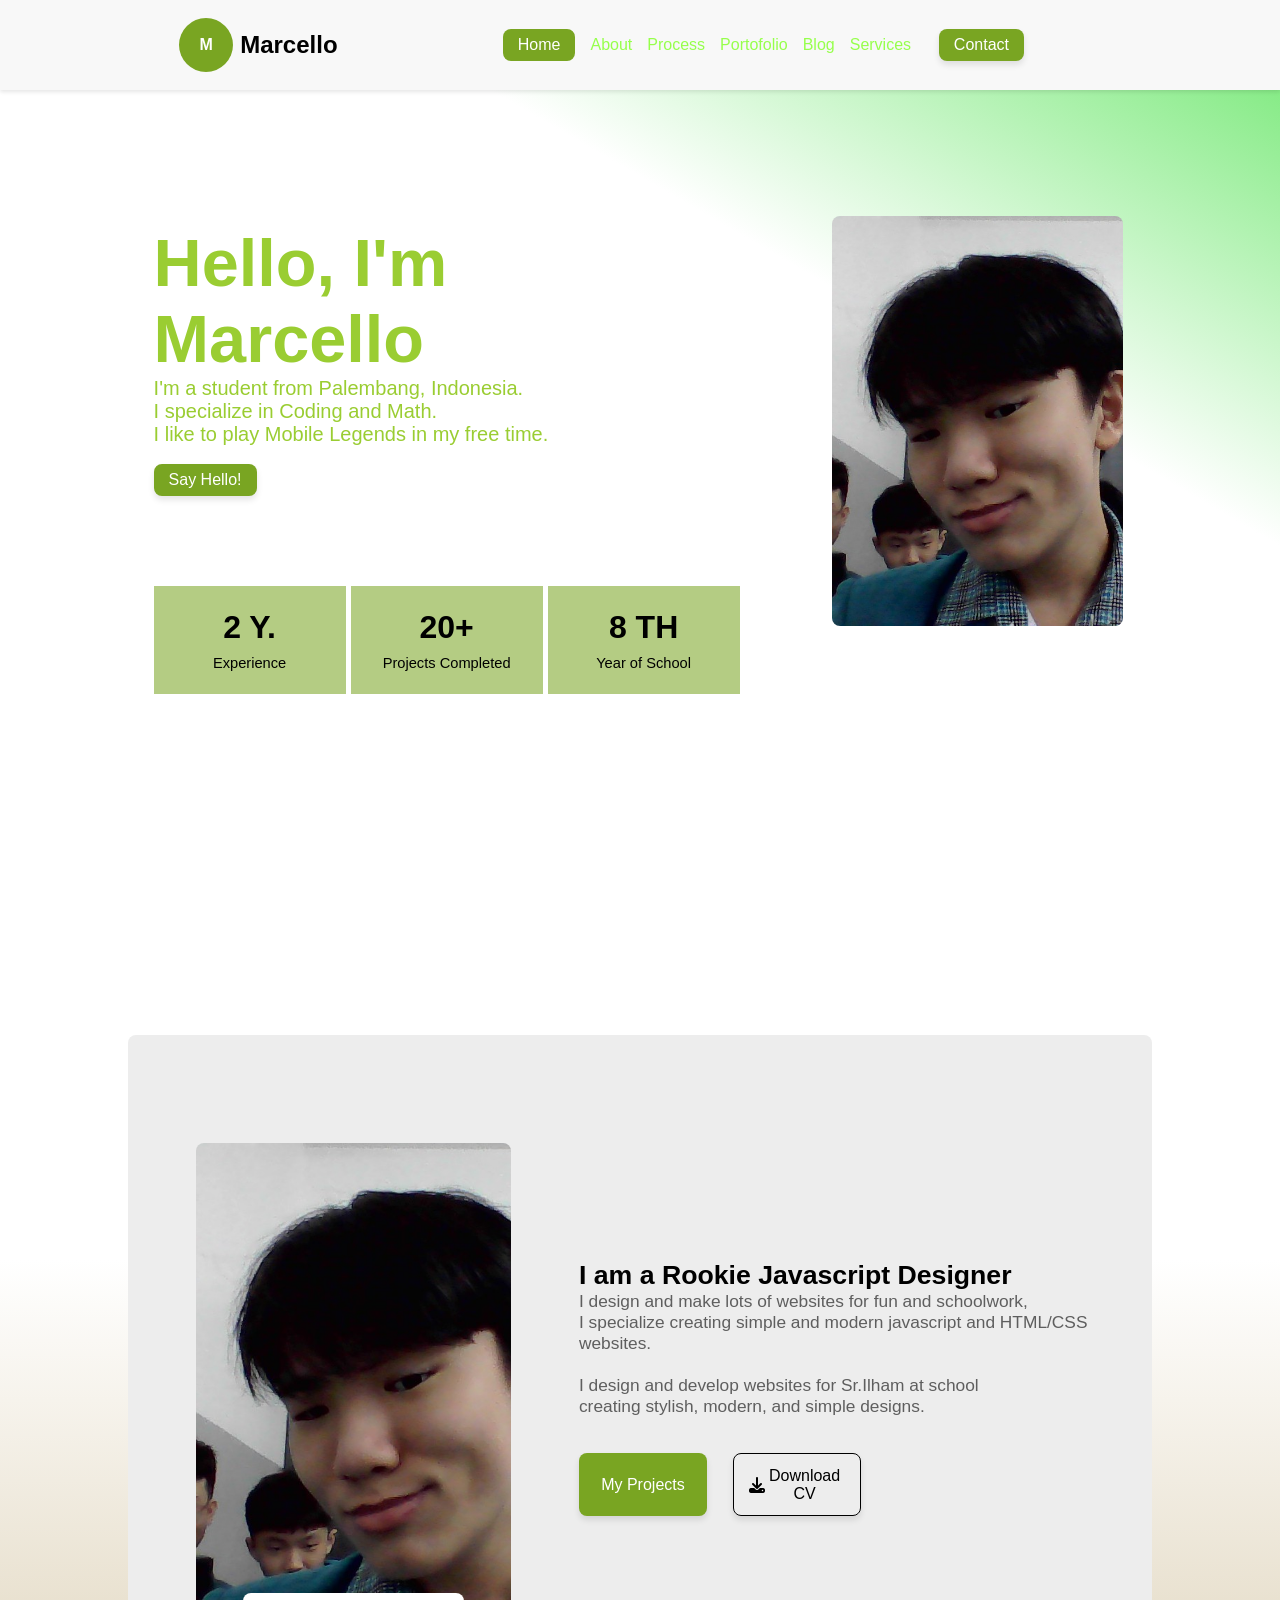
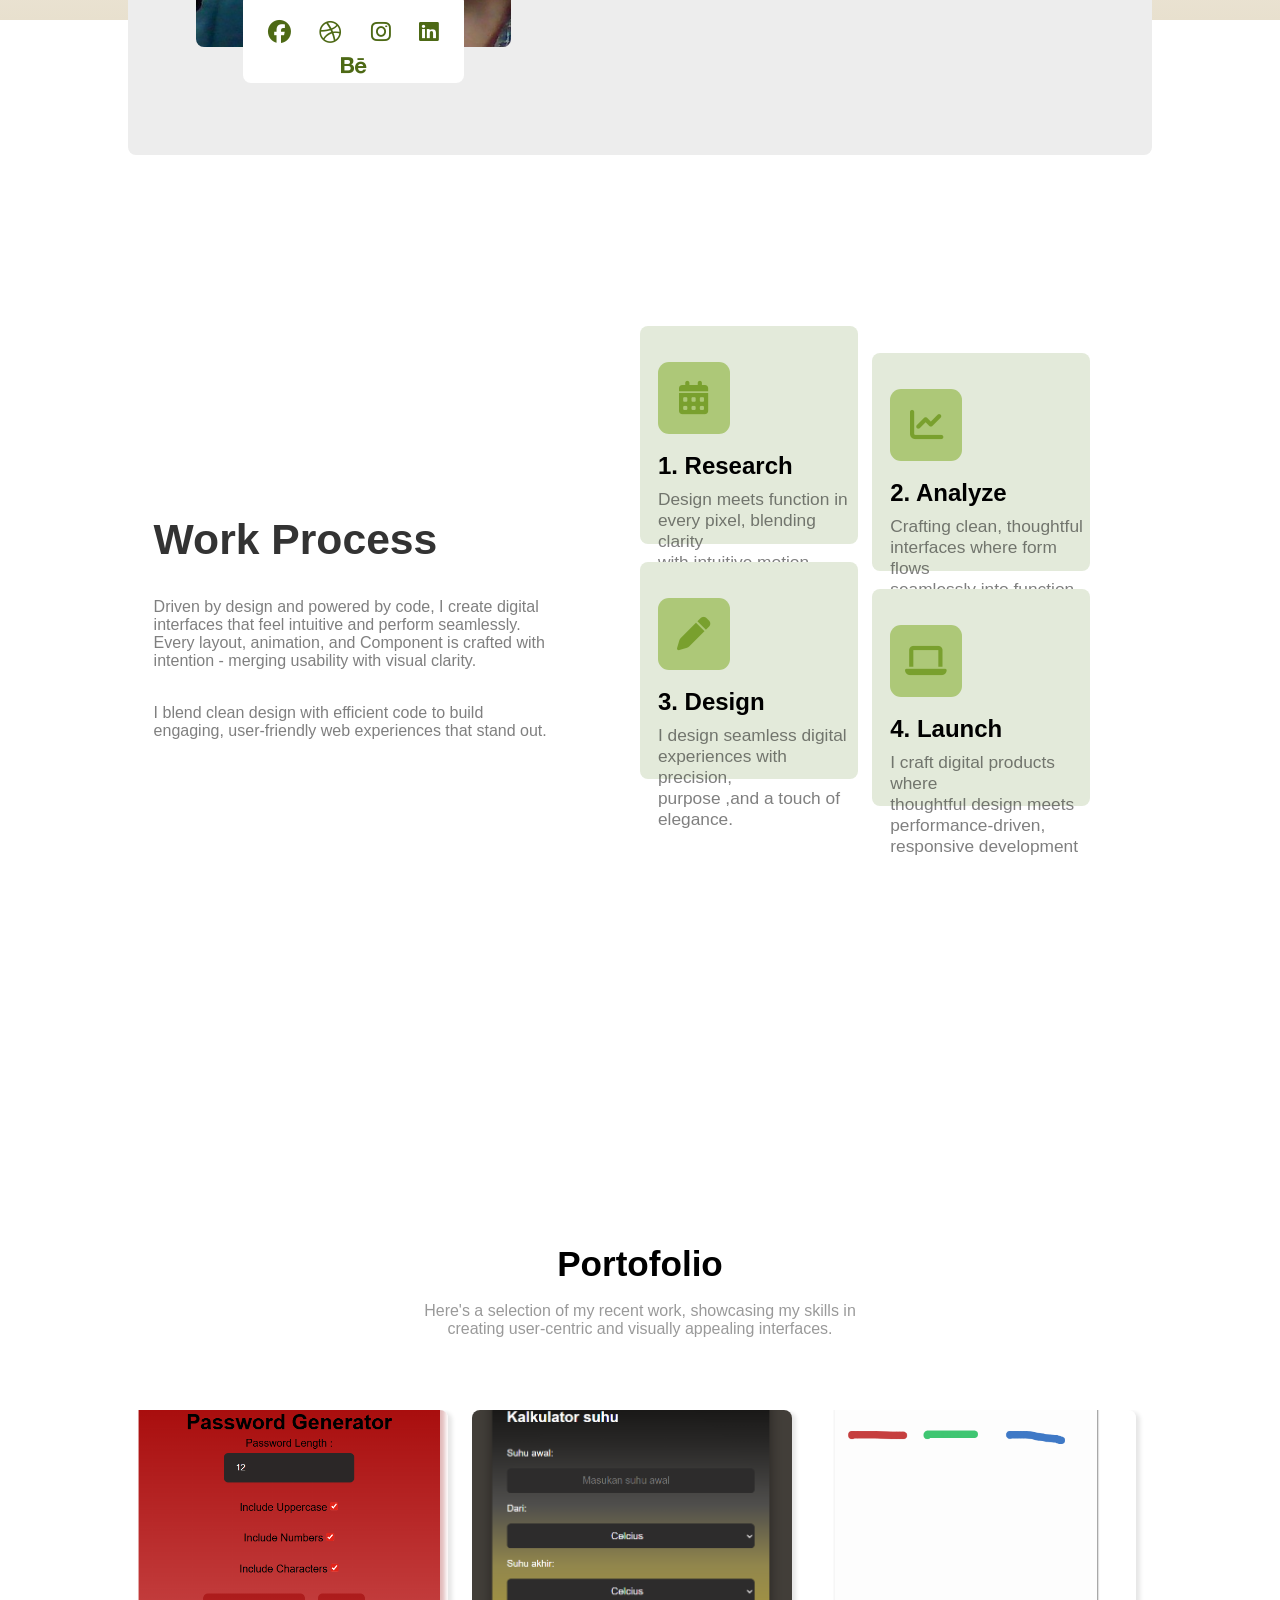
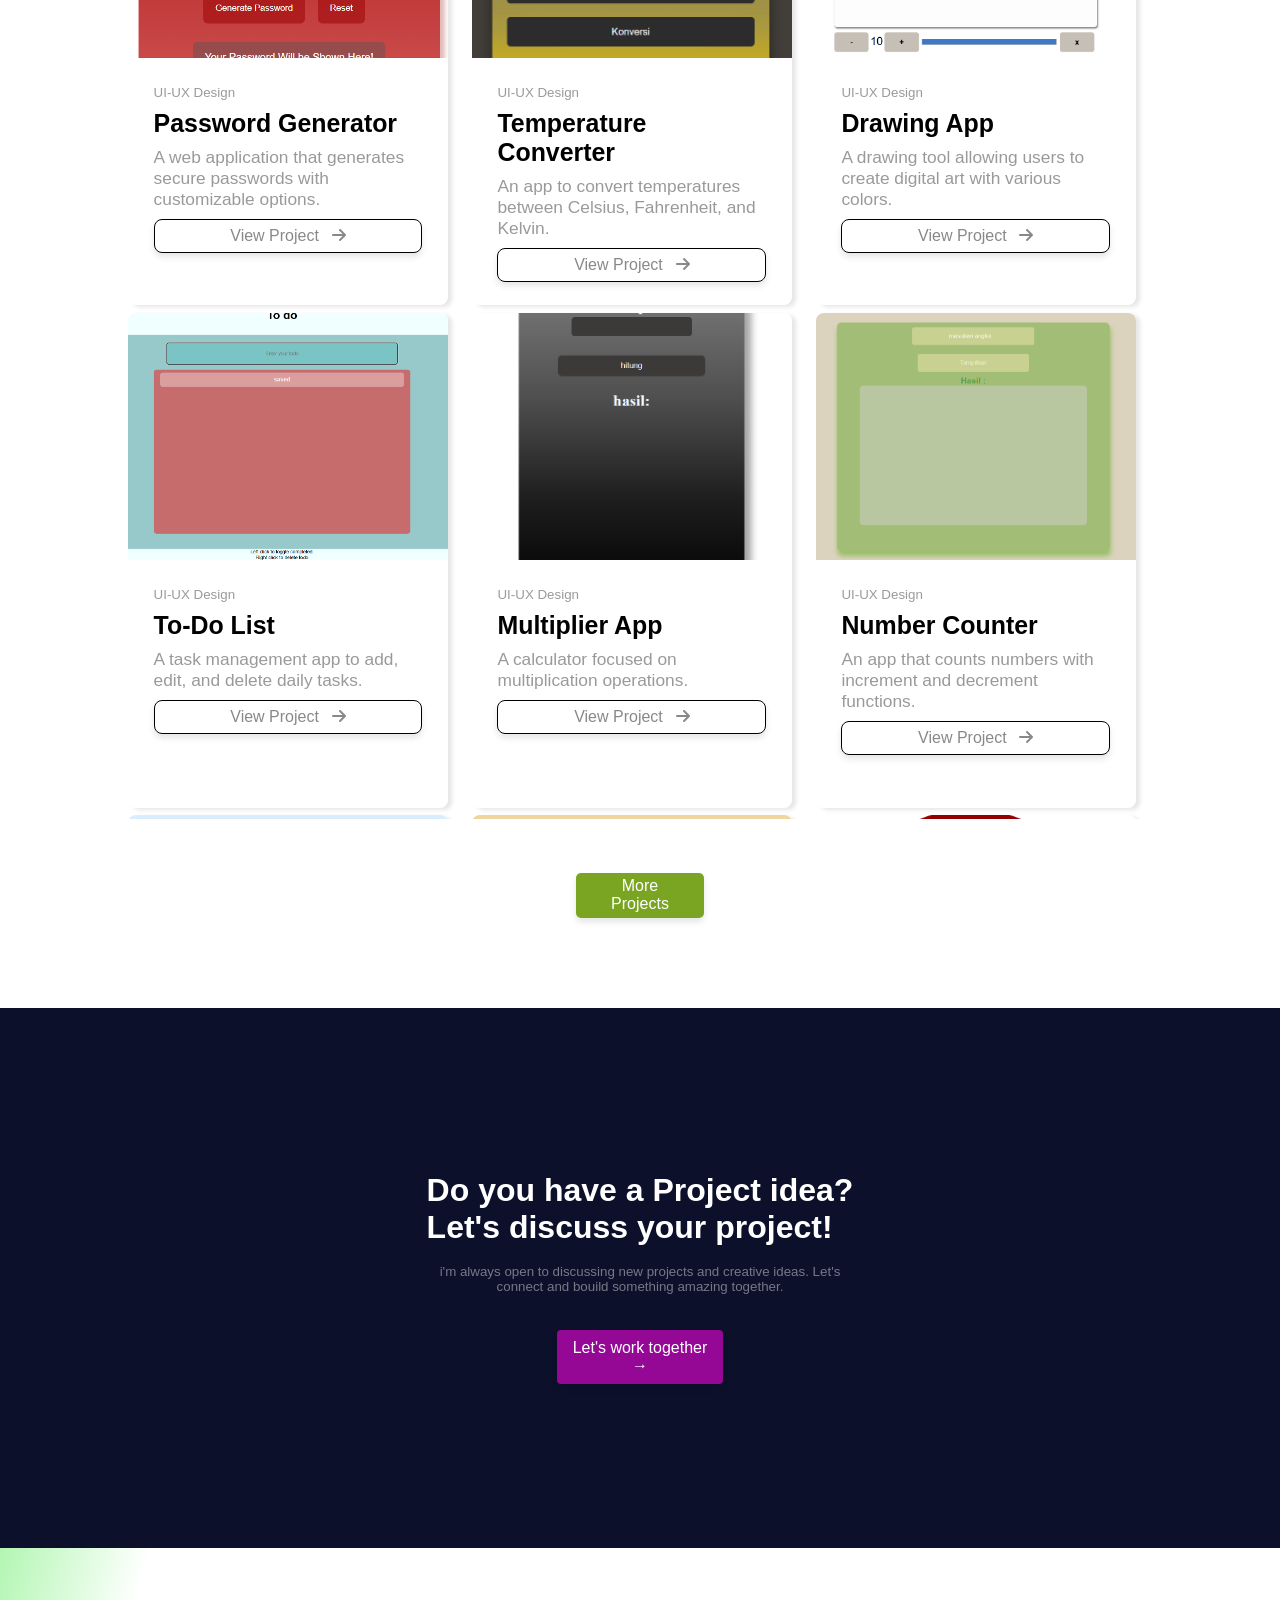
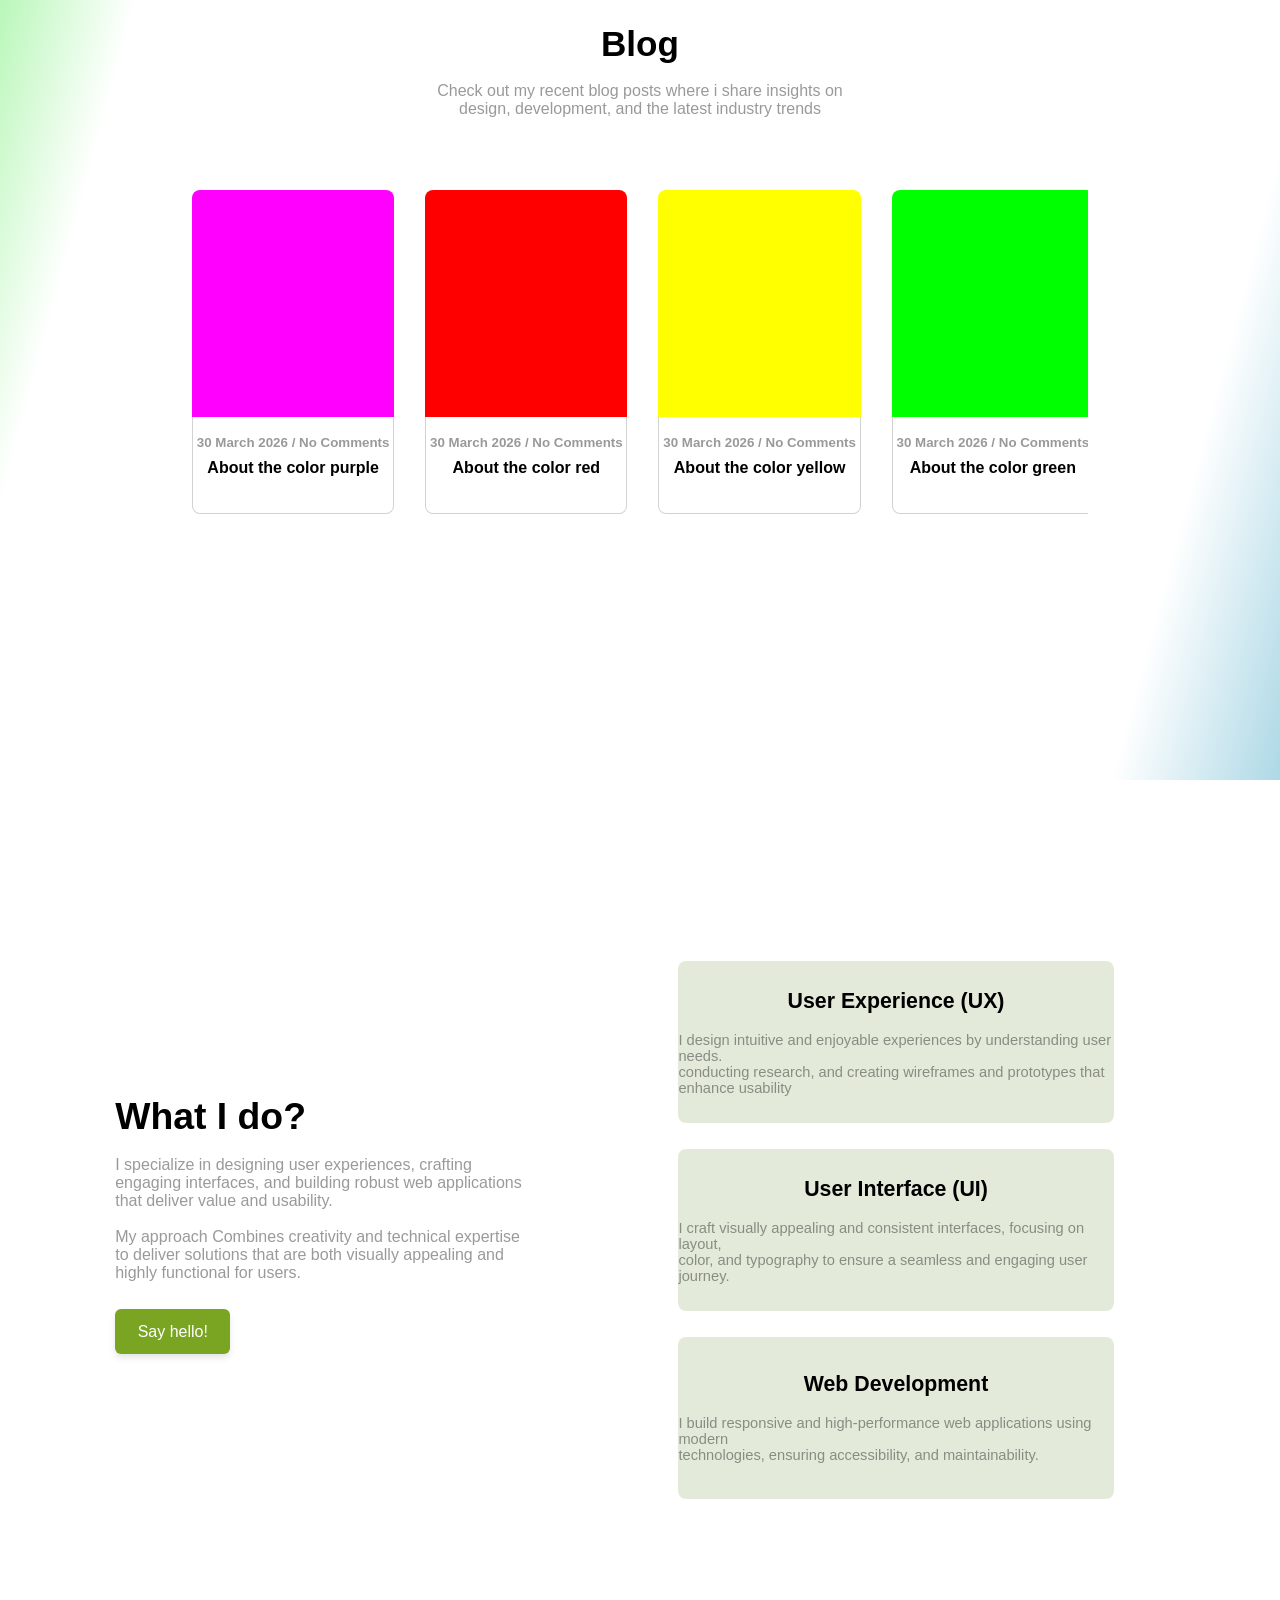
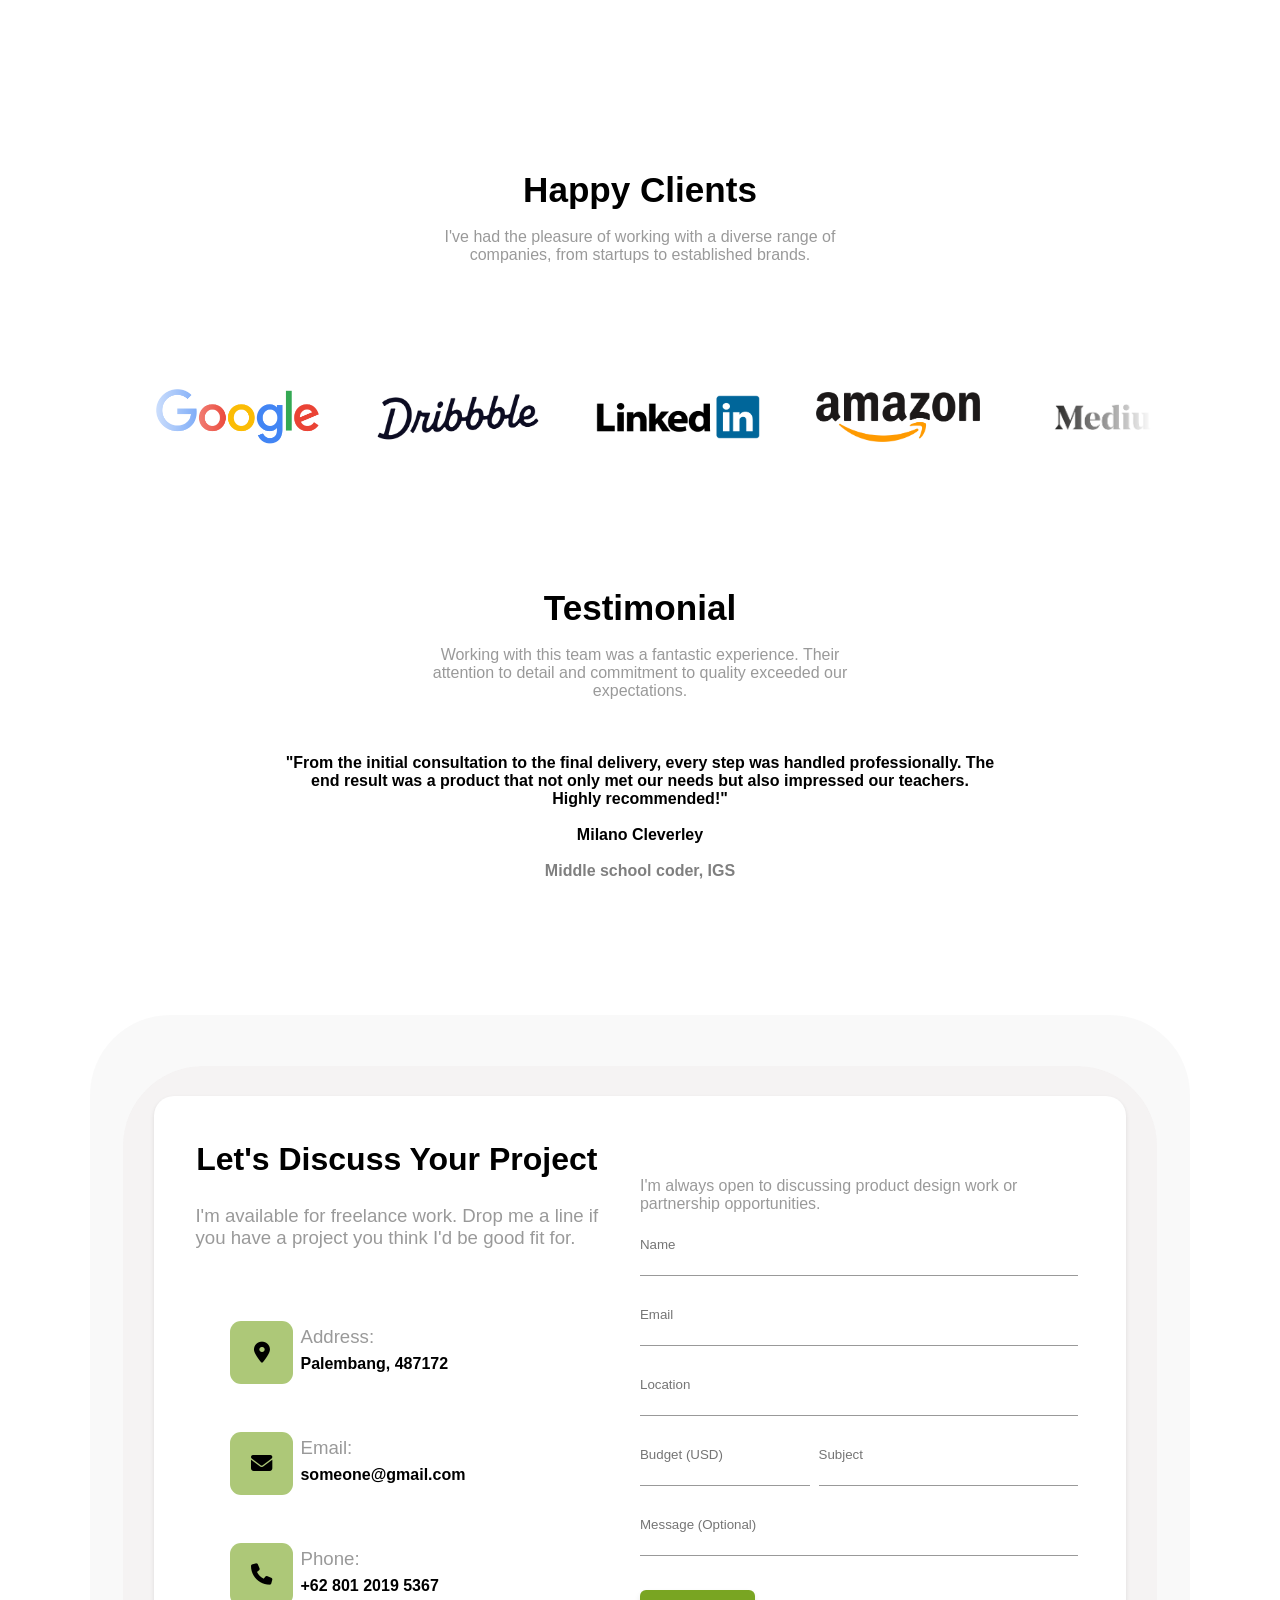
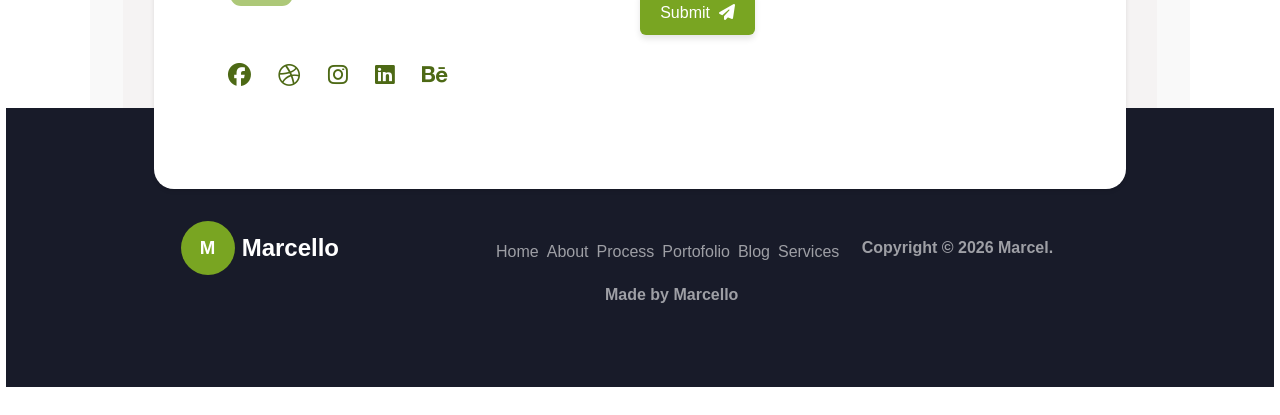
<file: index.html>
<!DOCTYPE html>
<html lang="en">
<head>
    <meta charset="UTF-8">
    <meta name="viewport" content="width=device-width, initial-scale=1.0">
    <title>Portofolio Marcello 8C</title>
    <link rel="stylesheet" href="portofolio.css">
    <link rel="stylesheet" href="https://cdnjs.cloudflare.com/ajax/libs/font-awesome/6.4.0/css/all.min.css">
</head>
<body>
    <div class="nav">
        <div class="ico"><div class="icon">M</div><h2>Marcello</h2></div> 
        <ul class="menu">
                <li><a href="#Home">Home</a></li>
                <li><a href="#About">About</a></li>
                <li><a href="#Process">Process</a></li>
                <li><a href="#Portofolio">Portofolio</a></li>
                <li><a href="#Blog">Blog</a></li>
                <li><a href="#Services">Services</a></li>
                <button style="margin-left: 1vw;"><a href="#Contact">Contact</a></button>
        </ul>
    </div>
    <section id="Home">
        <div class="Left">
            <div class="content">
            <h1>Hello, I'm<br>Marcello</h1>
            <p>I'm a student from Palembang, Indonesia. <br> I specialize in Coding and Math. <br>I like to play Mobile Legends in my free time.</p>
            <button>Say Hello!</button>
            </div>
            <div class="infos">
                <div class="experience">
                    <h2>2 Y.</h2>
                    <p>Experience</p>
                </div>
                <div class="project">
                    <h2>20+</h2>
                    <p>Projects Completed</p>
                </div>
                <div class="grade">
                    <h2>8 TH</h2>
                    <p>Year of School</p>
                </div>
            </div>
        </div>
        <div class="Right">
            <div class="bks-img">
                <div class="img"></div>
            </div>
        </div>
    </section>
    <section id="About">
        <div class="abt"><div class="abo">
            <div class="lef">
                <div class="ig-lef"><div class="inf">
                    <div class="icons">
                        <a href="#" target="#"><i class="fab fa-facebook"></i></a>
                        <a href="#" target="#"><i class="fab fa-dribbble"></i></a>
                        <a href="#" target="#"><i class="fab fa-instagram"></i></a>
                        <a href="#" target="#"><i class="fab fa-linkedin"></i></a>
                        <a href="#" target="#"><i class="fab fa-behance"></i></a>
                    </div>
                </div></div>
            </div>
            <div class="raik">
             <h3>I am a Rookie Javascript Designer</h3>
             <p>I design and make lots of websites for fun and schoolwork, <br> I specialize creating simple and modern javascript and HTML/CSS websites. <br><br>I design and develop websites for Sr.Ilham at school <br> creating stylish, modern, and simple designs.</p>
             <div class="tony">
                <button class="proj"><a style="text-decoration: none;" href="#Portofolio">My Projects</a></button>
                <button class="cv"><i class="fas fa-download"></i> Download CV</button>
             </div>
            </div>
        </div></div>

    </section>
    <section id="Process">
        <div class="proce">
        <div class="Lefft">
        <div class="content-new">
            <h1>Work Process</h1><br>
            <p>Driven by design and powered by code, I create digital <br> interfaces that feel intuitive and perform seamlessly. <br>Every layout, animation, and Component is crafted with <br>intention - merging usability with visual clarity.</p><br>
            <p>I blend clean design with  efficient code to build <br> engaging, user-friendly web experiences that stand out.</p>
        </div>
        </div>
        <div class="Righht">
            <div class="l1">
                <div class="research">
                <div class="l2"><i class="fas fa-calendar-alt"></i></div>
                <div class="r2"><h4>1. Research</h4><p>Design meets function in <br> every pixel, blending clarity <br> with intuitive motion.</p></div>
            </div>
            <div class="design">
                <div class="l2"><i class="fas fa-pen"></i></div>
                <div class="r2"><h4>3. Design</h4><p>I design seamless digital <br> experiences with precision, <br> purpose ,and a touch of elegance.</p></div>
            </div>
            </div>
            <div class="r1">
            <div class="analis">
                <div class="l2"><i class="fas fa-chart-line"></i></div>
                <div class="r2"><h4>2. Analyze</h4><p>Crafting clean, thoughtful <br> interfaces where form flows <br> seamlessly into function and <br> clarity.</p></div>
            </div> 
            <div class="launch">
                <div class="l2"><i class="fas fa-laptop"></i></div>
                <div class="r2"><h4>4. Launch</h4><p>I craft digital products where <br> thoughtful design meets <br> performance-driven, <br> responsive development</p></div>
            </div>
            </div>
            
        </div>  
    </div>
    </section>
    <section id="Portofolio">
        <div class="bks-port">
            <div class="port">
            <h3>Portofolio</h3>
            <p>Here's a selection of my recent work, showcasing my skills in <br> creating user-centric and visually appealing interfaces.</p>
            </div>
        </div>
        <div class="bks-isi">
            <div class="isi-port">
            <div class="pro1">
                <div class="imag1"></div>
                <div class="desc">
                    <p class="eler">UI-UX Design</p>
                    <h5>Password Generator</h5>
                    <p class="enis">A web application that generates secure passwords with customizable options.</p>
                    <button onclick="window.location.href='3 november 2025/index.html'">View Project <span style="margin-left: 1vw;"><i class="fas fa-arrow-right"></i></span></button>
                </div>
            </div>
            <div class="pro2">
                <div class="imag2"></div>
                <div class="desc">
                    <p class="eler">UI-UX Design</p>
                    <h5>Temperature Converter</h5>
                    <p class="enis">An app to convert temperatures between Celsius, Fahrenheit, and Kelvin.</p>
                    <button onclick="window.location.href='4 agus latihan 2025/index.html'">View Project <span style="margin-left: 1vw;"><i class="fas fa-arrow-right"></i></span></button>
                </div>
            </div>
            <div class="pro3">
                <div class="imag3"></div>
                <div class="desc">
                    <p class="eler">UI-UX Design</p>
                    <h5>Drawing App</h5>
                    <p class="enis">A drawing tool allowing users to create digital art with various colors.</p>
                    <button onclick="window.location.href='4 november 2025/index.html'">View Project <span style="margin-left: 1vw;"><i class="fas fa-arrow-right"></i></span></button>
                </div>
            </div>
            <div class="pro4">
                <div class="imag4"></div>
                <div class="desc">
                    <p class="eler">UI-UX Design</p>
                    <h5>To-Do List</h5>
                    <p class="enis">A task management app to add, edit, and delete daily tasks.</p>
                    <button onclick="window.location.href='11 november 2025/index.html'">View Project <span style="margin-left: 1vw;"><i class="fas fa-arrow-right"></i></span></button>
                </div>    
            </div>
            <div class="pro5">
                <div class="imag5"></div>
                <div class="desc">
                    <p class="eler">UI-UX Design</p>
                    <h5>Multiplier App</h5>
                    <p class="enis">A calculator focused on multiplication operations.</p>
                    <button onclick="window.location.href='12 agustus/index.html'">View Project <span style="margin-left: 1vw;"><i class="fas fa-arrow-right"></i></span></button>
                </div>
            </div>
            <div class="pro6">
                <div class="imag6"></div>
                <div class="desc">
                    <p class="eler">UI-UX Design</p>
                    <h5>Number Counter</h5>
                    <p class="enis">An app that counts numbers with increment and decrement functions.</p>
                    <button onclick="window.location.href='13 jan 2026/index.html'">View Project <span style="margin-left: 1vw;"><i class="fas fa-arrow-right"></i></span></button>
                </div>    
            </div>
            <div class="pro7">
                <div class="imag7"></div>
                <div class="desc">
                    <p class="eler">UI-UX Design</p>
                    <h5>Shopping</h5>
                    <p class="enis">An e-commerce interface for browsing and purchasing products.</p>
                    <button onclick="window.location.href='16 september 2025/index.html'">View Project <span style="margin-left: 1vw;"><i class="fas fa-arrow-right"></i></span></button>
                </div>
            </div>
            <div class="pro8">
                <div class="imag8"></div>
                <div class="desc">
                    <p class="eler">UI-UX Design</p>
                    <h5>Text Counter</h5>
                    <p class="enis">A tool to count characters, words, and lines in text input.</p>
                    <button onclick="window.location.href='18 november 2025/index.html'">View Project <span style="margin-left: 1vw;"><i class="fas fa-arrow-right"></i></span></button>
                </div>    
            </div>
            <div class="pro9">
                <div class="imag9"></div>
                <div class="desc">
                    <p class="eler">UI-UX Design</p>
                    <h5>Randomizer</h5>
                    <p class="enis">An app that generates random numbers to select.</p>
                    <button onclick="window.location.href='19 aug 2025/index.html'">View Project <span style="margin-left: 1vw;"><i class="fas fa-arrow-right"></i></span></button>
                </div>
            </div>
            <div class="pro10">
                <div class="imag10"></div>
                <div class="desc">
                    <p class="eler">UI-UX Design</p>
                    <h5>Grading</h5>
                    <p class="enis">A system to calculate grades based on scores.</p>
                    <button onclick="window.location.href='20 jan 2026/index.html'">View Project <span style="margin-left: 1vw;"><i class="fas fa-arrow-right"></i></span></button>
                </div>
            </div>
            <div class="pro11">
                <div class="imag11"></div>
                <div class="desc">
                    <p class="eler">UI-UX Design</p>
                    <h5>Movie Ticket Shop</h5>
                    <p class="enis">An interactive Movie Ticket Shop application with simple design.</p>
                    <button onclick="window.location.href='9 september 2025/index.html'">View Project <span style="margin-left: 1vw;"><i class="fas fa-arrow-right"></i></span></button>
                </div>
            </div>
            <div class="pro12">
                <div class="imag12"></div>
                <div class="desc">
                    <p class="eler">UI-UX Design</p>
                    <h5>Calculator</h5>
                    <p class="enis">A basic calculator for arithmetic operations, with simple styling.</p>
                    <button onclick="window.location.href='25 agustus 2025/index.html'">View Project <span style="margin-left: 1vw;"><i class="fas fa-arrow-right"></i></span></button>
                </div>
            </div>
        </div>
        <div class="nn">
            <button class="see" onclick="more()">More Projects</button>
        </div>
        <div class="Idea">
            <h2>Do you have a Project idea?<br>Let's discuss your project!</h2>
            <p>i'm always open to discussing new projects and creative ideas. Let's <br>connect and bouild something amazing together.</p>
            <button class="contact11"><a style="text-decoration: none;" href="#Contact">Let's work together →</a></button>
        </div>
    </section>
    <section id="Blog">
       <div class="bks-port">
            <div class="port">
            <h3>Blog</h3>
            <p>Check out my recent blog posts where i share insights on <br> design, development, and the latest industry trends</p>
            </div>
        </div>
        <div class="bks-bengkel">
        <div class="bengkel-master">
            <div class="blog1">
                <div class="gamblog1"></div>
                <div class="gemblog1">
                    <p>30 March 2026 / No Comments</p>
                    <h6>About the color purple</h6>
                </div>
            </div>
            <div class="blog2">
                <div class="gamblog2"></div>
                <div class="gemblog2">
                    <p>30 March 2026 / No Comments</p>
                    <h6>About the color red</h6>
                </div>
            </div>
            <div class="blog3">
                <div class="gamblog3"></div>
                <div class="gemblog3">
                    <p>30 March 2026 / No Comments</p>
                    <h6>About the color yellow</h6>
                </div>
            </div>
            <div class="blog4">
                <div class="gamblog4"></div>
                <div class="gemblog4">
                    <p>30 March 2026 / No Comments</p>
                    <h6>About the color green</h6>
                </div>
            </div>
            <div class="blog5">
                <div class="gamblog5"></div>
                <div class="gemblog5">
                    <p>30 March 2026 / No Comments</p>
                    <h6>About the color blue</h6>
                </div>
            </div>
            <div class="blog6">
                <div class="gamblog6"></div>
                <div class="gemblog6">
                    <p>30 March 2026 / No Comment</p>
                    <h6>About the color cyan</h6>
                </div>
            </div>
        </div>
        </div>
    </section>
    <section id="Services">
        <div class="both2">
        <div class="keerie">
            <div class="hub">
            <h2>What I do?</h2>
            <p>I specialize in designing user experiences, crafting <br> engaging interfaces, and building robust web applications <br> that deliver value and usability. <br><br> My approach Combines creativity and technical expertise <br> to deliver solutions that are both visually appealing and <br> highly functional for users.</p>
            <button>Say hello!</button>
            </div>
        </div>
        <div class="keanan">
            <div class="UX">
                <h4>User Experience (UX)</h4>
                <p>I design intuitive and enjoyable experiences by understanding user needs. <br>conducting  research, and creating wireframes and prototypes that <br>enhance usability</p>
            </div>
            <div class="UI">
                <h4>User Interface (UI)</h4>
                <p>I craft visually appealing and consistent interfaces, focusing on layout, <br> color, and typography to ensure a seamless and engaging user journey.</p>
            </div>
            <div class="WEB">
                <h4>Web Development</h4>
                <p>I build responsive and high-performance web applications using modern <br> technologies, ensuring accessibility, and maintainability.</p>
            </div>
        </div>
        </div>
        </section>
        <section id="Contact">
        <div class="bk-port">
            <div class="port">
            <h3>Happy Clients</h3>
            <p>I've had the pleasure of working with a diverse range of <br> companies, from startups to established brands. </p>
            </div>
        </div>
        <!-- AI -->
<div class="slide-con2">
    <div class="slider-container">
    <div class="slider-track">

    <div class="slide"><img src="google.webp" alt="Google"></div>
    <div class="slide"><img src="dribble.png" alt="Dribbble"></div>
    <div class="slide"><img src="linkedin.png" alt="LinkedIn"></div>
    <div class="slide"><img src="amazon.png" alt="Amazon"></div>
    <div class="slide"><img src="medium.png" alt="Medium"></div>
    <div class="slide"><img src="spotify.png" alt="Spotify"></div>

    <div class="slide"><img src="google.webp" alt="Google"></div>
    <div class="slide"><img src="dribble.png" alt="Dribbble"></div>
    <div class="slide"><img src="linkedin.png" alt="LinkedIn"></div>
    <div class="slide"><img src="amazon.png" alt="Amazon"></div>
    <div class="slide"><img src="medium.png" alt="Medium"></div>
    <div class="slide"><img src="spotify.png" alt="Spotify"></div>

    </div>
    </div>
</div>
        <div class="bk-port">
            <div class="port">
            <h3>Testimonial</h3>
            <p>Working with this team was a fantastic experience. Their <br>attention to detail and commitment to quality exceeded our <br>expectations.</p>
            </div>
        </div>
        
        <h6 class="imsigma">"From the initial consultation to the final delivery, every step was handled professionally. The <br> end result was a product that not only met our needs but also impressed our teachers. <br>Highly recommended!" <br><br>Milano Cleverley<br><br><span style="color: rgba(0, 0, 0, 0.5);">Middle school coder, IGS</span></h6>
    <div class="bks-d">
        <div class="b-d">
            <div class="a-d">
                <div class="d">
                    <div class="m">
                    <div class="discuss">
                        <div class="disc">
                        <div class="scu">
                        <h2>Let's Discuss Your Project</h2>
                        <p>I'm available for freelance work. Drop me a line if <br>you have a project you think I'd be good fit for.</p>
                        </div>
                        <div class="bb">
                            <div class="l2r1">
                        <div class="l2"><i class="fas fa-location-dot"></i></div>
                        <div class="sen">
                            <p>Address:</p>
                            <h6>Palembang, 487172</h6>
                        </div>
                        </div>
                        <div class="l2r1">
                        <div class="l2"><i class="fas fa-envelope"></i></div>
                        <div class="sen">
                            <p>Email:</p>
                            <h6>someone@gmail.com</h6>
                        </div>
                        </div>
                        <div class="l2r1">
                        <div class="l2"><i class="fas fa-phone"></i></div>
                        <div class="sen">
                            <p>Phone:</p>
                            <h6>+62 801 2019 5367</h6>
                        </div>
                        </div> 
                        </div>
                        <div class="ics">
                        <a href="#" target="#"><i class="fab fa-facebook"></i></a>
                        <a href="#" target="#"><i class="fab fa-dribbble"></i></a>
                        <a href="#" target="#"><i class="fab fa-instagram"></i></a>
                        <a href="#" target="#"><i class="fab fa-linkedin"></i></a>
                        <a href="#" target="#"><i class="fab fa-behance"></i></a>
                        </div>
                        </div>
                        <div class="uss">
  <p>I'm always open to discussing product design work or <br>partnership opportunities.</p>

  <form class="ussr" onsubmit="submit(); alert('Your message has been sent!');">
    <input type="text" name="name" id="name" placeholder="Name" required>
    <input type="email" name="email" id="email" placeholder="Email" required>
    <input type="text" name="location" id="location" placeholder="Location" required>
    <div class="bbk">
      <input type="number" name="budget" id="budget" placeholder="Budget (USD)" required>
      <input type="text" name="subject" id="subject" placeholder="Subject" required>
    </div>
    <input type="text" name="message" id="message" placeholder="Message (Optional)">

    <button type="submit">Submit <span style="margin-left: 1vh;"><i class="fas fa-paper-plane"></i></span></button>
  </form>
</div>
                    </div>
                    </div>
                    <div class="q">
                    <div class="ds">
                    <div class="ico2">
                        <div class="icon2">M</div><h2>Marcello</h2>
                    </div>
                    <div class="agan">
                        <div class="wa">
                        <a href="#Home">Home</a>
                        <a href="#About">About</a>
                        <a href="#Process">Process</a>
                        <a href="#Portofolio">Portofolio</a>
                        <a href="#Blog">Blog</a>
                        <a href="#Services">Services</a><br><br>
                        </div>
                        <h6 class="madein">Made by Marcello</h6>
                    </div>
                    <div class="copy">
                        <div class="yright">
                        <h6>Copyright © 2026 Marcel.</h6>
                        </div>
                    </div>
                    </div>
                    </div>

                </div>
            </div>
        </div>
    </div>
        </section>


    <button class="back-to-top" id="backToTop"><i class="fas fa-arrow-up"></i></button>
    
    <script src="portofolio.js"></script>
</body>
</html>
</file>
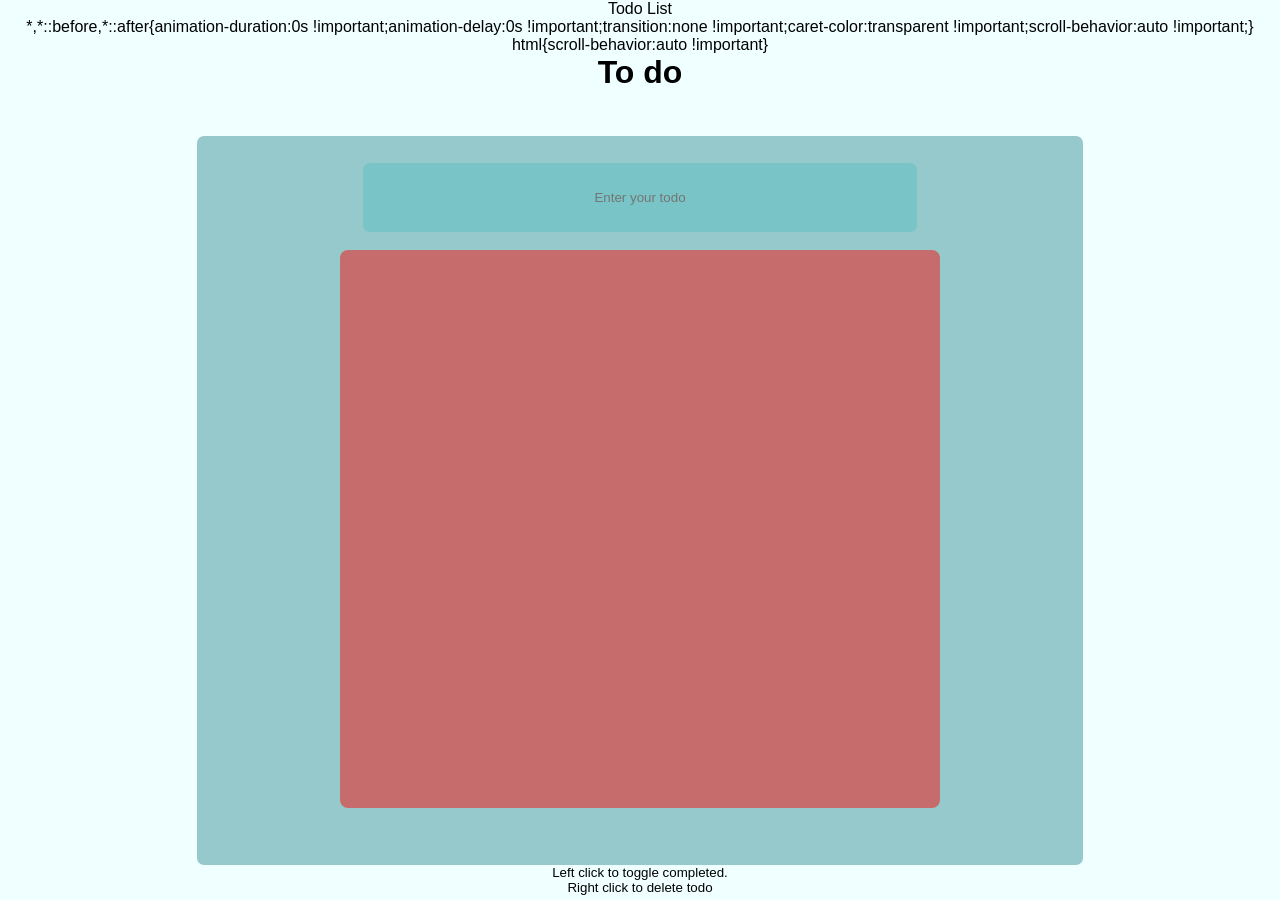
<file: 11 november 2025/index.html>
<!DOCTYPE html>
<html lang="en">
<head>
    <meta charset="UTF-8">
    <meta name="viewport" content="width=device-width, initial-scale=1.0">
    <title>Todo List</title>
    <link rel="stylesheet" href="style.css">
</head>
<body>
    <h1>To do</h1>
    <div class="d">
        <form id="form">
        <input type="text" class="input" id="input" placeholder="Enter your todo" autocomplete="off">
        <ul class="todos" id="todos"></ul>
    </form>
    </div>
    <small>Left click to toggle completed. <br> Right click to delete todo</small>

    
    <script src="script.js"></script>
</body>
</html>
</file>
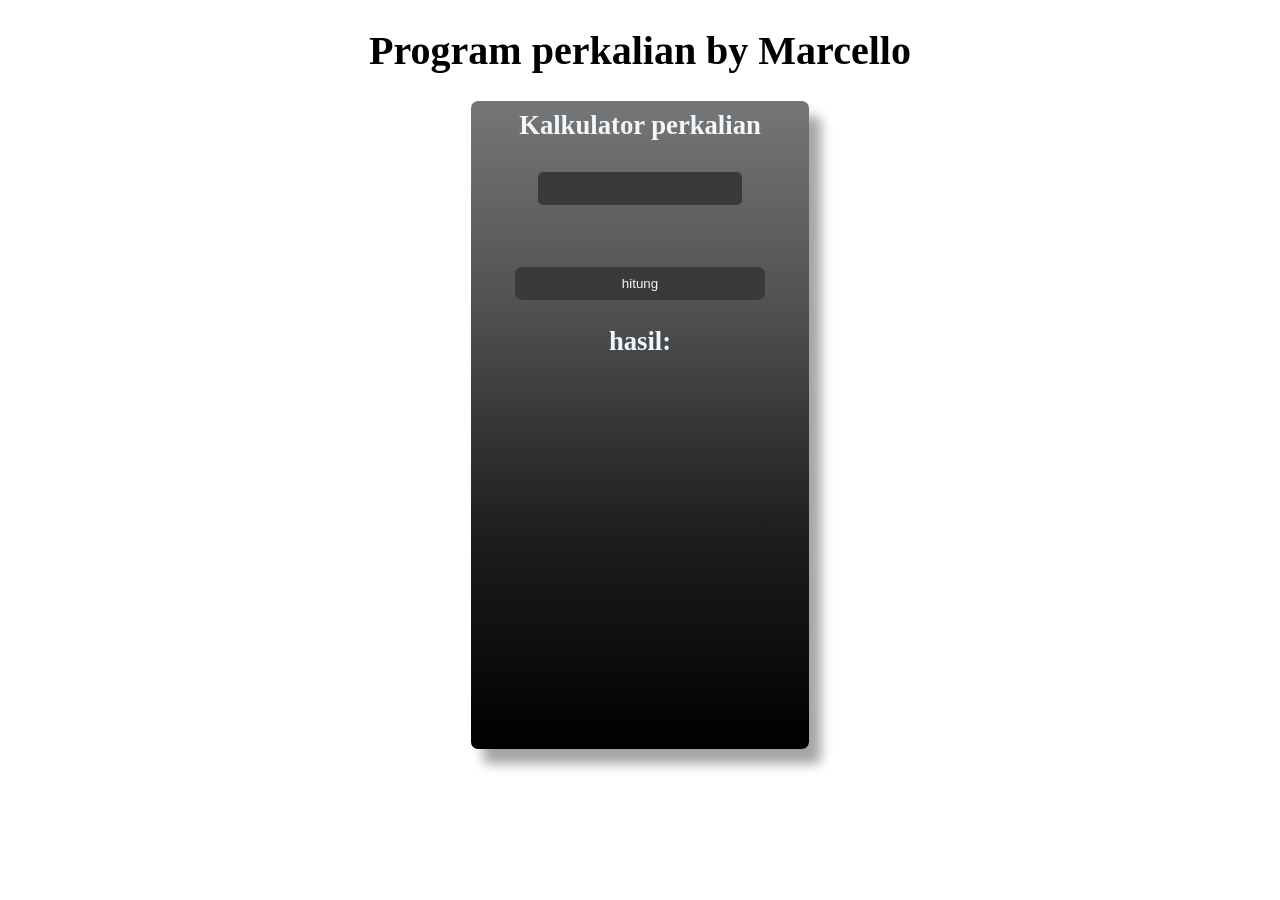
<file: 12 agustus/index.html>
<!DOCTYPE html>
<html lang="en">
<head>
    <meta charset="UTF-8">
    <meta name="viewport" content="width=device-width, initial-scale=1.0">
    <title>for loop</title>
    <link rel="stylesheet" href="style.css">
</head>
<body>
        <h1 style="font-size: 30pt; font-family: kunstler script;">Program perkalian by Marcello</h1>
        <div class="bks">
            <div class="calc-kali">
            <span>Kalkulator perkalian</span><br>
            <input type="number" id="angka"><br><br>
            <button onclick="hitung()">hitung</button>
            <div class="hasill">
            <p>hasil: <br><span id="hasil"></span></p>
            </div>
        </div>
        </div>

    <script>
        function hitung() {
            let angka = parseFloat(document.getElementById('angka').value);
            let result = '';
            for (let i = 1; i <= 10; i++) {
                result += `${i} x ${angka} = ${i*angka}<br>`
            }           
            document.getElementById('hasil').innerHTML = result; 
        }
        
    </script>
</body>
</html>
</file>
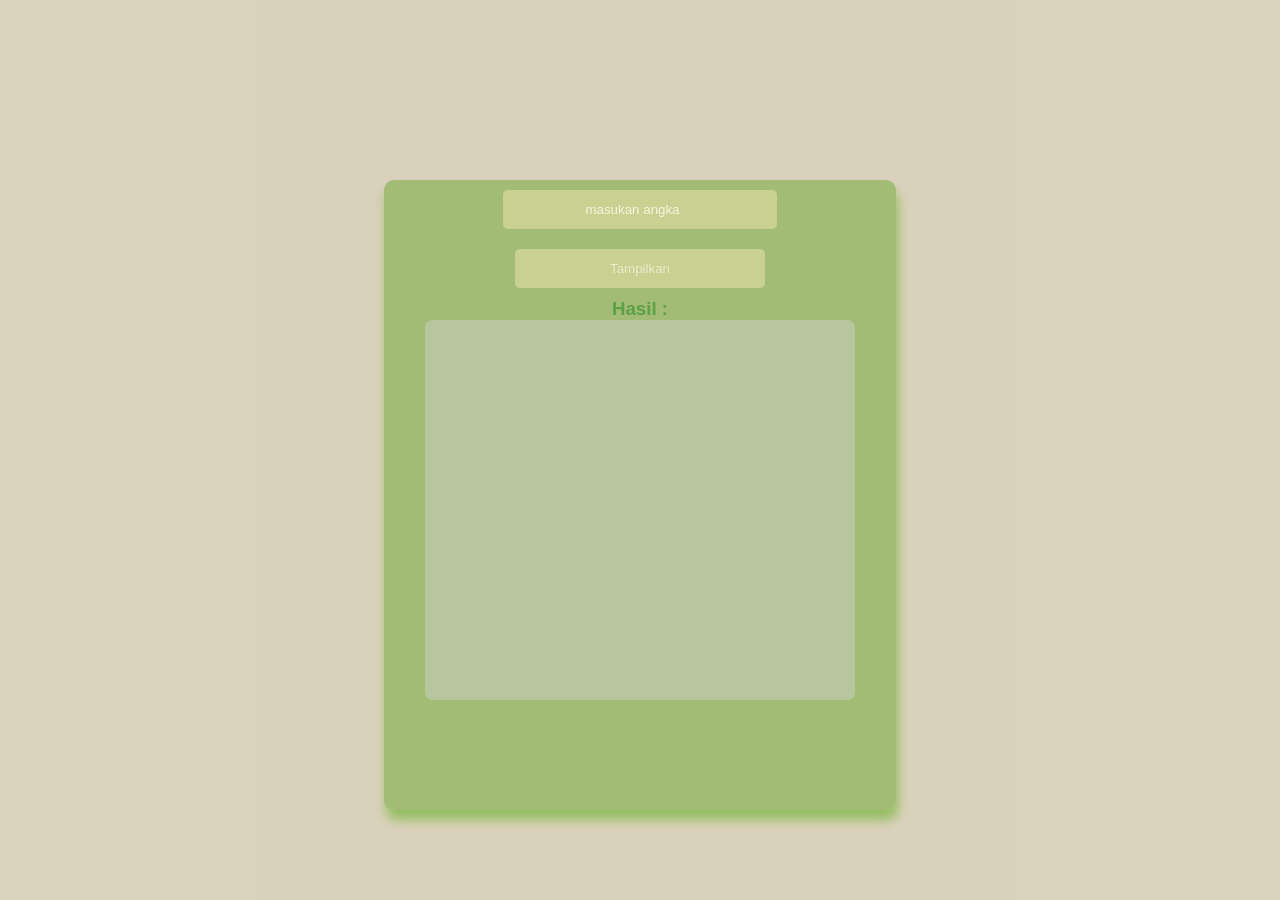
<file: 13 jan 2026/index.html>
<!DOCTYPE html>
<html lang="en">
<head>
    <meta charset="UTF-8">
    <meta name="viewport" content="width=device-width, initial-scale=1.0">
    <title>For loop</title>
    <link rel="stylesheet" href="style.css">
</head>
<body>  

    <div class="bk">
    <div class="bungkus">
        <input type="number" id="numberInput" placeholder="masukan angka">
        <button onclick="tampilkanAngka()">Tampilkan</button>

        <h3>Hasil :</h3>
        <div class="bungkus2">
        <div id="output"></div>
        <div class="angkaGenap"></div>
        <div class="angkaGanjil"></div>
        <div class="kelipatan3"></div>
        </div>
        
    </div>
    </div>
    
    
    <script src="script.js"></script>
</body>
</html>
</file>
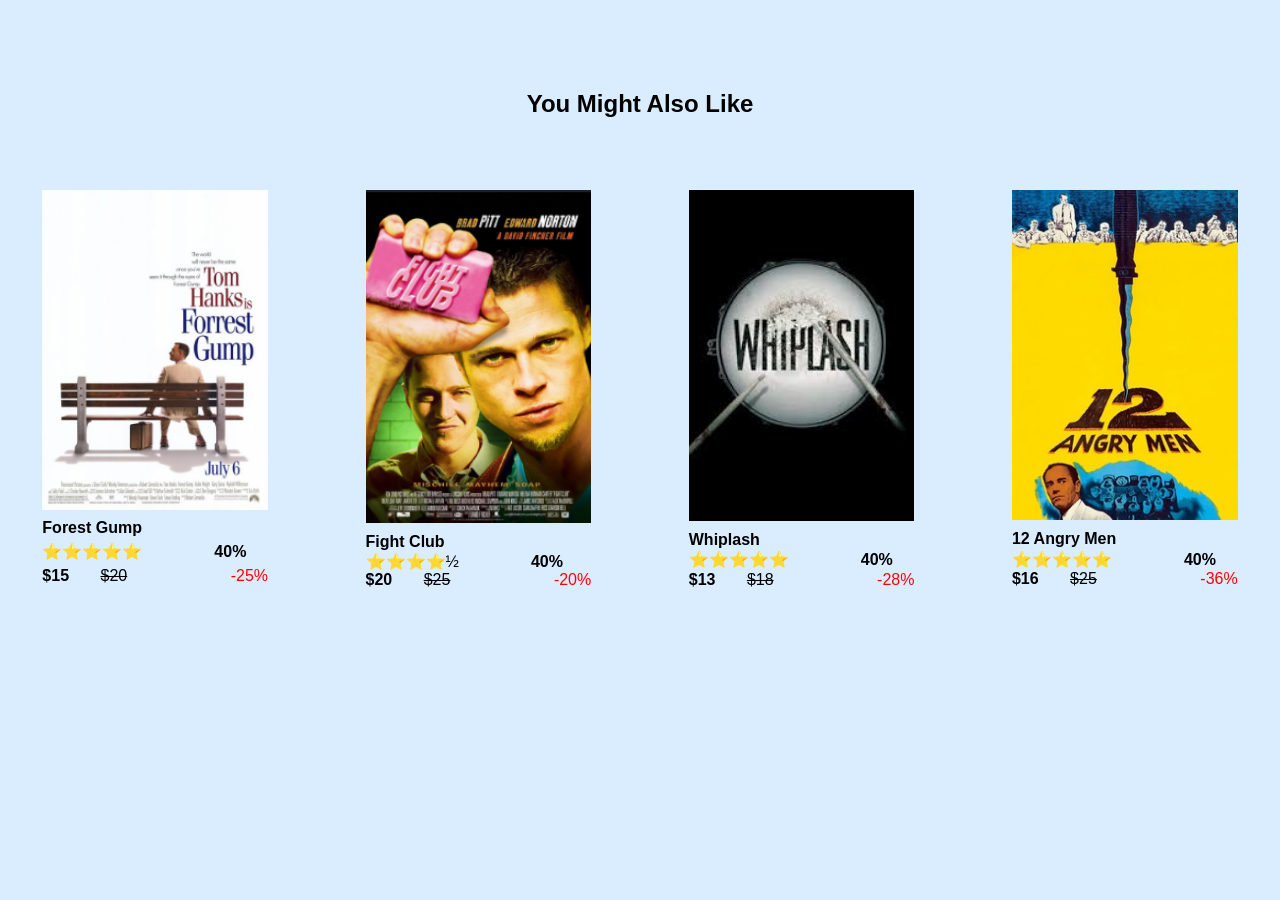
<file: 16 september 2025/index.html>
<!DOCTYPE html>
<html lang="en">
<head>
    <meta charset="UTF-8">
    <meta name="viewport" content="width=device-width, initial-scale=1.0">
    <title>16 sept shop</title>
    <link rel="stylesheet" href="style.css">
</head>
<body>
    <h2 style="margin-top: 10vh; text-align: center;">You Might Also Like</h2>
    <div class="shop">
        <div class="foto1">
            <img src="gambar1.png" id="btn1">
            <p><strong>Forest Gump</strong></p>
            <p>⭐⭐⭐⭐⭐<span style="margin-left: 8vh;"><strong>40%</strong></span></p>
            <p><strong>$15 </strong><span style="margin-left: 3vh; text-decoration: line-through;">$20</span><span style="margin-left: 11.5vh; color: red;">-25%</span></p>
        </div>
        <div class="foto2">
            <img src="gambar2.png" id="btn2"> 
            <p><strong>Fight Club</strong></p>
            <p>⭐⭐⭐⭐½<span style="margin-left: 8vh;"><strong>40%</strong></span></p>
            <p><strong>$20 </strong><span style="margin-left: 3vh; text-decoration: line-through;">$25</span><span style="margin-left: 11.5vh; color: red;">-20%</span></p>
        </div>
        <div class="foto3">
            <img src="gambar3.jpeg" id="btn3"> 
            <p><strong>Whiplash</strong></p>
            <p>⭐⭐⭐⭐⭐<span style="margin-left: 8vh;"><strong>40%</strong></span></p>
            <p><strong>$13 </strong><span style="margin-left: 3vh; text-decoration: line-through;">$18</span><span style="margin-left: 11.5vh; color: red;">-28%</span></p>
        </div>
        <div class="foto4">
            <img src="gambar4.jpg" id="btn4"> 
            <p><strong>12 Angry Men</strong></p>
            <p>⭐⭐⭐⭐⭐<span style="margin-left: 8vh;"><strong>40%</strong></span></p>
            <p><strong>$16 </strong><span style="margin-left: 3vh; text-decoration: line-through;">$25</span><span style="margin-left: 11.5vh; color: red;">-36%</span></p>
        </div>
        
    </div>

    <div class="modal" id="myModal">
        <span class="close">x</span>
        <div class="modal-content">
            <div class="card">
                <div class="card-img">
                    <img id="img" src="gambar1.png" alt="">
                    <h3>Movie : <span id="Movie"></span></h3>
                    <p id="sin" style="font-weight: bold; font-size: 15px;"></p>
                    <p id="star"></p>
                </div>
            </div>
        </div>
    </div>
    <script src="script.js"></script>
</body>
</html>
</file>
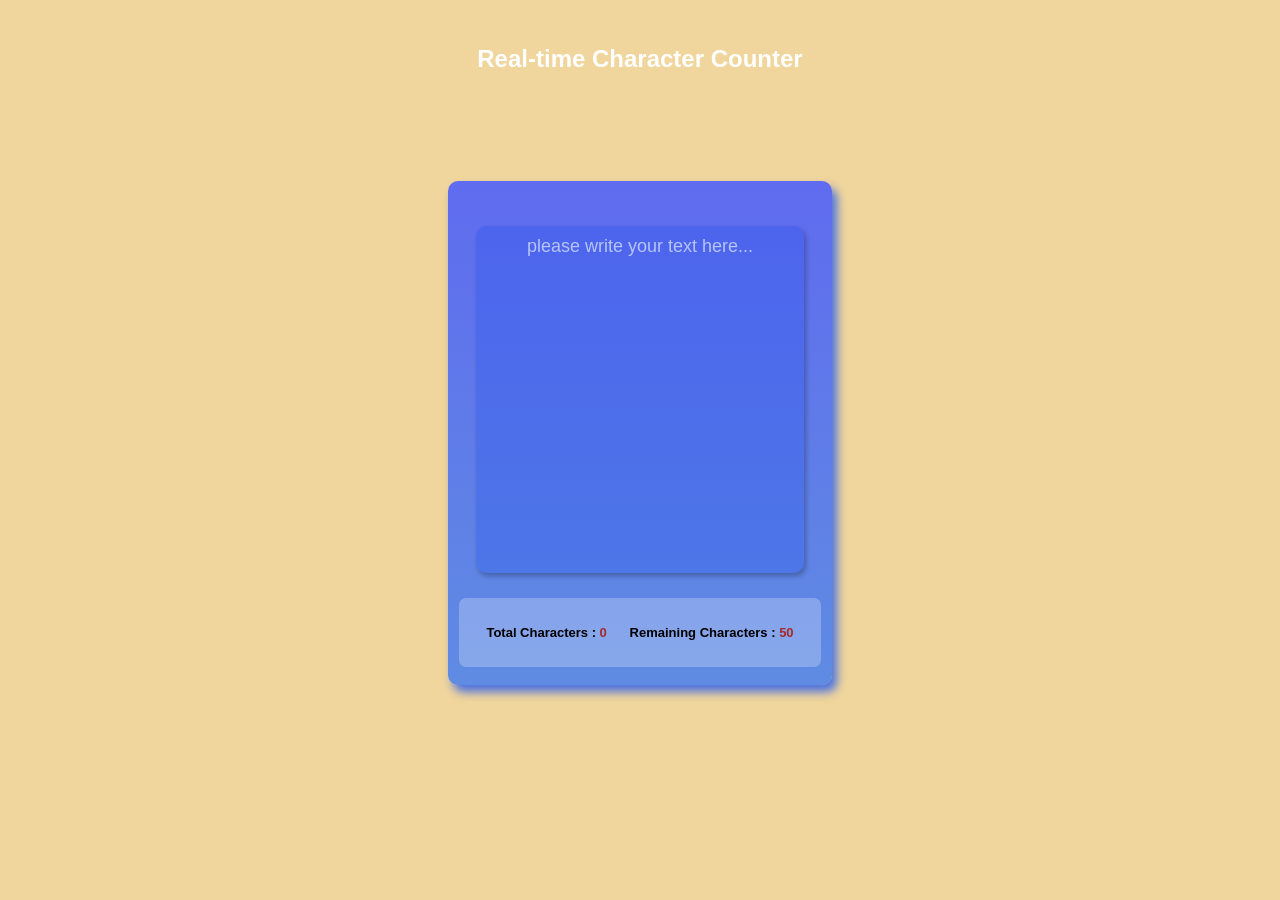
<file: 18 november 2025/index.html>
<!DOCTYPE html>
<html lang="en">
<head>
    <meta charset="UTF-8">
    <meta name="viewport" content="width=device-width, initial-scale=1.0">
    <title>Document</title>
    <link rel="stylesheet" href="style.css">
</head>
<body>
    <h2>Real-time Character Counter</h2>
    <div class="container">
        <textarea id="textarea" class="textarea" placeholder="please write your text here..." maxlength="50"></textarea>
        <div class="counter-container">
            <p>
                Total Characters : <span class="total-counter" id="total-counter"></span>
            </p>
            <p>
                Remaining Characters : <span class="remaining-counter" id="remaining-counter"></span>
            </p>
        </div>
    </div>
    <script src="index.js"></script>
</body>
</html>
</file>
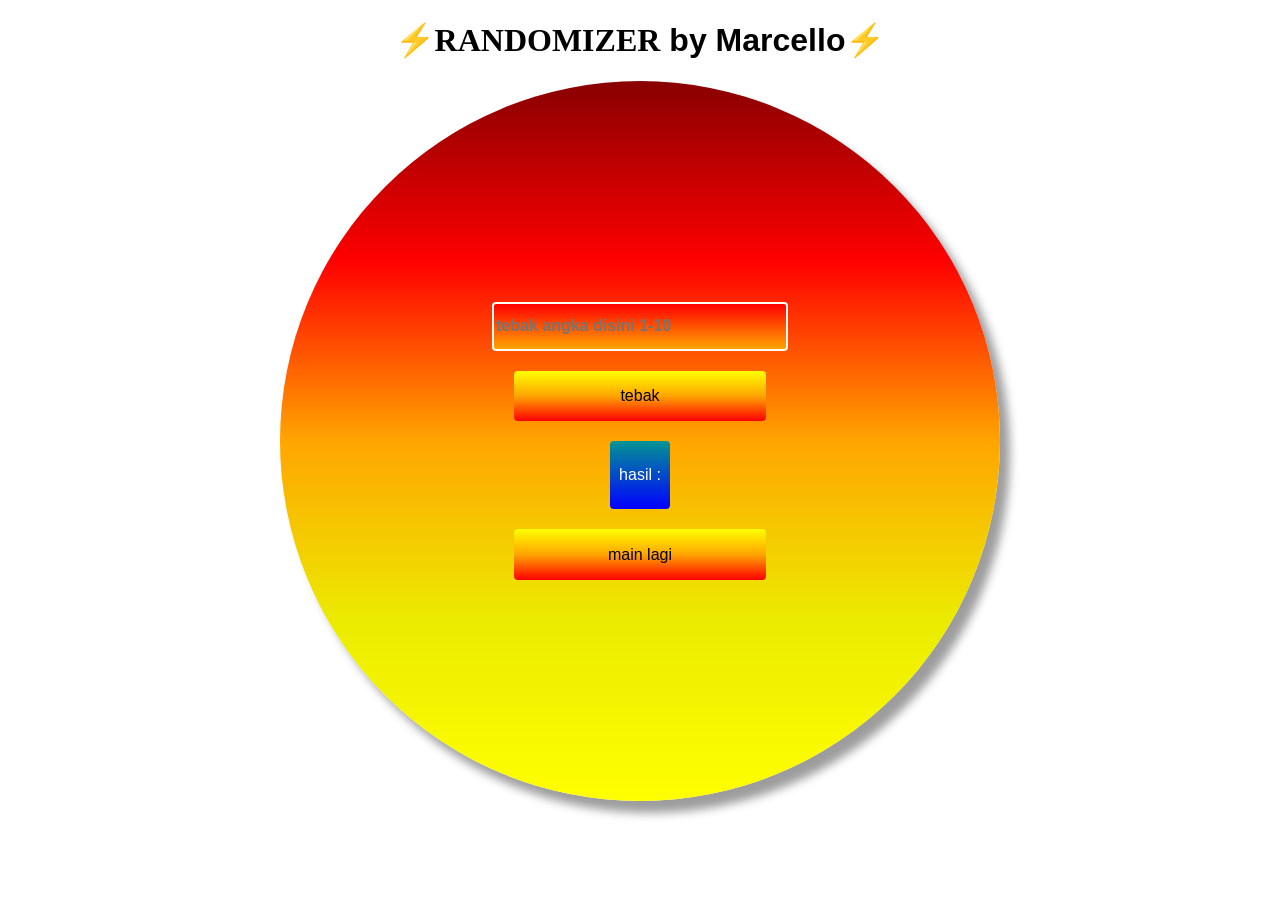
<file: 19 aug 2025/index.html>
<!DOCTYPE html>
<html lang="en">
<head>
    <meta charset="UTF-8">
    <meta name="viewport" content="width=device-width, initial-scale=1.0">
    <title>Document</title>
    <link rel="stylesheet" href="style.css">
</head>
<body>
    <div class="bks">
    <h1>⚡<span style="font-family: jokerman; margin-right: 1vh;">RANDOMIZER</span>by Marcello⚡</h1>
    <div class="utama">
        <input type="number" id="angka" placeholder="tebak angka disini 1-10">
        <button onclick="tebak()" id="tebak">tebak</button>
        <div class="ko">
        <p>hasil : <span id="hasil"></span></p>
        </div>
        <button onclick="lagi()" id="lagi">main lagi</button>
    </div>
    </div>
    

    <script>
        let comp = Math.floor(Math.random()*10)+1;
        function tebak() {
            let angka = parseFloat(document.getElementById('angka').value);
        if (comp === angka) {  
            document.getElementById('hasil').innerHTML = `kamu berhasil menebak angka`;
            document.getElementById('tebak').disabled = true
        }else if (angka < 1 || angka > 10) {
            alert('masukkan angka antara 1-10!');
        }else if (comp < angka) {
            document.getElementById('hasil').innerHTML = `angka yang dipilih terlalu besar`;
            document.getElementById('tebak').disabled = true
        }else if (comp > angka) {
            document.getElementById('hasil').innerHTML = `angka yang dipilih terlalu kecil`;
            document.getElementById('tebak').disabled = true
        }
        }

        function lagi() {
            document.getElementById('angka').value = '';
            document.getElementById('hasil').innerHTML = ``;
            document.getElementById('tebak').disabled = false
            comp = Math.floor(Math.random()*10)+1;
            document.getElementById('resetBtn').onclick = ()=>{ resetBoard(); syncEngineToBoard(); };
        }
        
    </script>
</body>
</html>
</file>
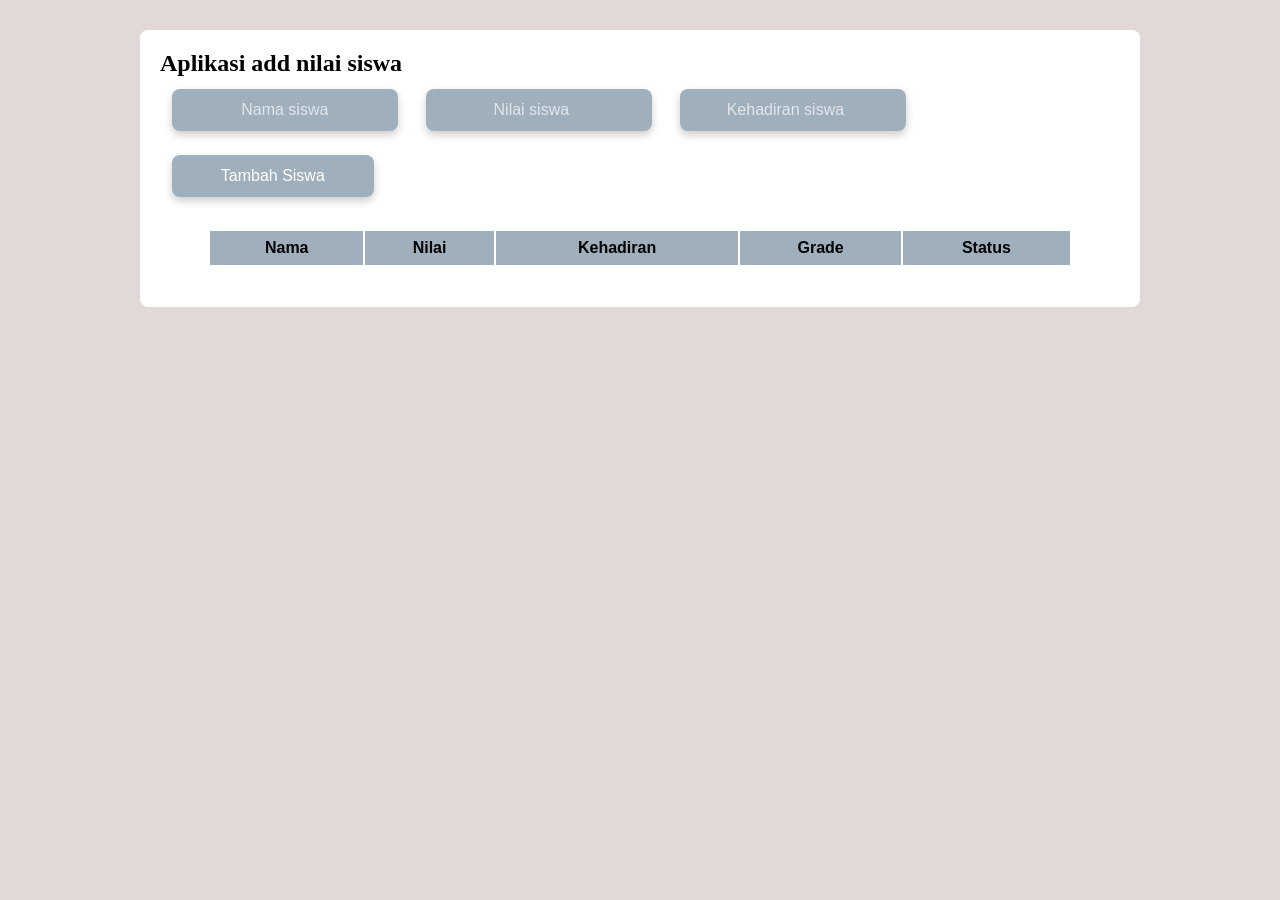
<file: 20 jan 2026/index.html>
<!DOCTYPE html>
<html lang="en">
<head>
    <meta charset="UTF-8">
    <meta name="viewport" content="width=device-width, initial-scale=1.0">
    <title>Document</title>
    <link rel="stylesheet" href="style.css">
</head>
<body>
    <div class="bungkus">
        <h2 style="font-family: kunstler script;">Aplikasi add nilai siswa</h2>
        <input type="text" id="nama" placeholder="Nama siswa"onkeypress="if(event.key === 'Enter'){ tambahSiswa(); }">
        <input type="number" id="nilai" placeholder="Nilai siswa"onkeypress="if(event.key === 'Enter'){ tambahSiswa(); }">
        <input type="number" id="kehadiran" placeholder="Kehadiran siswa"onkeypress="if(event.key === 'Enter'){ tambahSiswa(); }">
        <button onclick="tambahSiswa()">Tambah Siswa</button>
        <table>
            <tr>
                <th>Nama</th>
                <th>Nilai</th>
                <th>Kehadiran</th>
                <th>Grade</th>
                <th>Status</th>
            </tr>
            <tbody id="tabelSiswa"></tbody>
        </table>
        <div class="rata-rata" id="rataRata"></div>
    </div>
    
    <script src="script.js"></script>
</body>
</html>
</file>
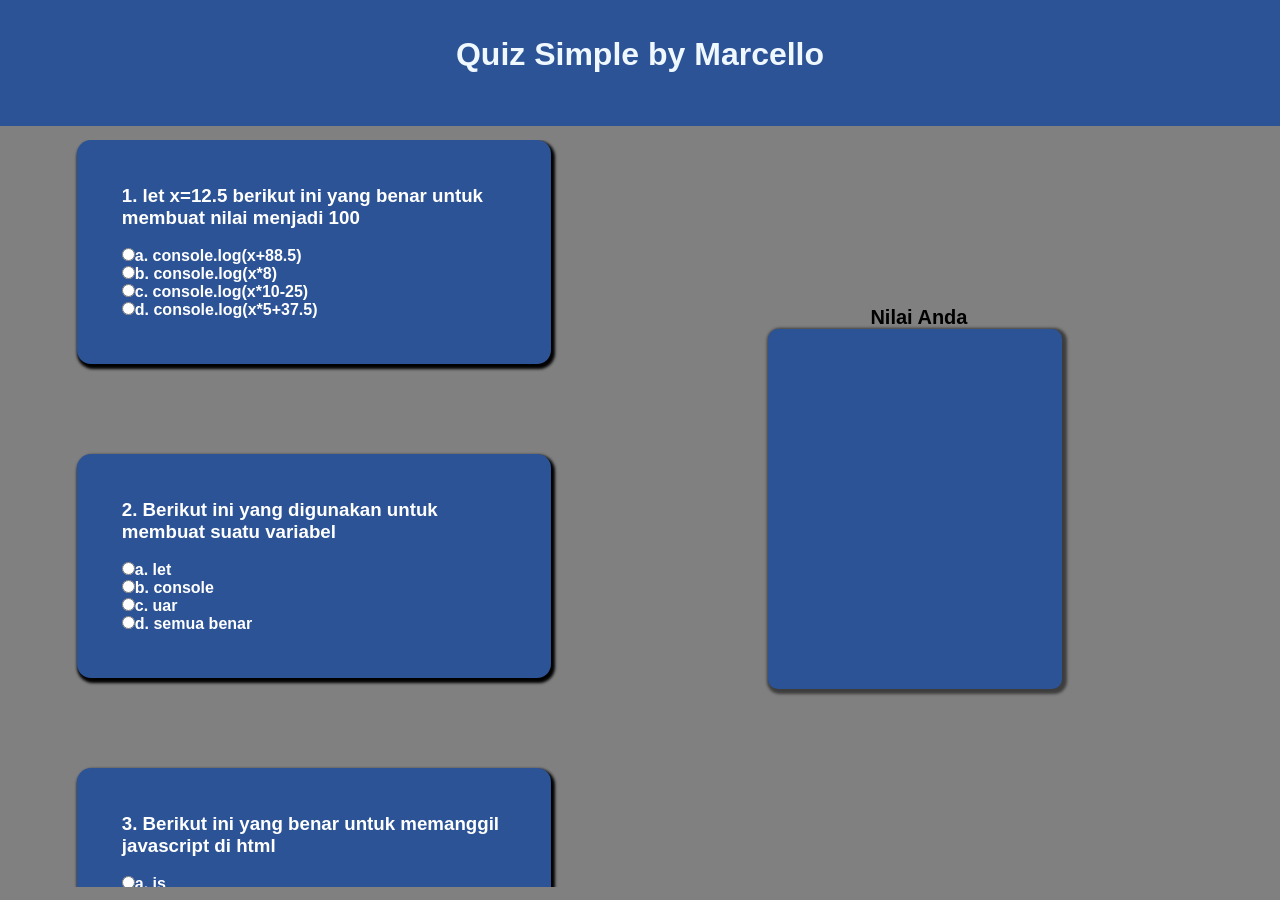
<file: 20 oktober 2025/index.html>
<!DOCTYPE html>
<html lang="en">
<head>
    <meta charset="UTF-8">
    <meta name="viewport" content="width=device-width, initial-scale=1.0">
    <title>10 soal</title>
    <link rel="stylesheet" href="style.css">
</head>
<body>
    <div class="nav"><h1 style="padding-top: 4vh;">Quiz Simple by Marcello</h1></div>
    <div class="smth">
    <div class="sth">
    <div class="st" style="margin-top: 0vh; box-shadow: 2px 3px 3px 2px black;"><h3>1. let x=12.5 berikut ini yang benar untuk membuat nilai menjadi 100</h3><br>
    <div class="colorss"><input type="radio" name="soal1" value="a">a. console.log(x+88.5)</div>
    <div class="colorss"><input type="radio" name="soal1" value="b">b. console.log(x*8)</div>
    <div class="colorss"><input type="radio" name="soal1" value="c">c. console.log(x*10-25) </div>
    <div class="colorss"><input type="radio" name="soal1" value="d">d. console.log(x*5+37.5)</div>
    </div>
    
    <div class="st" style=" box-shadow: 2px 3px 3px 2px black;"><h3>2. Berikut ini yang digunakan untuk membuat suatu variabel</h3><br>
    <div class="colorss"><input type="radio" name="soal2" value="a">a. let </div>
    <div class="colorss"><input type="radio" name="soal2" value="b">b. console</div>
    <div class="colorss"><input type="radio" name="soal2" value="c">c. uar </div>
    <div class="colorss"><input type="radio" name="soal2" value="d">d. semua benar  </div></div>
    
    <div class="st" style=" box-shadow: 2px 3px 3px 2px black;"><h3>3. Berikut ini yang benar untuk memanggil javascript di html</h3><br>
    <div class="colorss"><input type="radio" name="soal3" value="a">a. js </div>
    <div class="colorss"><input type="radio" name="soal3" value="b">b. script </div>
    <div class="colorss"><input type="radio" name="soal3" value="c">c. java </div>
    <div class="colorss"><input type="radio" name="soal3" value="d">d. link  </div></div>
    
    <div class="st" style=" box-shadow: 2px 3px 3px 2px black;"><h3>4. Berikut ini yang digunakan untuk membuat scrollbar ke samping</h3><br>
    <div class="colorss"><input type="radio" name="soal4" value="a">a. overflow-x</div>
    <div class="colorss"><input type="radio" name="soal4" value="b">b. overflow-y</div>
    <div class="colorss"><input type="radio" name="soal4" value="c">c. overflow-z</div>
    <div class="colorss"><input type="radio" name="soal4" value="d">d. semua benar</div></div>
   

    <div class="st" style=" box-shadow: 2px 3px 3px 2px black;"><h3>5. cara membuat hasil 42 yang benar adalah</h3><br>
    <div class="colorss"><input type="radio" name="soal5" value="a">a. let a=3 console.log(a*24) </div>
    <div class="colorss"><input type="radio" name="soal5" value="b">b. let a=7 console.log(a*7) </div>
    <div class="colorss"><input type="radio" name="soal5" value="c">c. let a=6 console.log(a*7) </div>
    <div class="colorss"><input type="radio" name="soal5" value="d">d. let a=2 console.log(a*22)  </div></div>
    

    <div class="st" style=" box-shadow: 2px 3px 3px 2px black;"><h3>6. let a=62 console.log(a*23)</h3><br>
    <div class="colorss"><input type="radio" name="soal6" value="a">a. 1246 </div>
    <div class="colorss"><input type="radio" name="soal6" value="b">b. 1426 </div>
    <div class="colorss"><input type="radio" name="soal6" value="c">c. 1206 </div>
    <div class="colorss"><input type="radio" name="soal6" value="d">d. 1406  </div></div>
    

    <div class="st" style=" box-shadow: 2px 3px 3px 2px black;"><h3>7. fungsi dari getElementByClassName adalah</h3><br>
    <div class="colorss"><input type="radio" name="soal7" value="a">a. memanggil class di html</div>
    <div class="colorss"><input type="radio" name="soal7" value="b">b. membuat fungsi </div>
    <div class="colorss"><input type="radio" name="soal7" value="c">c. fungsi 'jika' </div>
    <div class="colorss"><input type="radio" name="soal7" value="d">d. semua benar  </div></div>
    

    <div class="st" style=" box-shadow: 2px 3px 3px 2px black;"><h3>8. Berikut ini yang benar</h3><br>
    <div class="colorss"><input type="radio" name="soal8" value="a">a. let a=25 console.log(a*3) adalah 70.5 </div>
    <div class="colorss"><input type="radio" name="soal8" value="b">b. let a=37 console.log(a*4.2) adalah 148.4</div>
    <div class="colorss"><input type="radio" name="soal8" value="c">c. let a=17 console.log(a*3.7) adalah 62.9</div>
    <div class="colorss"><input type="radio" name="soal8" value="d">d. semua benar</div></div>
    

    <div class="st" style=" box-shadow: 2px 3px 3px 2px black;"><h3>9. Berikut ini yang digunakan sebagai komentar di javascript </h3><br>
    <div class="colorss"><input type="radio" name="soal9" value="a">a. # x</div>
    <div class="colorss"><input type="radio" name="soal9" value="b">b. /* x */</div>
    <div class="colorss"><input type="radio" name="soal9" value="c">c. /! x !/ </div>
    <div class="colorss"><input type="radio" name="soal9" value="d">d. // x   </div></div>
    

    <div class="st" style=" box-shadow: 2px 3px 3px 2px black;"><h3>10. Berikut ini yang bukan kode di javascript</h3><br>
    <div class="colorss"><input type="radio" name="soal10" value="a">a. trycatch</div>
    <div class="colorss"><input type="radio" name="soal10" value="b">b. satisfies</div>
    <div class="colorss"><input type="radio" name="soal10" value="c">c. onauxclick</div>
    <div class="colorss"><input type="radio" name="soal10" value="d">d. slideflow</div></div>
    </div>

    <div class="d">
    <a onclick="cekJawaban()">Nilai Anda</a><br>
    <div class="hasil"><p id="hasil"></p></div>
    </div>
    </div>
    
    

    <script src="script.js"></script>
</body>
</html>
</file>
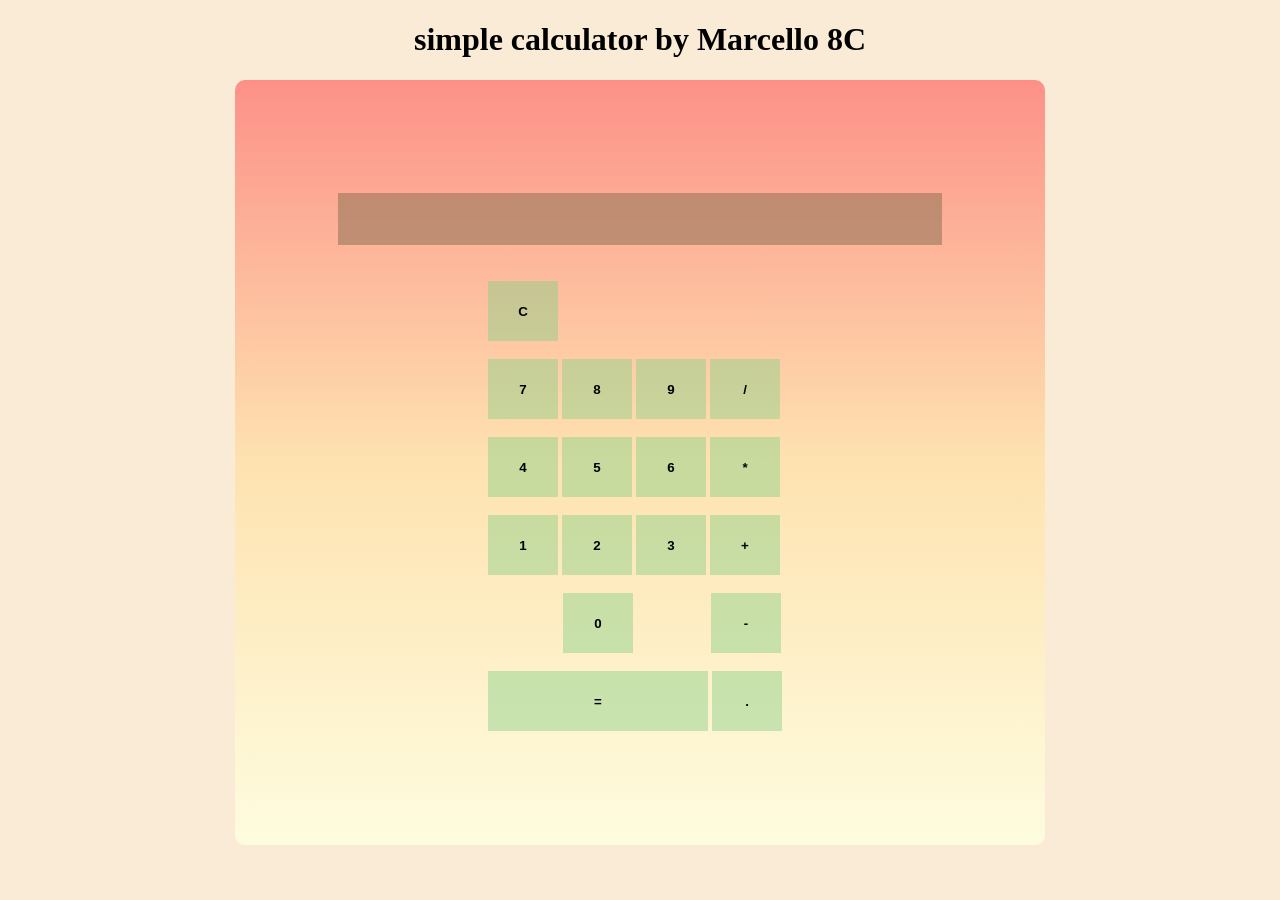
<file: 25 agustus 2025/index.html>
<!DOCTYPE html>
<html lang="en">
<head>
    <meta charset="UTF-8">
    <meta name="viewport" content="width=device-width, initial-scale=1.0">
    <title>25 agustus 2025</title>
    <link rel="stylesheet" href="style.css">
</head>
<body>
    <h1 style="font-family: kunstler script; text-align: center; font-size: 24pt;">simple calculator by Marcello 8C</h1>
    <div class="bks-calc">
        <div class="calculator">
        <div class="buttons">
            <input type="text"  id="result" readonly><br><br>

            <div class="kk">
            <button class="clear">C</button><br><br>

            <button class="number">7</button>
            <button class="number">8</button>
            <button class="number">9</button>
            <button class="operator">/</button><br><br>

            <button class="number">4</button>
            <button class="number">5</button>
            <button class="number">6</button>
            <button class="operator">*</button><br><br>

            <button class="number">1</button>
            <button class="number">2</button>
            <button class="number">3</button>
            <button class="operator">+</button><br><br>

            <button style="margin-left: 75px;" class="number">0</button>
            <button style="margin-left: 74px;" class="operator">-</button><br><br>

            <button style="width: 220px;" class="operator">=</button>
            <button class="decimal">.</button>
            </div>   
        </div>
    </div>
    </div>
    

    <script>
        const buttonEL = document.querySelectorAll("button")
        const inputFieldEL = document.getElementById("result")

        for (let i = 0; i < buttonEL.length; i++) {
            buttonEL[i].addEventListener("click", () => {
                const buttonValue = buttonEL[i].textContent;
                    if(buttonValue === "C") {
                        clearResult();
                    }else if (buttonValue === "=") {
                        CalculateResult();
                    }else{
                        appendValue(buttonValue)
                    }  
            })
        }
        function clearResult(){
            inputFieldEL.value = ""
        }
        function CalculateResult() {
            inputFieldEL.value=eval(inputFieldEL.value)
        }
        function appendValue(buttonValue){
            inputFieldEL.value+=buttonValue
        }
    </script>
</body>
</html>
</file>
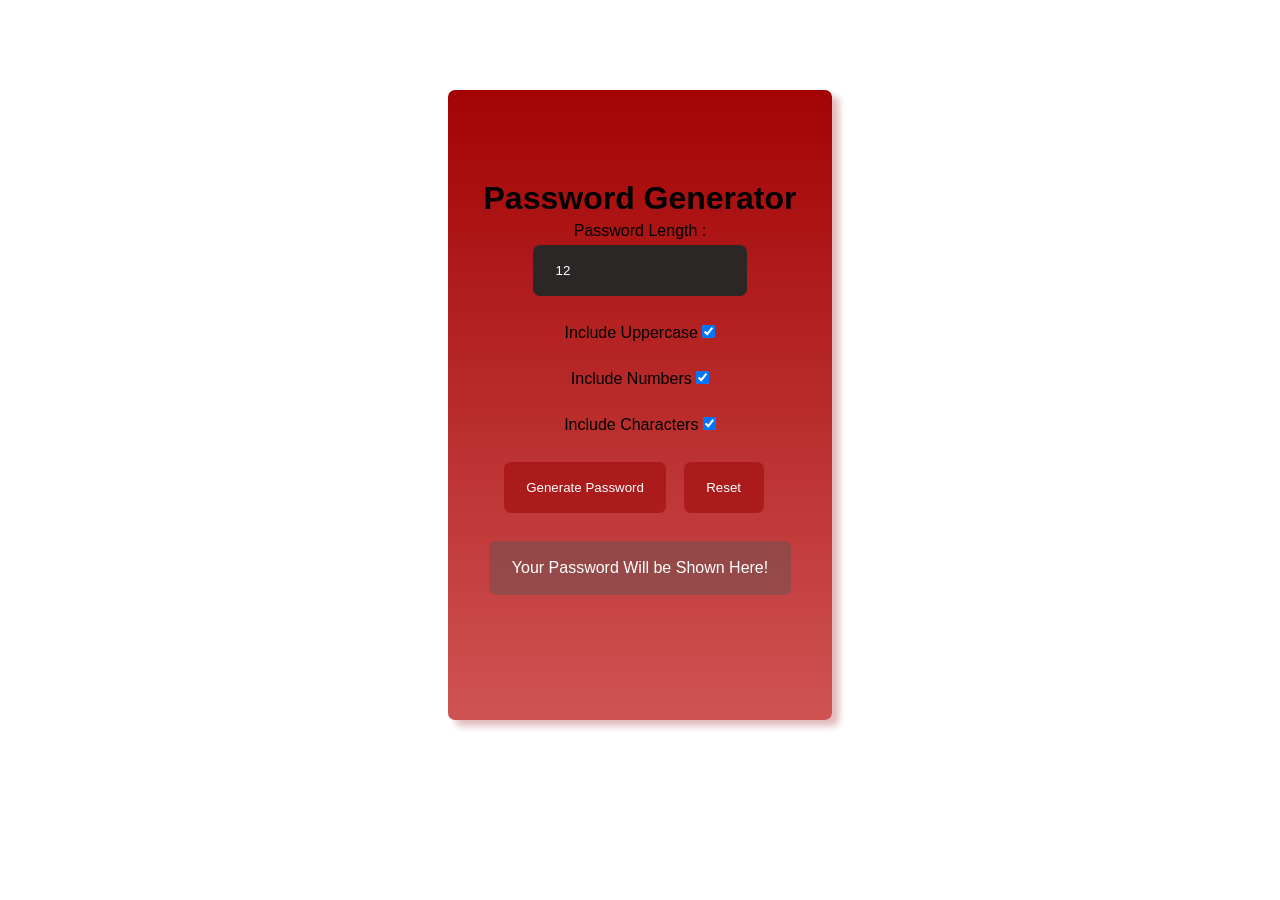
<file: 3 november 2025/index.html>
<!DOCTYPE html>
<html lang="en">
<head>
    <meta charset="UTF-8">
    <meta name="viewport" content="width=device-width, initial-scale=1.0">
    <title>Password Generator</title>
    <link rel="stylesheet" href="style.css">
</head>
<body>
    <div class="out">
<div class="goon">
    <h1>Password Generator</h1>
    <label for="">Password Length :</label>
    <input type="number" id="len" value="12" min="6"><br>
    <div class="v">
        <label for="">Include Uppercase</label>
        <input type="checkbox" id="upper" checked>
    </div><br>
    <div class="v">
        <label for="">Include Numbers</label>
        <input type="checkbox" id="nums" checked>
    </div><br>
    <div class="v">
        <label for="">Include Characters</label>
    <input type="checkbox" id="special" checked>
    </div><br>
    

    <div class="butt"><button onclick="generate()">Generate Password</button>
    <button onclick="reset()">Reset</button></div><br>
    
    <div class="n">
    <div class="output" id="passOut">Your Password Will be Shown Here!</div>
    </div>


    </div>
    </div>
    
    
    
    <script src="script.js"></script>
</body>
</html>
</file>
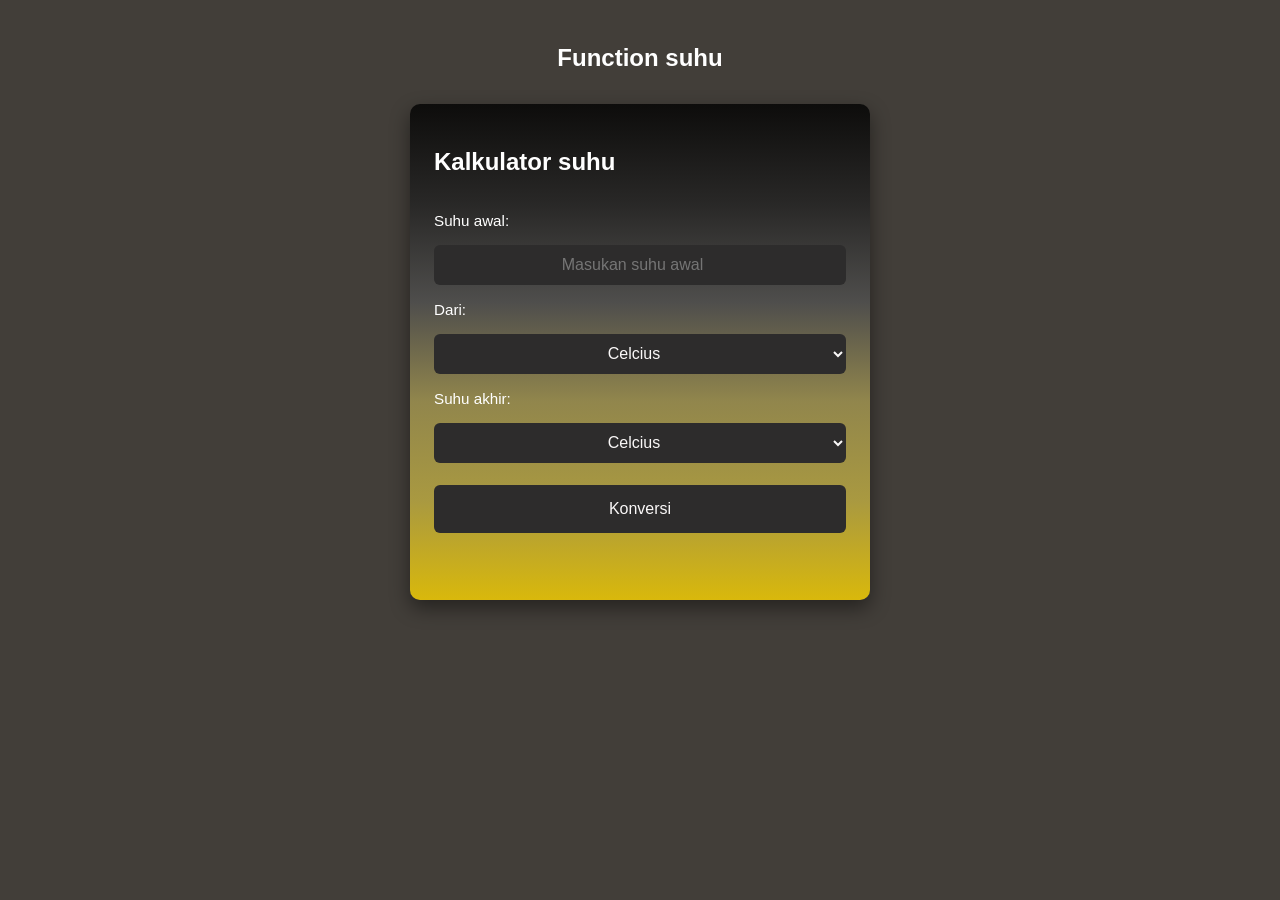
<file: 4 agus latihan 2025/index.html>
<!DOCTYPE html>
<html lang="en">
<head>
    <meta charset="UTF-8">
    <meta name="viewport" content="width=device-width, initial-scale=1.0">
    <title>Kalkulator suhu</title>
    <link rel="stylesheet" href="style.css">
</head>
<body>
    <h1>Function suhu</h1>
    <div class="bks">
        <div class="calc-suhu">
        <h2>Kalkulator suhu</h2>
        <label for="suhu1">Suhu awal:</label>
        <input type="number" id="suhu1" placeholder="Masukan suhu awal">
        <label for="suhi">Dari:</label>
        <select id="suhi">
            <option value="celcius">Celcius</option>
            <option value="kelvin">Kelvin</option>
            <option value="fahrenheit">Fahrenheit</option>
            <option value="reamur">Reamur</option>
        </select>
        <label for="suhu">Suhu akhir:</label>
        <select id="suhu">
            <option value="celcius">Celcius</option>
            <option value="kelvin">Kelvin</option>
            <option value="fahrenheit">Fahrenheit</option>
            <option value="reamur">Reamur</option>
        </select>
        <button onclick="btn()">Konversi</button>
        <div id="hasil"></div>
    </div>
    </div>
    
    <script src="script.js"></script>
</body>
</html>
</file>
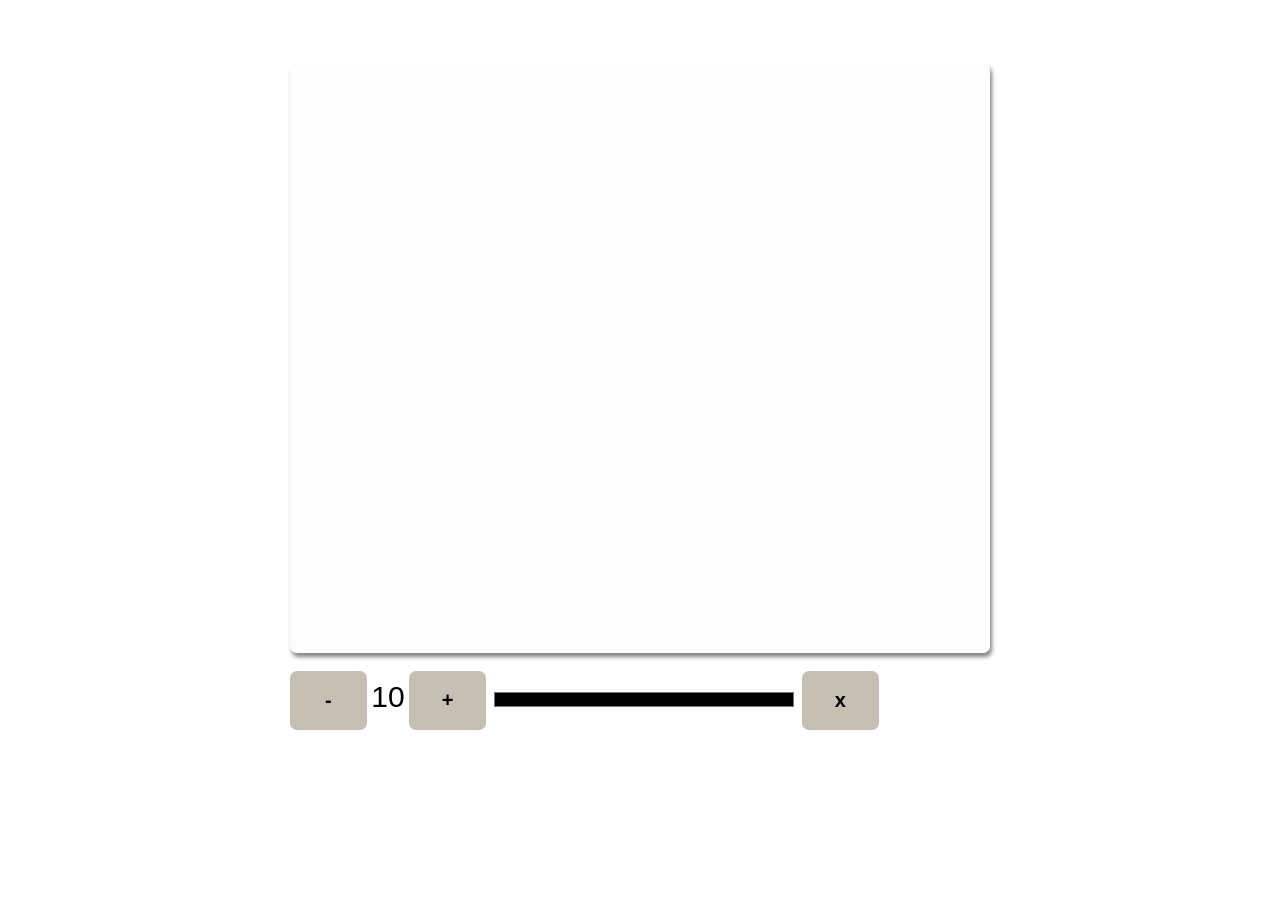
<file: 4 november 2025/index.html>
<!DOCTYPE html>
<html lang="en">
<head>
    <meta charset="UTF-8">
    <meta name="viewport" content="width=device-width, initial-scale=1.0">
    <title>Drawing App</title>
    <link rel="stylesheet" href="style.css">
</head>
<body>
    <div class="utama">
        <canvas id="canvas" width="700" height="590"></canvas>
    <div class="toolbox">
        <button id="decrease"> - </button>
        <span id="size">10</span>
        <button id="increase"> + </button>
        <input type="color" id="color">
        <button id="clear"> x </button>
    </div>
    </div>
    

    <script src="script.js"></script>
</body>
</html>
</file>
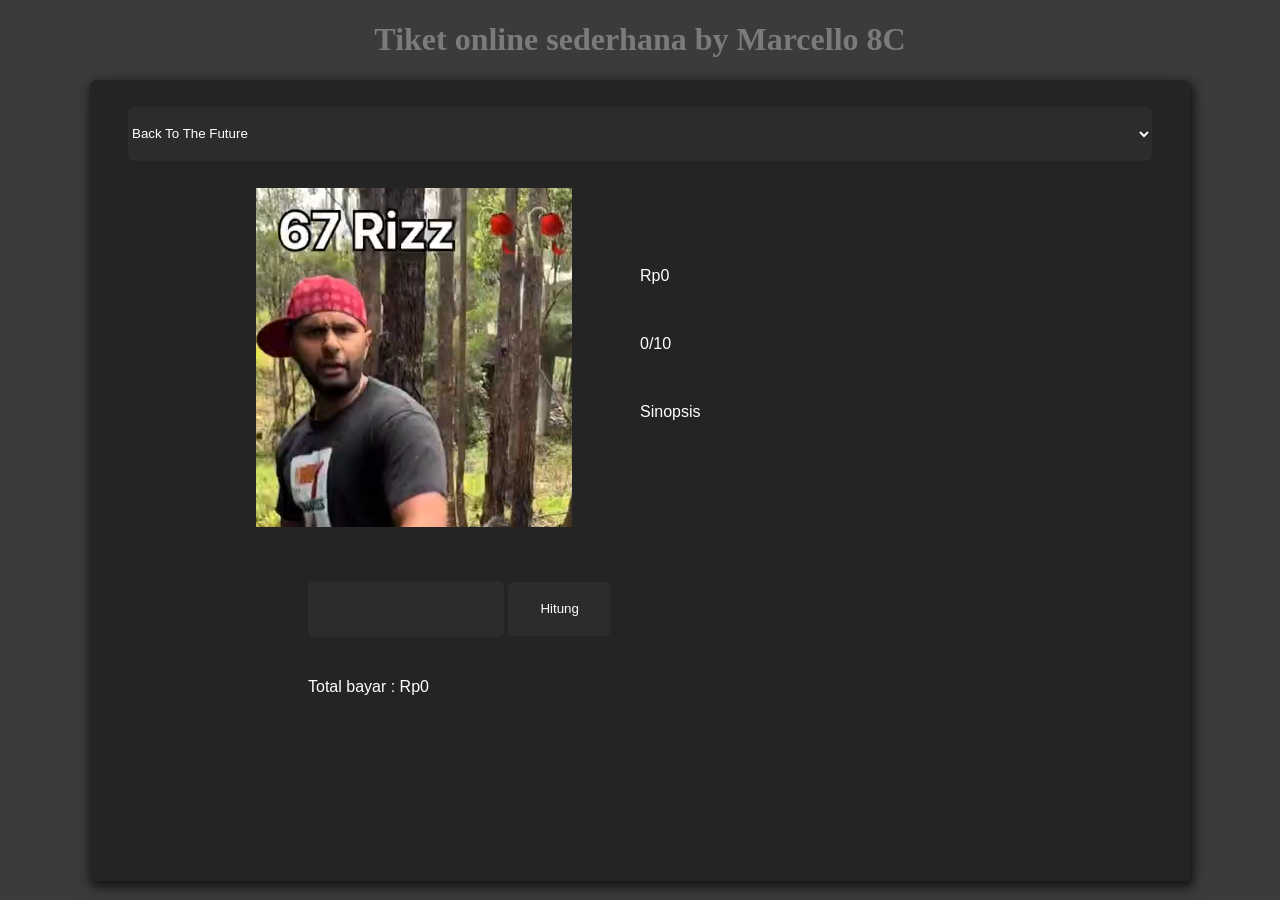
<file: 9 september 2025/index.html>
<!DOCTYPE html>
<html lang="en">
<head>
    <meta charset="UTF-8">
    <meta name="viewport" content="width=device-width, initial-scale=1.0">
    <title>9 sept 2025</title>
    <link rel="stylesheet" href="style.css">
</head>
<body>
    <h1 style="text-align: center; font-family: kunstler script;">Tiket online sederhana by Marcello 8C</h1>
    <div class="main">
    <select name="" id="film">
        <option value="film1">Back To The Future</option>
        <option value="film2">The Matrix</option>
        <option value="film3">Forest Gump</option>
        <option value="film4">Pulp Fiction</option>
        <option value="film5">Whiplash</option>
        <option value="film6">Fight Club</option>
        <option value="film7">Goodfelas</option>
        <option value="film8">Interstellar</option>
        <option value="film9">Se7en</option>
        <option value="film10">2001 : A space odyssey</option>
        <option value="film11">Kill Bill : Vol. 1</option>
        <option value="film12">12 Angry Men</option>
        <option value="film13">American History X</option>
        <option value="film14">The Silence of The Lambs</option>
        <option value="film15">La La Land</option>
        <option value="film16">The Dark Knight</option>
        <option value="film17">Parasite</option>
        <option value="film18">Yi Yi</option>
        <option value="film19">The Pianist</option>
        <option value="film20">Barry Lyndon</option>
    </select>

    <div class="group">
    <img src="gambar.png" alt="" id="img">
    <div class="infos">
    <p id="harga">Rp0</p>
    <p id="rating">0/10</p>
    <p id="sinopsis">Sinopsis</p>
    </div>
    </div>
    <div class="price">
    <div class="sma">
    <input type="number" id="j_tiket">
    <button onclick="hitung()">Hitung</button>
    </div>
    <p>Total bayar : <span id="bayar">Rp0</span></p>
    </div>
    </div>
    
    <script>
        let selectElement = document.getElementById('film');
        let imgElement = document.getElementById('img');
        let harga;
        let rating;
        let sinopsis;

        selectElement.addEventListener("change", function(){
            let selectValue = selectElement.value;
            
            if (selectValue === "film1") {
                imgElement.src = 'gambar1.png'
                harga = 55000
                rating = 8.5
                sinopsis = 'In the 1980s, an experiment by a weird scientist turns out to be faulty. It leads to his teenaged pal going back in time to the 1950s where he is forced to reunite the younger version of his parents.'
            }else if (selectValue === "film2") {
                imgElement.src = 'gambar2.png'
                harga = 55000
                rating = 8.7
                sinopsis = 'Neo, a computer programmer and hacker, has always questioned the reality of the world around him. His suspicions are confirmed when Morpheus, a rebel leader, contacts him and reveals the truth to him.'
            }else if (selectValue === "film3") {
                imgElement.src = 'gambar3.png' 
                harga = 60000
                rating = 8.8
                sinopsis = 'Forrest, a man with low IQ, recounts the early years of his life when he found himself in the middle of key historical events. All he wants now is to be reunited with his childhood sweetheart, Jenny.'
            }else if (selectValue === "film4") {
                imgElement.src = 'gambar4.png'  
                harga = 60000
                rating = 8.8
                sinopsis = 'In the realm of underworld, a series of incidents intertwines the lives of two Los Angeles mobsters, a gangsters wife, a boxer and two small-time criminals.'
            }else if (selectValue === "film5") {
                imgElement.src = 'gambar5.jpeg'    
                harga = 55000
                rating = 8.5
                sinopsis = 'Andrew enrols in a music conservatory to become a drummer. But he is mentored by Terence Fletcher, whose unconventional training methods push him beyond the boundaries of reason and sensibility.'
            }else if (selectValue === "film6") {
                imgElement.src = 'gambar6.png'  
                harga = 60000
                rating = 8.8
                sinopsis = 'Unhappy with his capitalistic lifestyle, a white-collared insomniac forms an underground fight club with Tyler, a careless soap salesman. Soon, their venture spirals down into something sinister.'
            }else if (selectValue === "film7") {
                imgElement.src = 'gambar7.png'
                harga = 65000
                rating = 8.7
                sinopsis = 'Henry grows up idolising mobsters in his impoverished neighbourhood. Things take a turn for the worse when he along with his friends Jimmy and Tommy decide to make their way up the mob hierarchy.'
            }else if (selectValue === "film8") {
                imgElement.src = 'gambar8.png'
                harga = 65000
                rating = 8.6
                sinopsis = 'When Earth becomes uninhabitable in the future, a farmer and ex-NASA pilot, Joseph Cooper, is tasked to pilot a spacecraft, along with a team of researchers, to find a new planet for humans.'
            }else if (selectValue === "film9") {
                imgElement.src = 'gambar9.png'   
                harga = 60000
                rating = 8.6
                sinopsis = 'Detectives Somerset and Mills, one a seasoned cop, the other a relatively new one, are paired up to solve murders. Together they attempt to find a killer who is inspired by the seven deadly sins.'
            }else if (selectValue === "film10") {
                imgElement.src = 'gambar10.png'  
                harga = 65000
                rating = 8.3
                sinopsis = 'Humanity finds a mysterious object buried beneath the lunar surface and, with the help of intelligent supercomputer HAL 9000, sets off on a quest to Jupiter to find its origins.'
            }else if (selectValue === "film11") {
                imgElement.src = 'gambar11.jpg'  
                harga = 55000
                rating = 8.1
                sinopsis = 'A pregnant assassin, code-named The Bride, goes into a coma for four years after her ex-boss Bill brutally attacks her. When she wakes up, she sets out to seek revenge on him and his associates.'
            }else if (selectValue === "film12") {
                imgElement.src = 'gambar12.jpg'
                harga = 55000
                rating = 9.0
                sinopsis = 'The jury in a New York City court is locked in a heated debate over the fate of an 18-year-old accused of murdering his father. The case seems open and shut, but the jurors are forced to look past their own prejudices.'
            }else if (selectValue === "film13") {
                imgElement.src = 'gambar13.png'
                harga = 60000
                rating = 8.5
                sinopsis = 'Danny Vinyard is a high school student and also a neo Nazi in the making. His brother, a former neo Nazi, who is released after a three year stint in prison, tries to talk him out of his wrong ways.'
            }else if (selectValue === "film14") {
                imgElement.src = 'gambar14.jpg'
                harga = 60000
                rating = 8.6
                sinopsis = 'Clarice Starling, a young FBI trainee, is assigned to interview the imprisoned Dr. Hannibal Lecter, a brilliant psychiatrist and cannibalistic serial killer, to help catch another serial killer, Buffalo Bill.'
            }else if (selectValue === "film15") {
                imgElement.src = 'gambar15.png'
                harga = 6000
                rating = 8.0
                sinopsis = 'When Sebastian, a pianist, and Mia, an actress, follow their passion and achieve success in their respective fields, they find themselves torn between their love for each other and their careers.'
            }else if (selectValue === "film16") {
                imgElement.src = 'gambar16.jpg'
                harga = 65000
                rating = 9.0
                sinopsis = 'When the menace known as the Joker emerges from his mysterious past, he wreaks havoc and chaos on the people of Gotham. The Dark Knight must accept one of the greatest psychological and physical tests of his ability to fight injustice.'
            }else if (selectValue === "film17") {
                imgElement.src = 'gambar17.jpg'
                harga = 60000
                rating = 8.6
                sinopsis = 'The struggling Kim family sees an opportunity when the son starts working for the wealthy Park family. Soon, all of them find a way to work within the same household and start living a parasitic life.'
            }else if (selectValue === "film18") {
                imgElement.src = 'gambar18.jpg'
                harga = 65000
                rating = 8.1
                sinopsis = 'Set in Taiwan, the film follows the lives of the Jian family from the alternating perspectives of the three main family members: father N.J. (Nien-Jen Wu), teenage daughter Ting-Ting (Elaine Jin) and young son Yang-Yang (Issei Ogata). N.J., disgruntled with his current job, attempts to court the favor of a prominent video game company while Ting-Ting and Yang-Yang contend with the various trials of youth, all while caring for N.J. mother-in-law, who lies in a coma.'
            }else if (selectValue === "film19") {
                imgElement.src = 'gambar19.jpg'
                harga = 60000
                rating = 8.5
                sinopsis = 'During the WWII, acclaimed Polish musician Wladyslaw faces various struggles as he loses contact with his family. As the situation worsens, he hides in the ruins of Warsaw in order to survive.'
            }else{
                imgElement.src = 'gambar20.jpg'
                harga = 65000
                rating = 8.1
                sinopsis = 'Barry, an Irish rogue, gets into a relationship with a rich widow and cheats his way to the top of the 18th-century British society, by assuming the identity of her dead husband.'
            }
                document.getElementById('harga').textContent = 'Rp'+ harga;
                document.getElementById('sinopsis').textContent = sinopsis;
                document.getElementById('rating').textContent = rating + '/10 (IMDB)';
            })
        function hitung() {
                let j_tiket = parseFloat(document.getElementById('j_tiket').value);
                if (isNaN(j_tiket) || j_tiket <= 0) {
                    document.getElementById('bayar').textContent = 'Masukan jumlah tiket dahulu!';
                    return;
                }
                let bayar = harga * j_tiket ;
                const format = bayar.toLocaleString('id-ID');
                document.getElementById('bayar').textContent = `Rp${format}`;
        }
    </script>
</body>
</html>
</file>
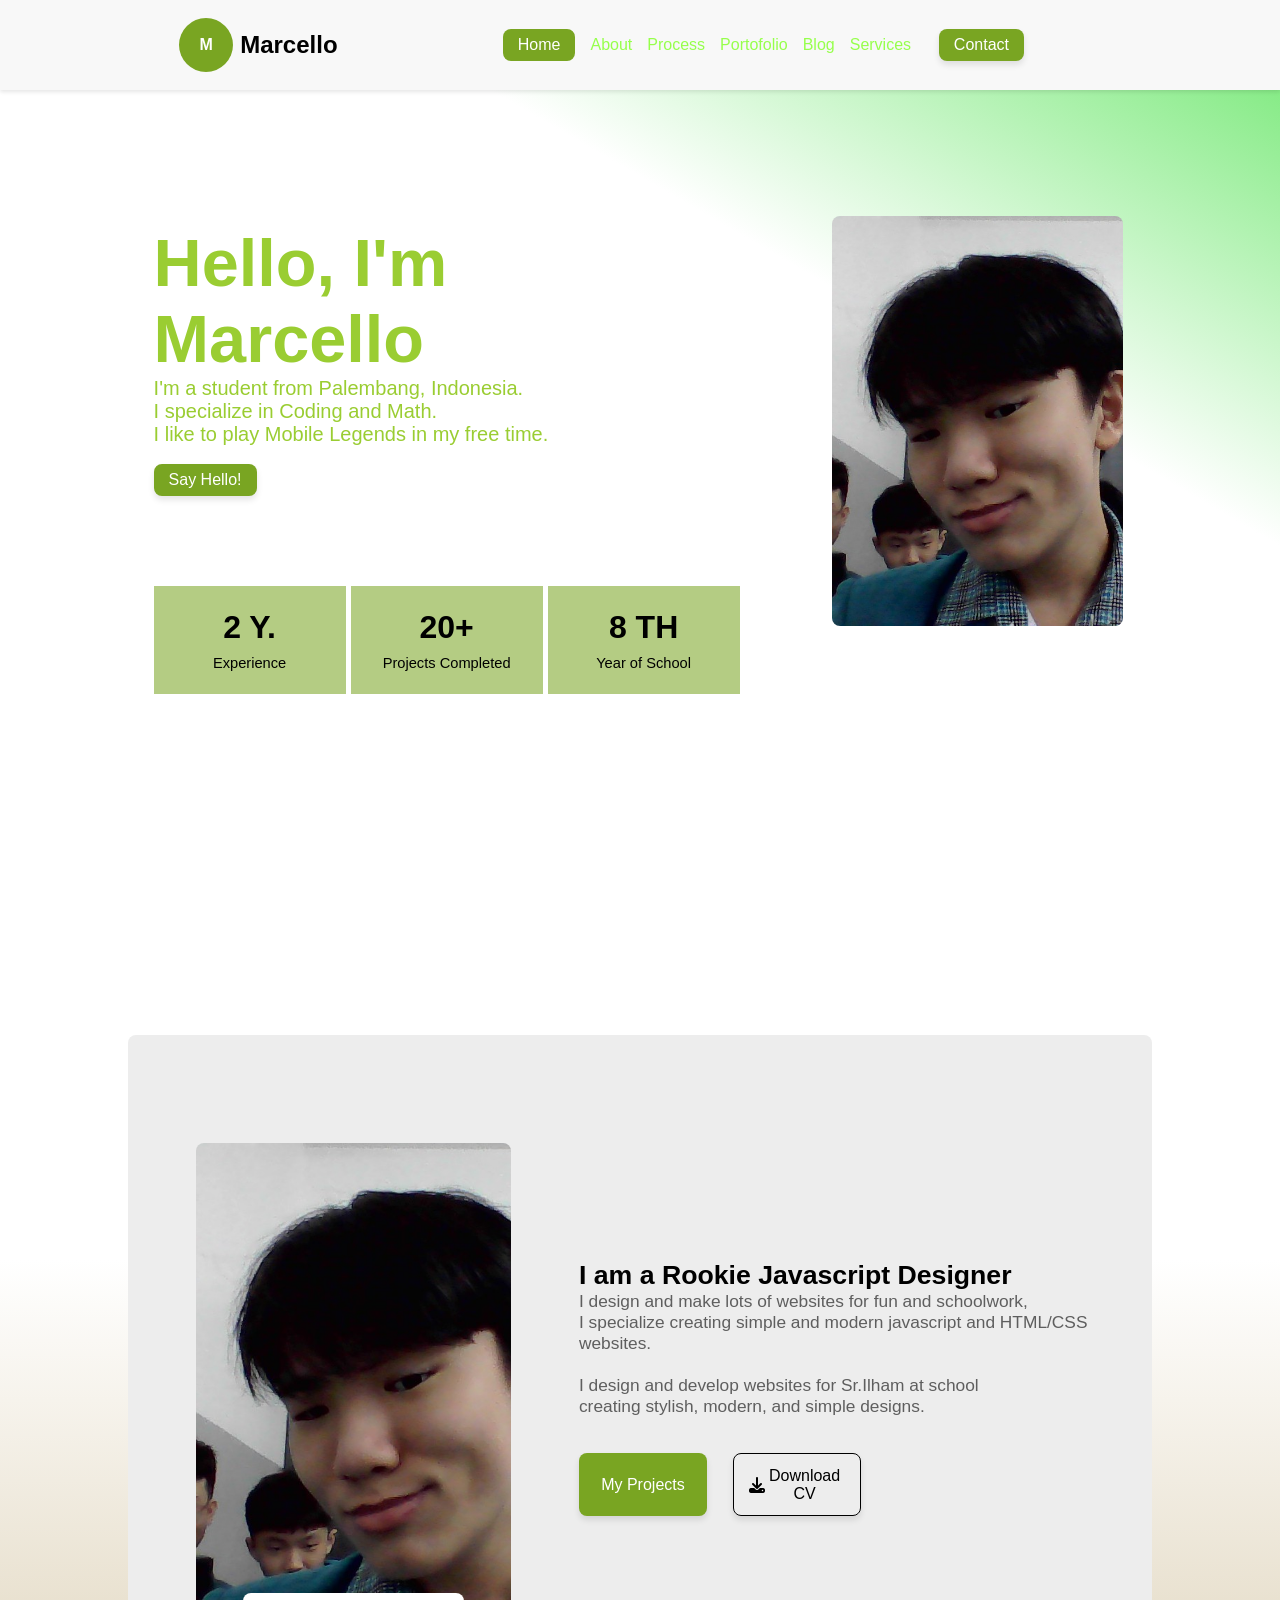
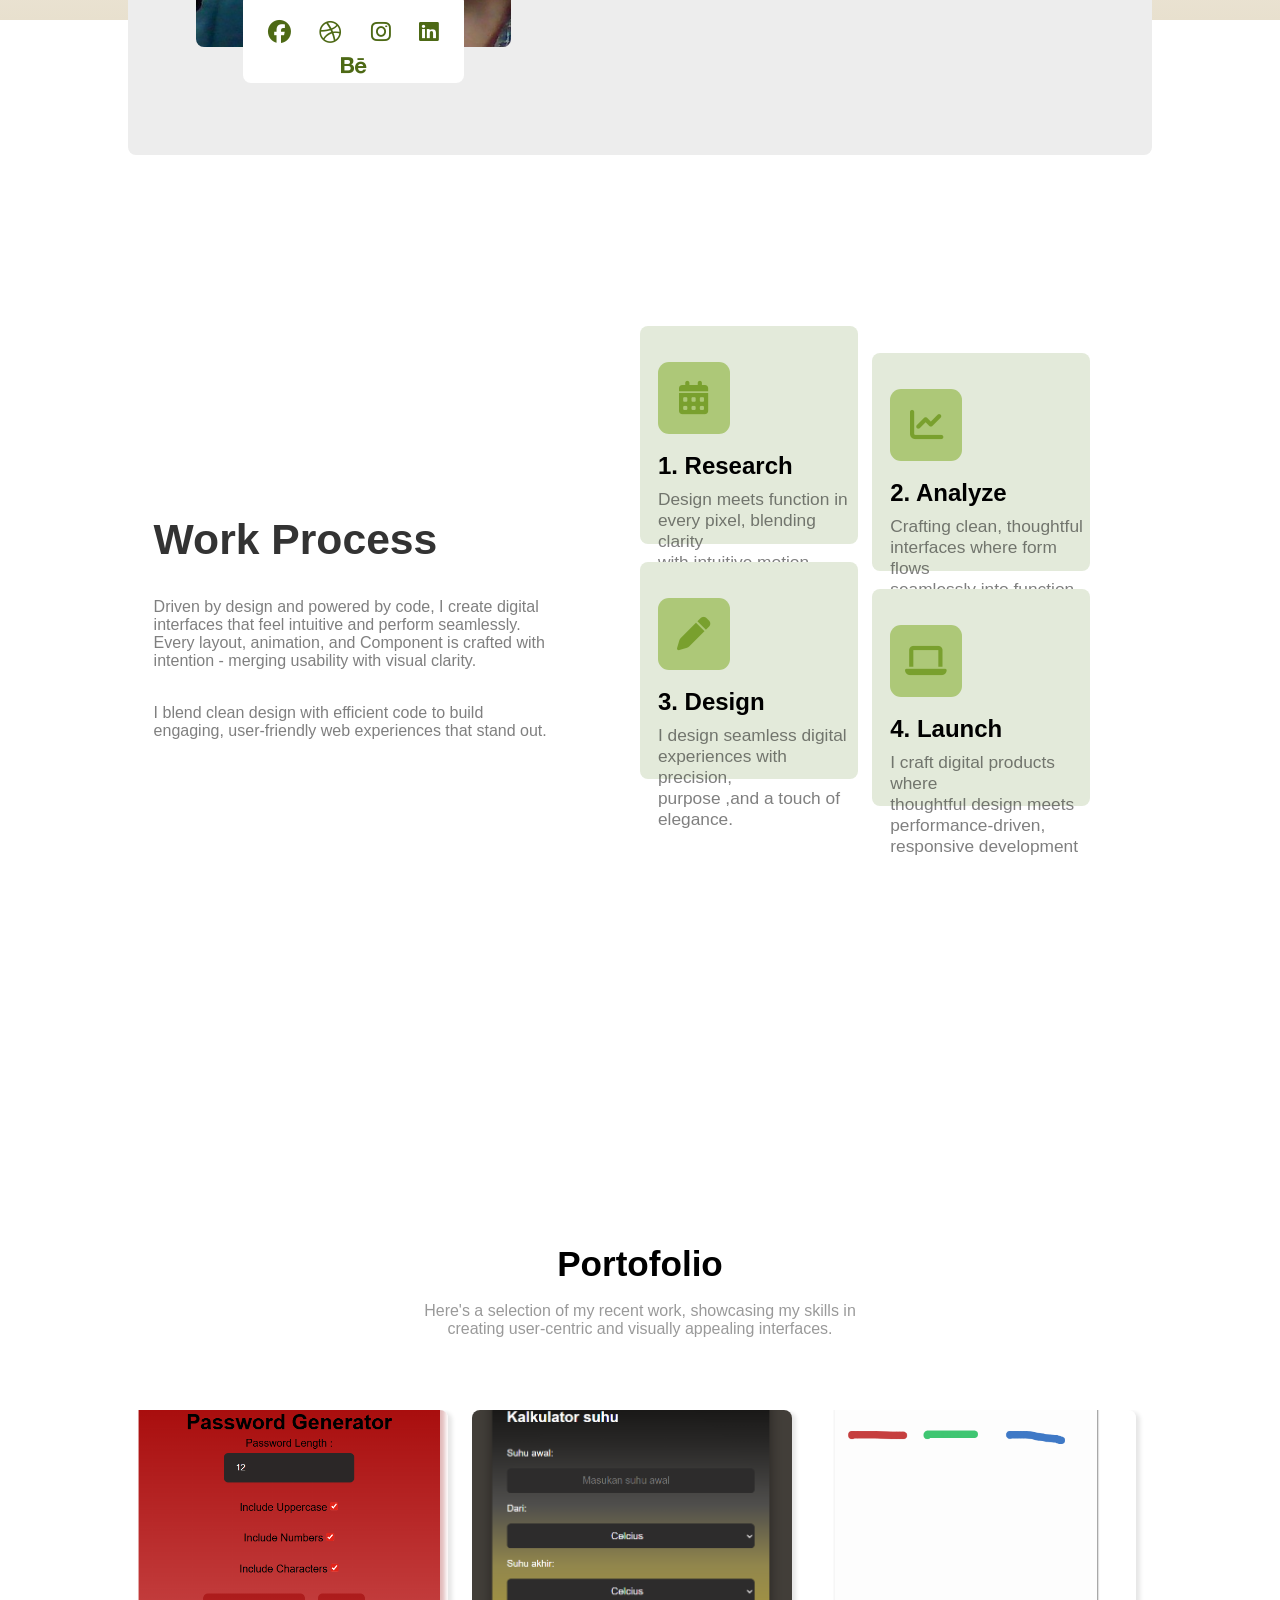
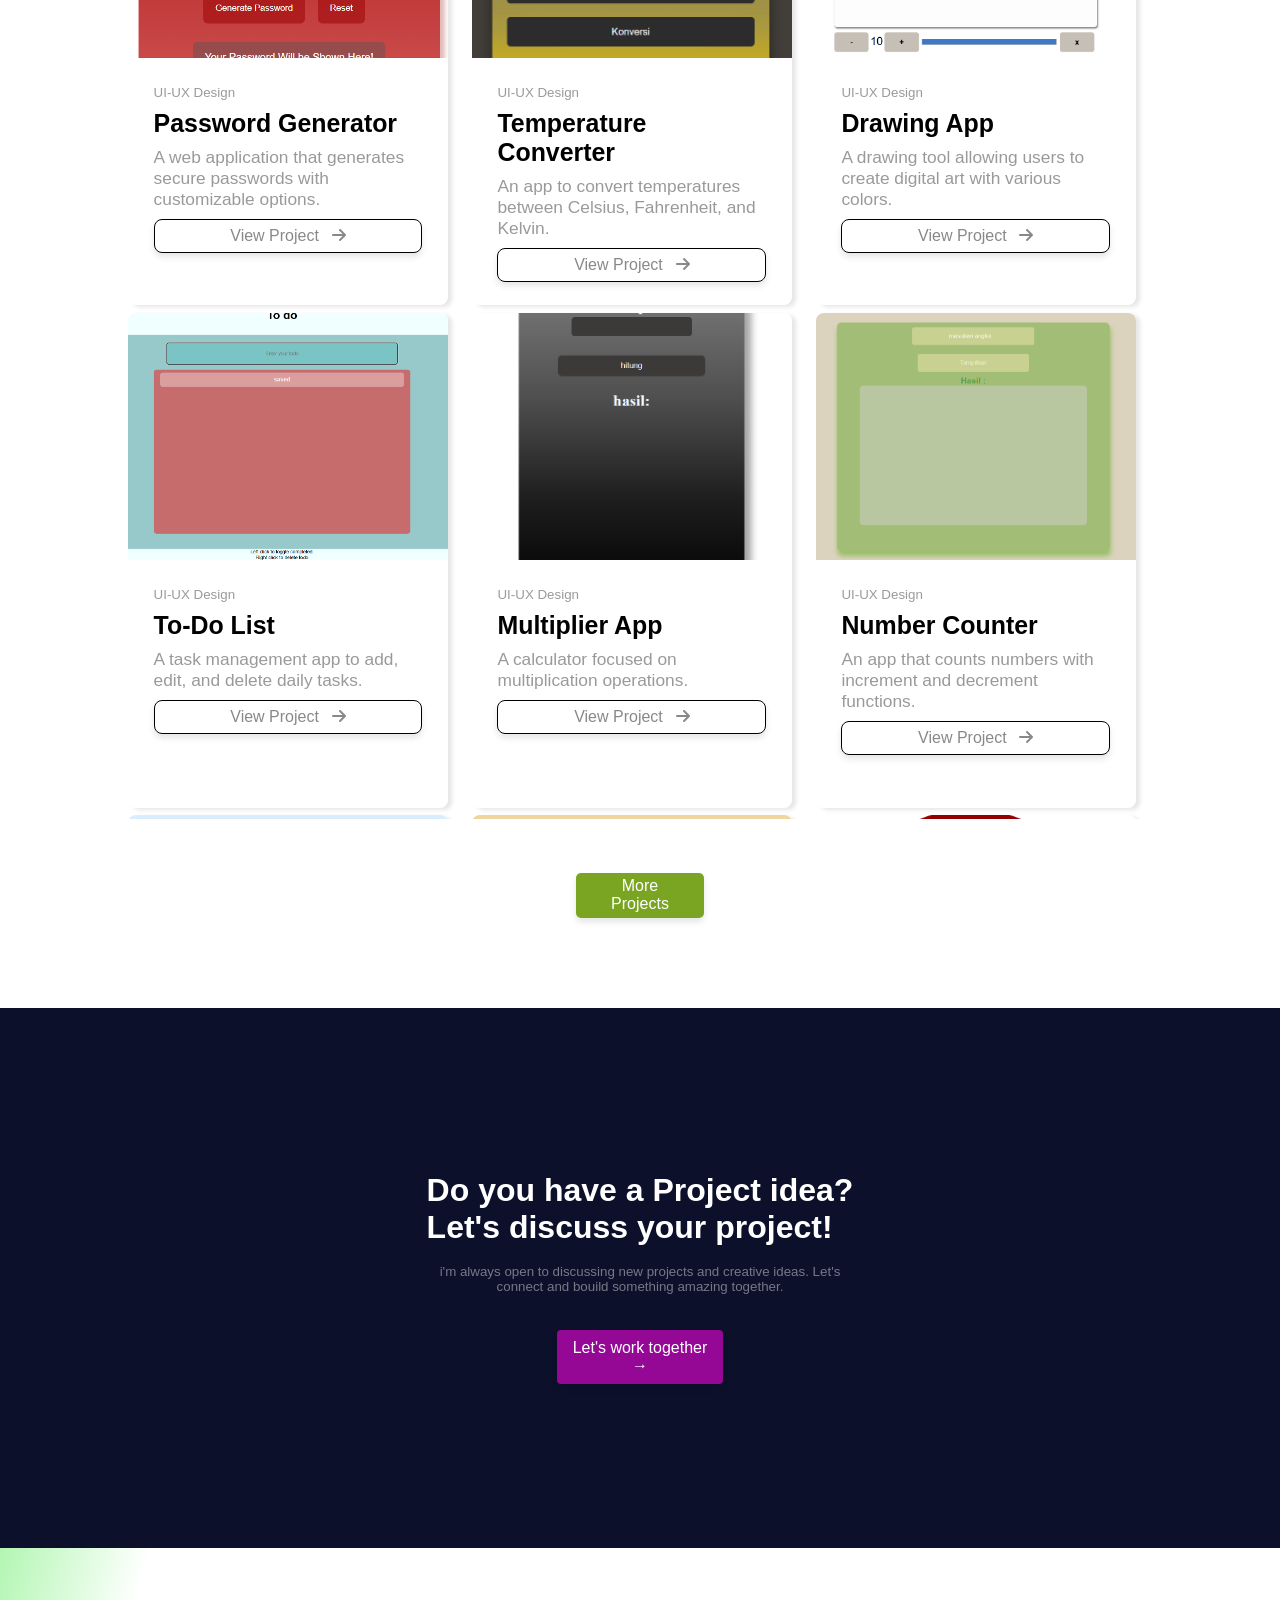
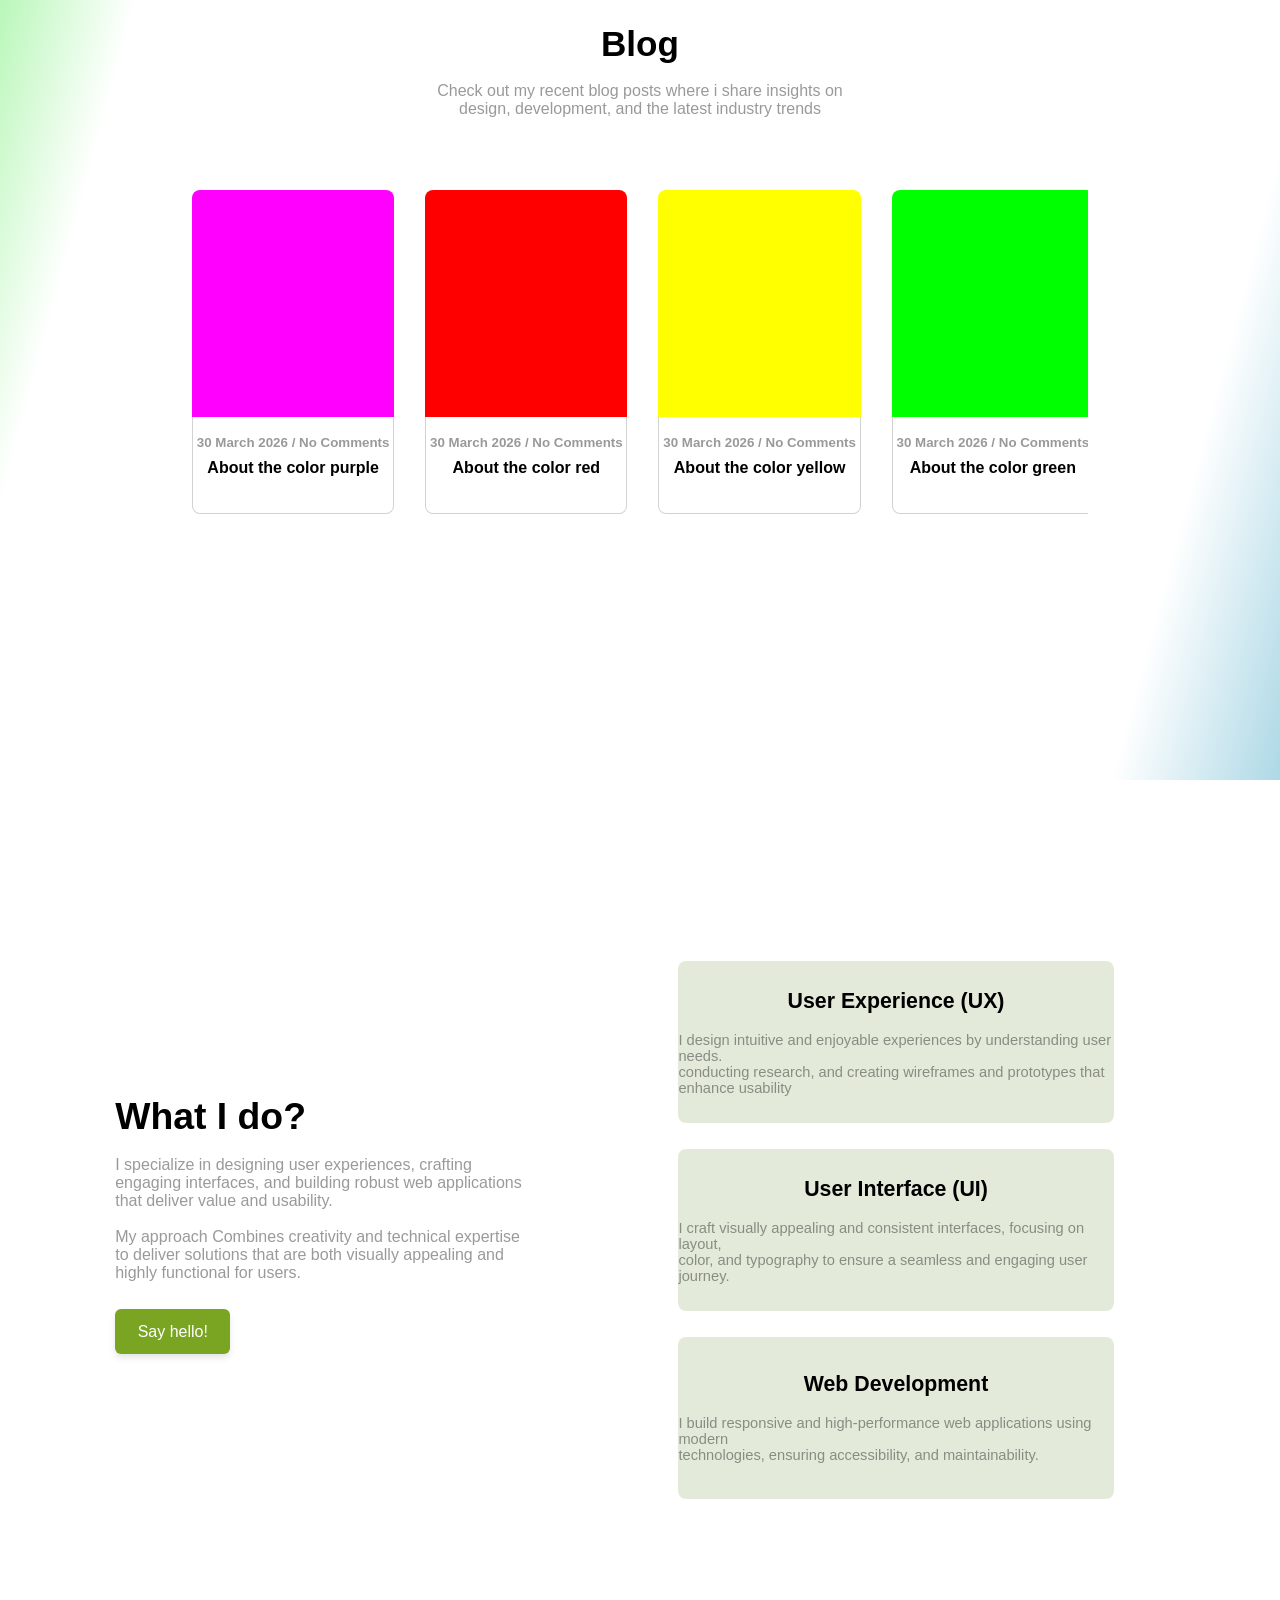
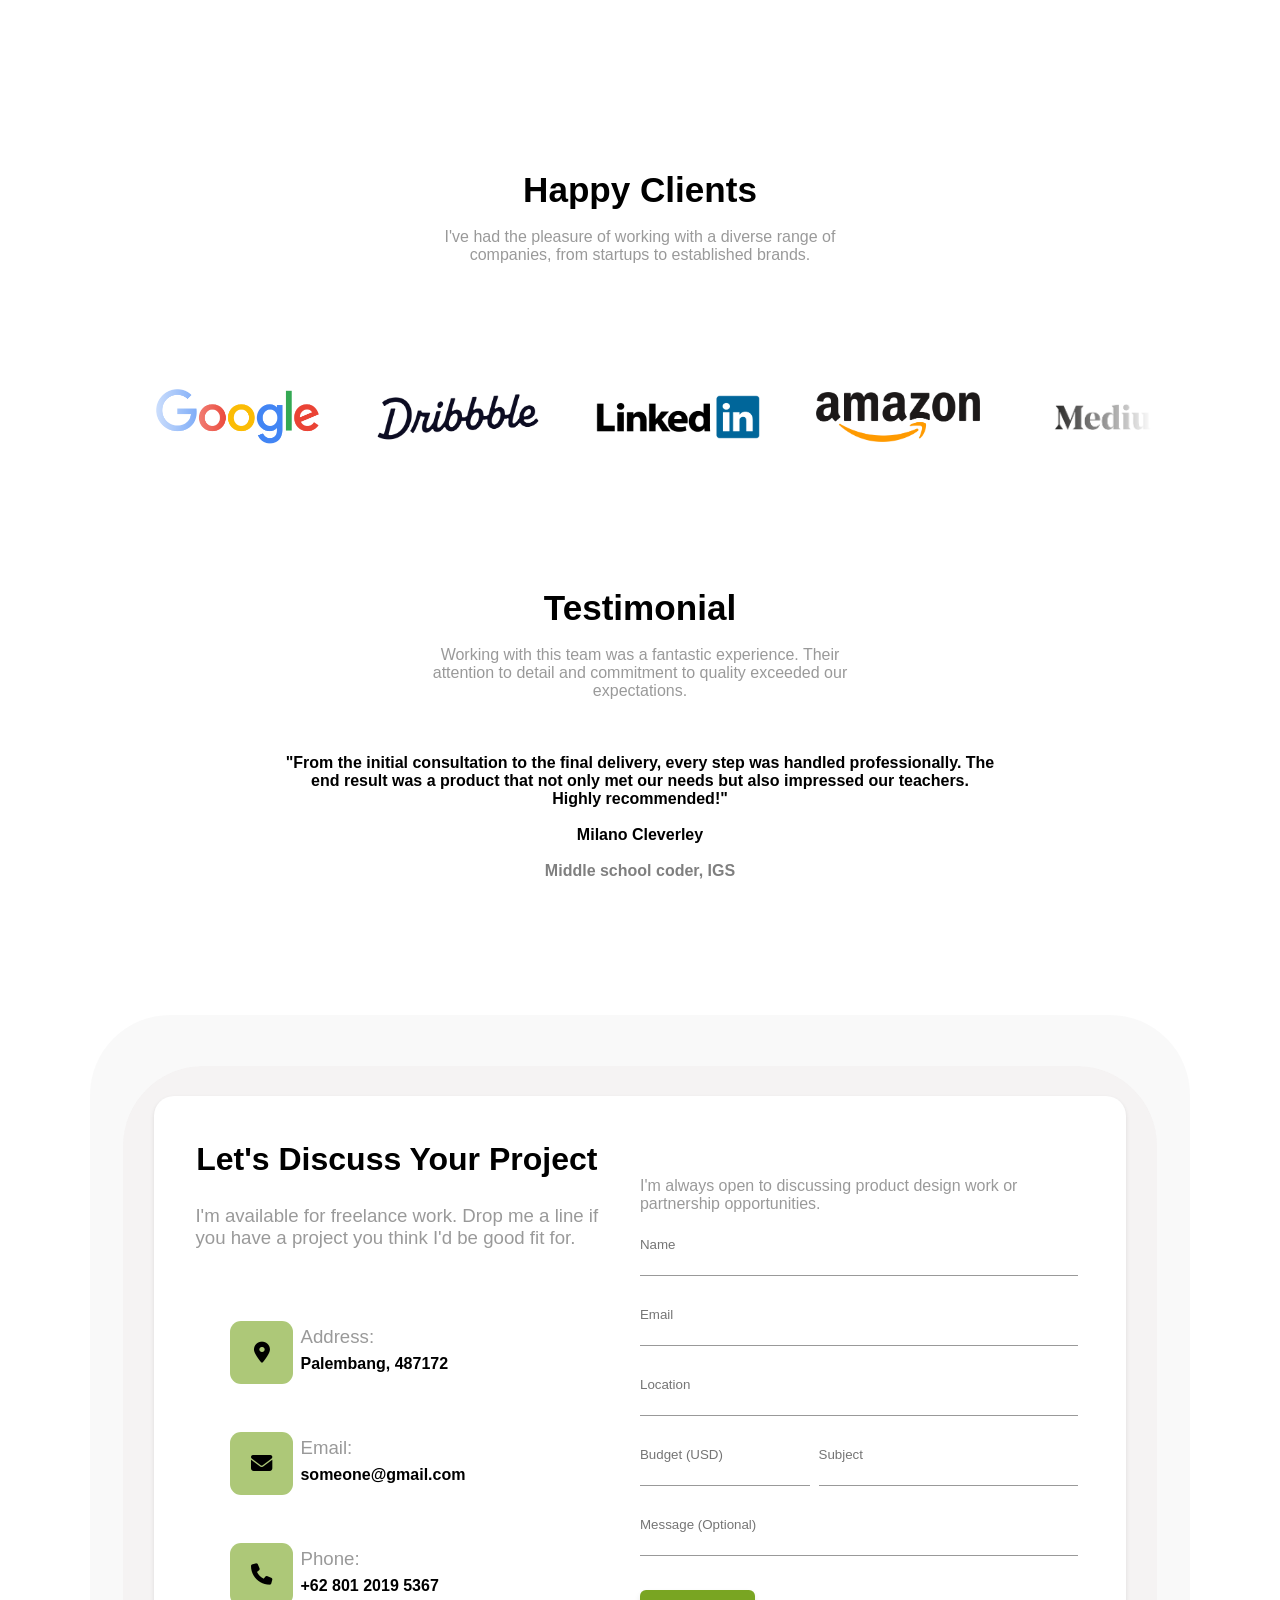
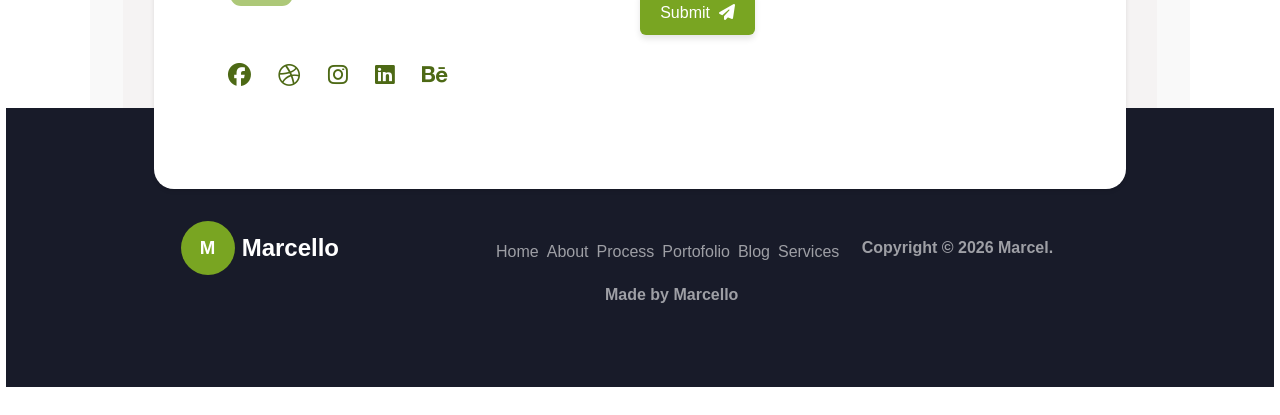
<file: portofolio.html>
<!DOCTYPE html>
<html lang="en">
<head>
    <meta charset="UTF-8">
    <meta name="viewport" content="width=device-width, initial-scale=1.0">
    <title>Portofolio Marcello 8A</title>
    <link rel="stylesheet" href="portofolio.css">
    <link rel="stylesheet" href="https://cdnjs.cloudflare.com/ajax/libs/font-awesome/6.4.0/css/all.min.css">
</head>
<body>
    <div class="nav">
        <div class="ico"><div class="icon">M</div><h2>Marcello</h2></div> 
        <ul class="menu">
                <li><a href="#Home">Home</a></li>
                <li><a href="#About">About</a></li>
                <li><a href="#Process">Process</a></li>
                <li><a href="#Portofolio">Portofolio</a></li>
                <li><a href="#Blog">Blog</a></li>
                <li><a href="#Services">Services</a></li>
                <button style="margin-left: 1vw;"><a href="#Contact">Contact</a></button>
        </ul>
    </div>
    <section id="Home">
        <div class="Left">
            <div class="content">
            <h1>Hello, I'm<br>Marcello</h1>
            <p>I'm a student from Palembang, Indonesia. <br> I specialize in Coding and Math. <br>I like to play Mobile Legends in my free time.</p>
            <button>Say Hello!</button>
            </div>
            <div class="infos">
                <div class="experience">
                    <h2>2 Y.</h2>
                    <p>Experience</p>
                </div>
                <div class="project">
                    <h2>20+</h2>
                    <p>Projects Completed</p>
                </div>
                <div class="grade">
                    <h2>8 TH</h2>
                    <p>Year of School</p>
                </div>
            </div>
        </div>
        <div class="Right">
            <div class="bks-img">
                <div class="img"></div>
            </div>
        </div>
    </section>
    <section id="About">
        <div class="abt"><div class="abo">
            <div class="lef">
                <div class="ig-lef"><div class="inf">
                    <div class="icons">
                        <a href="#" target="#"><i class="fab fa-facebook"></i></a>
                        <a href="#" target="#"><i class="fab fa-dribbble"></i></a>
                        <a href="#" target="#"><i class="fab fa-instagram"></i></a>
                        <a href="#" target="#"><i class="fab fa-linkedin"></i></a>
                        <a href="#" target="#"><i class="fab fa-behance"></i></a>
                    </div>
                </div></div>
            </div>
            <div class="raik">
             <h3>I am a Rookie Javascript Designer</h3>
             <p>I design and make lots of websites for fun and schoolwork, <br> I specialize creating simple and modern javascript and HTML/CSS websites. <br><br>I design and develop websites for Sr.Ilham at school <br> creating stylish, modern, and simple designs.</p>
             <div class="tony">
                <button class="proj">My Projects</button>
                <button class="cv"><i class="fas fa-download"></i> Download CV</button>
             </div>
            </div>
        </div></div>

    </section>
    <section id="Process">
        <div class="proce">
        <div class="Lefft">
        <div class="content-new">
            <h1>Work Process</h1><br>
            <p>Driven by design and powered by code, I create digital <br> interfaces that feel intuitive and perform seamlessly. <br>Every layout, animation, and Component is crafted with <br>intention - merging usability with visual clarity.</p><br>
            <p>I blend clean design with  efficient code to build <br> engaging, user-friendly web experiences that stand out.</p>
        </div>
        </div>
        <div class="Righht">
            <div class="l1">
                <div class="research">
                <div class="l2"><i class="fas fa-calendar-alt"></i></div>
                <div class="r2"><h4>1. Research</h4><p>Design meets function in <br> every pixel, blending clarity <br> with intuitive motion.</p></div>
            </div>
            <div class="design">
                <div class="l2"><i class="fas fa-pen"></i></div>
                <div class="r2"><h4>3. Design</h4><p>I design seamless digital <br> experiences with precision, <br> purpose ,and a touch of elegance.</p></div>
            </div>
            </div>
            <div class="r1">
            <div class="analis">
                <div class="l2"><i class="fas fa-chart-line"></i></div>
                <div class="r2"><h4>2. Analyze</h4><p>Crafting clean, thoughtful <br> interfaces where form flows <br> seamlessly into function and <br> clarity.</p></div>
            </div> 
            <div class="launch">
                <div class="l2"><i class="fas fa-laptop"></i></div>
                <div class="r2"><h4>4. Launch</h4><p>I craft digital products where <br> thoughtful design meets <br> performance-driven, <br> responsive development</p></div>
            </div>
            </div>
            
        </div>  
    </div>
    </section>
    <section id="Portofolio">
        <div class="bks-port">
            <div class="port">
            <h3>Portofolio</h3>
            <p>Here's a selection of my recent work, showcasing my skills in <br> creating user-centric and visually appealing interfaces.</p>
            </div>
        </div>
        <div class="bks-isi">
            <div class="isi-port">
            <div class="pro1">
                <div class="imag1"></div>
                <div class="desc">
                    <p class="eler">UI-UX Design</p>
                    <h5>Password Generator</h5>
                    <p class="enis">A web application that generates secure passwords with customizable options.</p>
                    <button onclick="window.location.href='3 november 2025/index.html'">View Project <span style="margin-left: 1vw;"><i class="fas fa-arrow-right"></i></span></button>
                </div>
            </div>
            <div class="pro2">
                <div class="imag2"></div>
                <div class="desc">
                    <p class="eler">UI-UX Design</p>
                    <h5>Temperature Converter</h5>
                    <p class="enis">An app to convert temperatures between Celsius, Fahrenheit, and Kelvin.</p>
                    <button onclick="window.location.href='4 agus latihan 2025/index.html'">View Project <span style="margin-left: 1vw;"><i class="fas fa-arrow-right"></i></span></button>
                </div>
            </div>
            <div class="pro3">
                <div class="imag3"></div>
                <div class="desc">
                    <p class="eler">UI-UX Design</p>
                    <h5>Drawing App</h5>
                    <p class="enis">A drawing tool allowing users to create digital art with various colors.</p>
                    <button onclick="window.location.href='4 november 2025/index.html'">View Project <span style="margin-left: 1vw;"><i class="fas fa-arrow-right"></i></span></button>
                </div>
            </div>
            <div class="pro4">
                <div class="imag4"></div>
                <div class="desc">
                    <p class="eler">UI-UX Design</p>
                    <h5>To-Do List</h5>
                    <p class="enis">A task management app to add, edit, and delete daily tasks.</p>
                    <button onclick="window.location.href='11 november 2025/index.html'">View Project <span style="margin-left: 1vw;"><i class="fas fa-arrow-right"></i></span></button>
                </div>    
            </div>
            <div class="pro5">
                <div class="imag5"></div>
                <div class="desc">
                    <p class="eler">UI-UX Design</p>
                    <h5>Multiplier App</h5>
                    <p class="enis">A calculator focused on multiplication operations.</p>
                    <button onclick="window.location.href='12 agustus/index.html'">View Project <span style="margin-left: 1vw;"><i class="fas fa-arrow-right"></i></span></button>
                </div>
            </div>
            <div class="pro6">
                <div class="imag6"></div>
                <div class="desc">
                    <p class="eler">UI-UX Design</p>
                    <h5>Number Counter</h5>
                    <p class="enis">An app that counts numbers with increment and decrement functions.</p>
                    <button onclick="window.location.href='13 jan 2026/index.html'">View Project <span style="margin-left: 1vw;"><i class="fas fa-arrow-right"></i></span></button>
                </div>    
            </div>
            <div class="pro7">
                <div class="imag7"></div>
                <div class="desc">
                    <p class="eler">UI-UX Design</p>
                    <h5>Shopping</h5>
                    <p class="enis">An e-commerce interface for browsing and purchasing products.</p>
                    <button onclick="window.location.href='16 september 2025/index.html'">View Project <span style="margin-left: 1vw;"><i class="fas fa-arrow-right"></i></span></button>
                </div>
            </div>
            <div class="pro8">
                <div class="imag8"></div>
                <div class="desc">
                    <p class="eler">UI-UX Design</p>
                    <h5>Text Counter</h5>
                    <p class="enis">A tool to count characters, words, and lines in text input.</p>
                    <button onclick="window.location.href='18 november 2025/index.html'">View Project <span style="margin-left: 1vw;"><i class="fas fa-arrow-right"></i></span></button>
                </div>    
            </div>
            <div class="pro9">
                <div class="imag9"></div>
                <div class="desc">
                    <p class="eler">UI-UX Design</p>
                    <h5>Randomizer</h5>
                    <p class="enis">An app that generates random numbers to select.</p>
                    <button onclick="window.location.href='19 aug 2025/index.html'">View Project <span style="margin-left: 1vw;"><i class="fas fa-arrow-right"></i></span></button>
                </div>
            </div>
            <div class="pro10">
                <div class="imag10"></div>
                <div class="desc">
                    <p class="eler">UI-UX Design</p>
                    <h5>Grading</h5>
                    <p class="enis">A system to calculate grades based on scores.</p>
                    <button onclick="window.location.href='20 jan 2026/index.html'">View Project <span style="margin-left: 1vw;"><i class="fas fa-arrow-right"></i></span></button>
                </div>
            </div>
            <div class="pro11">
                <div class="imag11"></div>
                <div class="desc">
                    <p class="eler">UI-UX Design</p>
                    <h5>Movie Ticket Shop</h5>
                    <p class="enis">An interactive Movie Ticket Shop application with simple design.</p>
                    <button onclick="window.location.href='9 september 2025/index.html'">View Project <span style="margin-left: 1vw;"><i class="fas fa-arrow-right"></i></span></button>
                </div>
            </div>
            <div class="pro12">
                <div class="imag12"></div>
                <div class="desc">
                    <p class="eler">UI-UX Design</p>
                    <h5>Calculator</h5>
                    <p class="enis">A basic calculator for arithmetic operations, with simple styling.</p>
                    <button onclick="window.location.href='25 agustus 2025/index.html'">View Project <span style="margin-left: 1vw;"><i class="fas fa-arrow-right"></i></span></button>
                </div>
            </div>
        </div>
        <div class="nn">
            <button class="see" onclick="more()">More Projects</button>
        </div>
        <div class="Idea">
            <h2>Do you have a Project idea?<br>Let's discuss your project!</h2>
            <p>i'm always open to discussing new projects and creative ideas. Let's <br>connect and bouild something amazing together.</p>
            <button class="contact11">Let's work together →</button>
        </div>
    </section>
    <section id="Blog">
       <div class="bks-port">
            <div class="port">
            <h3>Blog</h3>
            <p>Check out my recent blog posts where i share insights on <br> design, development, and the latest industry trends</p>
            </div>
        </div>
        <div class="bks-bengkel">
        <div class="bengkel-master">
            <div class="blog1">
                <div class="gamblog1"></div>
                <div class="gemblog1">
                    <p>30 March 2026 / No Comments</p>
                    <h6>About the color purple</h6>
                </div>
            </div>
            <div class="blog2">
                <div class="gamblog2"></div>
                <div class="gemblog2">
                    <p>30 March 2026 / No Comments</p>
                    <h6>About the color red</h6>
                </div>
            </div>
            <div class="blog3">
                <div class="gamblog3"></div>
                <div class="gemblog3">
                    <p>30 March 2026 / No Comments</p>
                    <h6>About the color yellow</h6>
                </div>
            </div>
            <div class="blog4">
                <div class="gamblog4"></div>
                <div class="gemblog4">
                    <p>30 March 2026 / No Comments</p>
                    <h6>About the color green</h6>
                </div>
            </div>
            <div class="blog5">
                <div class="gamblog5"></div>
                <div class="gemblog5">
                    <p>30 March 2026 / No Comments</p>
                    <h6>About the color blue</h6>
                </div>
            </div>
            <div class="blog6">
                <div class="gamblog6"></div>
                <div class="gemblog6">
                    <p>30 March 2026 / No Comment</p>
                    <h6>About the color cyan</h6>
                </div>
            </div>
        </div>
        </div>
    </section>
    <section id="Services">
        <div class="both2">
        <div class="keerie">
            <div class="hub">
            <h2>What I do?</h2>
            <p>I specialize in designing user experiences, crafting <br> engaging interfaces, and building robust web applications <br> that deliver value and usability. <br><br> My approach Combines creativity and technical expertise <br> to deliver solutions that are both visually appealing and <br> highly functional for users.</p>
            <button>Say hello!</button>
            </div>
        </div>
        <div class="keanan">
            <div class="UX">
                <h4>User Experience (UX)</h4>
                <p>I design intuitive and enjoyable experiences by understanding user needs. <br>conducting  research, and creating wireframes and prototypes that <br>enhance usability</p>
            </div>
            <div class="UI">
                <h4>User Interface (UI)</h4>
                <p>I craft visually appealing and consistent interfaces, focusing on layout, <br> color, and typography to ensure a seamless and engaging user journey.</p>
            </div>
            <div class="WEB">
                <h4>Web Development</h4>
                <p>I build responsive and high-performance web applications using modern <br> technologies, ensuring accessibility, and maintainability.</p>
            </div>
        </div>
        </div>
        </section>
        <section id="Contact">
        <div class="bk-port">
            <div class="port">
            <h3>Happy Clients</h3>
            <p>I've had the pleasure of working with a diverse range of <br> companies, from startups to established brands. </p>
            </div>
        </div>
        <!-- AI -->
<div class="slide-con2">
    <div class="slider-container">
    <div class="slider-track">

    <div class="slide"><img src="google.webp" alt="Google"></div>
    <div class="slide"><img src="dribble.png" alt="Dribbble"></div>
    <div class="slide"><img src="linkedin.png" alt="LinkedIn"></div>
    <div class="slide"><img src="amazon.png" alt="Amazon"></div>
    <div class="slide"><img src="medium.png" alt="Medium"></div>
    <div class="slide"><img src="spotify.png" alt="Spotify"></div>

    <div class="slide"><img src="google.webp" alt="Google"></div>
    <div class="slide"><img src="dribble.png" alt="Dribbble"></div>
    <div class="slide"><img src="linkedin.png" alt="LinkedIn"></div>
    <div class="slide"><img src="amazon.png" alt="Amazon"></div>
    <div class="slide"><img src="medium.png" alt="Medium"></div>
    <div class="slide"><img src="spotify.png" alt="Spotify"></div>

    </div>
    </div>
</div>
        <div class="bk-port">
            <div class="port">
            <h3>Testimonial</h3>
            <p>Working with this team was a fantastic experience. Their <br>attention to detail and commitment to quality exceeded our <br>expectations.</p>
            </div>
        </div>
        
        <h6 class="imsigma">"From the initial consultation to the final delivery, every step was handled professionally. The <br> end result was a product that not only met our needs but also impressed our teachers. <br>Highly recommended!" <br><br>Milano Cleverley<br><br><span style="color: rgba(0, 0, 0, 0.5);">Middle school coder, IGS</span></h6>
    <div class="bks-d">
        <div class="b-d">
            <div class="a-d">
                <div class="d">
                    <div class="m">
                    <div class="discuss">
                        <div class="disc">
                        <div class="scu">
                        <h2>Let's Discuss Your Project</h2>
                        <p>I'm available for freelance work. Drop me a line if <br>you have a project you think I'd be good fit for.</p>
                        </div>
                        <div class="bb">
                            <div class="l2r1">
                        <div class="l2"><i class="fas fa-location-dot"></i></div>
                        <div class="sen">
                            <p>Address:</p>
                            <h6>Palembang, 487172</h6>
                        </div>
                        </div>
                        <div class="l2r1">
                        <div class="l2"><i class="fas fa-envelope"></i></div>
                        <div class="sen">
                            <p>Email:</p>
                            <h6>someone@gmail.com</h6>
                        </div>
                        </div>
                        <div class="l2r1">
                        <div class="l2"><i class="fas fa-phone"></i></div>
                        <div class="sen">
                            <p>Phone:</p>
                            <h6>+62 801 2019 5367</h6>
                        </div>
                        </div> 
                        </div>
                        <div class="ics">
                        <a href="#" target="#"><i class="fab fa-facebook"></i></a>
                        <a href="#" target="#"><i class="fab fa-dribbble"></i></a>
                        <a href="#" target="#"><i class="fab fa-instagram"></i></a>
                        <a href="#" target="#"><i class="fab fa-linkedin"></i></a>
                        <a href="#" target="#"><i class="fab fa-behance"></i></a>
                        </div>
                        </div>
                        <div class="uss">
  <p>I'm always open to discussing product design work or <br>partnership opportunities.</p>

  <form class="ussr" onsubmit="submit(); alert('Your message has been sent!');">
    <input type="text" name="name" id="name" placeholder="Name" required>
    <input type="email" name="email" id="email" placeholder="Email" required>
    <input type="text" name="location" id="location" placeholder="Location" required>
    <div class="bbk">
      <input type="number" name="budget" id="budget" placeholder="Budget (USD)" required>
      <input type="text" name="subject" id="subject" placeholder="Subject" required>
    </div>
    <input type="text" name="message" id="message" placeholder="Message (Optional)">

    <button type="submit">Submit <span style="margin-left: 1vh;"><i class="fas fa-paper-plane"></i></span></button>
  </form>
</div>
                    </div>
                    </div>
                    <div class="q">
                    <div class="ds">
                    <div class="ico2">
                        <div class="icon2">M</div><h2>Marcello</h2>
                    </div>
                    <div class="agan">
                        <div class="wa">
                        <a href="#Home">Home</a>
                        <a href="#About">About</a>
                        <a href="#Process">Process</a>
                        <a href="#Portofolio">Portofolio</a>
                        <a href="#Blog">Blog</a>
                        <a href="#Services">Services</a><br><br>
                        </div>
                        <h6 class="madein">Made by Marcello</h6>
                    </div>
                    <div class="copy">
                        <div class="yright">
                        <h6>Copyright © 2026 Marcel.</h6>
                        </div>
                    </div>
                    </div>
                    </div>

                </div>
            </div>
        </div>
    </div>
        </section>


    <button class="back-to-top" id="backToTop"><i class="fas fa-arrow-up"></i></button>
    
    <script src="portofolio.js"></script>
</body>
</html>
</file>
<file: portofolio.css>
*{
    margin : 0;
    padding : 0;
    font-family : sans-serif;
    scroll-behavior : smooth;
}

button a{
    text-decoration : none;
    color : white;
}

h2{
    transition : 0.3s;
}

.icon{
    background-color : rgb(121, 165, 34);
    color : white;
    font-weight : bold;
    display : flex;
    justify-content : center;
    text-align : center;
    align-items : center;
    border-radius : 50%;
    width : 6vh;
    height : 6vh;
}

.ico{
    margin-left : 14vw;
    display : flex;
    flex-direction : row;
    justify-content : center;
    align-items : center;
    gap : 7px;
}

.nav{
    display : flex;
    flex-direction : row;
    width : 100%;
    align-items : center;
    position : fixed;
    justify-content : space-between;
    height : 10vh;
    background-color : rgb(248, 248, 248);
    box-shadow : 0 2px 4px rgba(0, 0, 0, 0.1)    ;
    z-index : 1000;
}

#menu-toggle{
    display: none;
}

.menu{
    margin-right : 20vw;
    display : flex;
    align-items : center;
    gap : 15px;
}

.menu li{
    list-style : none;
    display : flex;
    align-items : center;
}

.menu li a{
    font-size : 12pt;
    color : #96ff4b;
    text-decoration : none;
}

.menu li a.active{
    justify-content : center;
    align-items : center;
    display : flex;
    font-size : 12pt;
    background-color : rgb(121, 165, 34);
    color : white;
    border : none;
    padding : 7px 15px;
    border-radius : 8px;
    height : fit-content;
    transition : 0.3s;

}

button{
    justify-content : center;
    align-items : center;
    display : flex;
    font-size : 12pt;
    background-color : rgb(121, 165, 34);
    color : white;
    border : none;
    padding : 7px 15px;
    border-radius : 8px;
    height : fit-content;
    transition : 0.3s;
    box-shadow : 0 4px 6px rgba(0, 0, 0, 0.1);
}

button:hover{
    background-color : rgb(101, 145, 14);
    cursor : pointer;
    scale : 1.05;
}

.content{
    margin-top : 25vh;
    width : 80vw;
    padding-left : 12vw;
}

.content h1{
    font-size : 50pt;
    color : yellowgreen;
}

.content p{
    font-size : 15pt;
    color : yellowgreen;
}

.content button{
    margin-top : 2vh;
}

section {
    display : flex;
    height : 100vh;
    width : 100%;
    color : rgb(0, 0, 0);
    font-size : 30px;
}

#Home{
    background : linear-gradient(30deg,white, white, white, rgb(111, 231, 111));
}

.Left{
    height : 100vh;
    width : 65%;
}

.infos{
    display : flex;
    flex-direction : row;
    padding-left : 12vw;
    gap : 5px;
    margin-top : 10vh;
}

.infos h2{
    font-size : 24pt;
}

.infos p{
    font-size : 11pt;
    padding-top : 1vh;
}

.experience,.project, .grade{
    width : 15vw;
    height : 12vh;
    background-color : rgba(121, 165, 34, 0.559);
    display : flex;
    flex-direction : column;
    align-items : center;
    justify-content : center;
    transition : 0.3s;
}

.experience:hover, .project:hover, .grade:hover{
    background-color : rgba(121, 165, 34, 0.8);
    cursor : pointer;
    scale : 1.05;
}

.Right{
    width : 35%;
    height : 100vh;
    padding-top : 24vh;
}

.bks-img{
    width : 100%;
    height : 100%;
}

.img{
    border-radius : 8px;
    background-image : url("ganteng.jpg");
    background-size : cover;
    width : 65%;
    height : 60%;
}

.abt{
    display : flex;
    align-items : center;
    justify-content : center;
    background : linear-gradient(white, white, rgb(232, 224, 206));
    width : 100%;
    height : 80%;
}

.abo{
    display : flex;
    flex-direction : row;
    border-radius : 8px;
    height : 80vh;
    width : 80%;
    background-color : rgb(237, 237, 237);
    margin-top : 30vh;
}

.lef{
    display : flex;
    justify-content : center;
    align-items : center;
    width : 45%;
    height : 100%;
}

.ig-lef{
    display : flex;
    border-radius : 8px;
    background-image : url("ganteng.jpg");
    background-size : cover;
    width : 70%;
    align-items : center;
    justify-content : center;
    height : 70%;
}

.raik{
    margin-top : 25vh;
}

.raik h3{
    font-size : 20pt;
}

.raik p{
    font-size : 13pt;
    color : rgba(0, 0, 0, 0.603);
}

.ico h2:hover{
    color : rgb(92, 138, 1);
    cursor : pointer;
}

.inf{
    border-radius : 8px;
    margin-top : 54vh;
    width : 70%;
    height : 10vh;
    background-color : #fff;
}

.icons {
  text-align : center;
  margin : 20px 0;
}

.icons a {
  color : rgb(77, 105, 21);
  font-size : 17pt;
  text-decoration : none;
  margin : 0 10px;
}

.icons a:hover {
  color : rgb(92, 138, 1);
  cursor : pointer;
}

.tony{
    display : flex;
    flex-direction : row;
    margin-top : 4vh;
    gap : 2vw;
}

.proj{
    background-color : rgb(121, 165, 34);
    width : 10vw;
    height : 7vh;
}

.cv{
    width : 10vw;
    height : 7vh;
    background : none;
    border : 1px solid rgb(0, 0, 0);
    border-radius : 8px;
    color : black;
}

.back-to-top {
    position : fixed;
    bottom : 20px;
    right : 20px;
    background-color : rgb(121, 165, 34);
    color : white;
    border : none;
    width : 50px;
    height : 50px;
    border-radius : 50%;
    display : none;
    cursor : pointer;
}

.back-to-top.show {
    display : block;
}

.content-new{
    margin-top : 35vh;
    padding-left : 12vw;
}

.content-new h1{
    font-size : 32pt;
    color : rgba(0, 0, 0, 0.8);
}

.content-new p{
    font-size : 12pt;
    color : rgba(0, 0, 0, 0.5);
}

.proce{
    display : flex;
    flex-direction : row;
    width : 100%;
}

.Lefft, .Righht{
    width : 50%;
    height : 100vh;
}

.Righht{
    display : flex;
    flex-direction : row;
}

.research ,.analis ,.design ,.launch{
    width : 17vw;
    height : 17vw;
    display : flex;
    flex-direction : column;
    background-color : #e3eada;
    border-radius : 8px;
}

.l1, .r1{
    display : flex;
    flex-direction : column;
    width : 36.3%;
    gap : 2vh;
}

.l1{
    margin-top : 14vh;
}

.r1{
    margin-top : 17vh;
}

.research i,.analis i,.design i,.launch i{
    font-size : 25pt;
    color : rgba(98, 141, 13, 0.688);
}

.research h4,.analis h4,.design h4,.launch h4{
    font-size : 18pt;
    margin-top : 2vh;
}

.research p,.analis p,.design p,.launch p {
    font-size : 13pt;
    padding-top : 1vh;
    color : rgba(0, 0, 0, 0.5);
}

.bb .l2{
    border-radius : 11px;
    margin-left : 1.4vw;
    display : flex;
    margin-bottom : 2.3vh;
    justify-content : center;
    align-items : center;
    width : 1vw;
    height : 1vw;
    padding : 4vh;
    background-color : rgb(173, 200, 120);
}

.l2{
    margin-top : 4vh;
    border-radius : 11px;
    margin-left : 1.4vw;
    display : flex;
    justify-content : center;
    align-items : center;
    width : 1vw;
    height : 1vw;
    padding : 4vh;
    background-color : rgb(173, 200, 120);
}

.r2{
    margin-left : 1.4vw;
}

.bks-port{
    margin-top : 16vh;
    width : 100%;
}

.bk-port{
    margin-top : 10vh;
    width : 100%;
}

.port{
    display : flex;
    flex-direction : column;
    justify-content : center;
    align-items : center;
}

.port h3{
    font-size : 24t;
}

.port p{
    margin-top : 2vh;
    font-size : 12pt;
    color : rgba(0, 0, 0, 0.4);
    text-align : center;
}

.bks-isi{
    display : flex;
    flex-direction : column;
    justify-content : center;
    align-items : center;
    width : 100%;
}

.isi-port{
    margin-top : 8vh;
    gap : 0.6vw;
    height : 112.07vh;
    display : grid;
    grid-template-columns : repeat(3, 1fr);
    width : 80%;
    overflow : hidden;
    transition : 2s;
}

.pro1, .pro2, .pro3, .pro4, .pro5, .pro6,.pro7, .pro8, .pro9,.pro10,.pro11,.pro12{
    width : 25vw;
    height : 55vh;
    border-radius : 8px;
    display : flex;
    flex-direction : column;
    justify-content : center;
    align-items : center;
    box-shadow : 4px 2px 4px rgba(0, 0, 0, 0.1);

}

.nn{
    margin-top : 6vh;
    display : flex;
    justify-content : center;
    align-items : center;
    width : 100%;
}

.see{
    height : 5vh;
    width : 10vw;
    border-radius : 5px;
}

#Portofolio{
    height : 220vh;
    display : flex;
    flex-direction : column;
}

.Idea{
    margin-top : 10vh;
    display : flex;
    flex-direction : column;
    width : 100%;
    height : 60vh;
    justify-content : center;
    align-items : center;
    background-color : rgb(13, 16, 43);
}

.Idea h2{
    color : white;
    font-size : 24pt;
}

.Idea p{
    color : rgba(255, 255, 255, 0.437);
    font-size : 10pt;
    margin-top : 2vh;
    text-align : center;
}

.contact11{
    align-items : center;
    justify-content : center;
    display : flex;
    margin-top : 4vh;
    width : 13vw;
    height : 6vh;
    border-radius : 4px;
    background-color : rgb(149, 7, 149);
    box-shadow : 0 4px 6px rgba(0, 0, 0, 0.1);
}

.contact11:hover{
    background-color : rgb(129, 7, 129);
    cursor : pointer;
    scale : 1.05;
}

#Blog{
    display : flex;
    flex-direction : column;
    background : linear-gradient(105deg,rgba(24, 227, 24, 0.374),white,white,white,white,white,white,white,white,lightblue);
    transition : 2s;
}

.bks-bengkel{
    display : flex;
    justify-content : center;
    align-items : center;
    width : 100%;
}

.bengkel-master{
    flex-direction : row;
    margin-top : 8vh;
    display : flex;
    width : 70%;
    gap : 31px;
    overflow-x : scroll;
}

.bengkel-master::-webkit-scrollbar {
    display : none;
}

.blog1, .blog2, .blog3, .blog4, .blog5, .blog6{
    min-width : 15.8vw;
    height : 36vh;
    border-radius : 8px;
    flex-shrink : 0;
}

.gamblog1, .gamblog2, .gamblog3, .gamblog4, .gamblog5, .gamblog6{
    background-size : cover;
    border-radius : 8px 8px 0 0;
    width : 100%;
    height : 70%;
}

.gamblog1{
    background : rgb(255, 0, 255);
}

.gamblog2{
    background : rgb(255, 0, 0);
}

.gamblog3{
    background : rgb(255, 255, 0);
}

.gamblog4{
    background : rgb(0, 255, 0);
}

.gamblog5{
    background : rgb(0, 0, 255);
}

.gamblog6{
    background : rgb(0, 255, 255);
}

.gemblog1, .gemblog2, .gemblog3, .gemblog4, .gemblog5, .gemblog6{
    border-radius : 0 0 8px 8px;
    border-bottom : 1px solid rgba(0, 0, 0, 0.175);
    border-right : 1px solid rgba(0, 0, 0, 0.175);
    border-left : 1px solid rgba(0, 0, 0, 0.175);
    width : 100%;
    height : 30%;
    display : flex;
    flex-direction : column;
    align-items : center;
    gap : 1vh;
}

.bengkel-master p{
    margin-top : 2vh;
    font-size : 10pt;
    font-weight : bold;
    color : rgba(0, 0, 0, 0.4);
}

.bengkel-master h6{
    font-size : 12pt;
    
}

.both2{
    display : flex;
    flex-direction : row;
    height : 100vh;
    width : 100%;
}

.hub{
    margin-left : 8vw;
    width : 80%;
    height : 30vh;
}

.keerie{
    height : 100vh;
    width : 50%;
    display : flex;
    justify-content : center;
    align-items : center;
}

.keerie button{
    margin-top : 3vh;
    height : 5vh;
    border-radius : 6px;
    width : 9vw;
}

.keerie h2{
    font-size : 28pt;
}

.keerie p{
    margin-top : 2vh;
    font-size : 12pt;
    color : rgba(0, 0, 0, 0.4);
}

.keanan{
    display : flex;
    flex-direction : column;
    width : 40%;
    height : 100vh;
    justify-content : center;
    align-items : center;
    gap : 2vw;
}

.keanan h4{ 
    font-size : 16pt;
}

.keanan p{
    margin-top : 2vh;
    font-size : 11pt;
    color : rgba(0, 0, 0, 0.4);
}

.UX, .UI, .WEB{
    width : 34vw;
    height : 18vh;
    background-color : #e3eada;
    border-radius : 8px;
    display : flex;
    flex-direction : column;
    justify-content : center;
    align-items : center;
}

#Services{
    display : flex;
    flex-direction : column;
    height : 100vh;
}

#Contact{
    display : flex;
    flex-direction : column;
    height : 215vh;
}

*, *::before, *::after { box-sizing: border-box; margin: 0; padding: 0; }

p.label {
    font-size : 0.78rem;
    color : #aaa;
    letter-spacing : 0.15em;
    text-transform : uppercase;
}

.slide-con2{
    display : flex;
    justify-content : center;
    align-items : center;
    width : 100%;
    margin-top : 8vh;
}

.slider-container {
    width : 80%;
    height : 18vh;
    overflow : hidden;
    pointer-events : none;
    user-select : none;
    display : flex;
    align-items : center;
    -webkit-mask-image : linear-gradient(to right, transparent 0%, black 10%, black 90%, transparent 100%);
    mask-image : linear-gradient(to right, transparent 0%, black 10%, black 90%, transparent 100%);
}

.slider-track {
    display : flex;
    align-items : center;
    width : max-content;
    animation : slide 20s linear infinite;
}

.slide {
    width : 220px;
    height : 18vh;
    display : flex;
    align-items : center;
    justify-content : center;
    padding : 0 28px;
    flex-shrink : 0;
}

.slide img {
    max-width : 100%;
    max-height : 7vh;
    object-fit : contain;
    display : block;
}

@keyframes slide {
    0%   { transform : translateX(0); }
    100% { transform : translateX(-1320px); }
}

.imsigma{
    margin-top : 6vh;
    font-size : 12pt;
    color : rgb(0, 0, 0);
    text-align : center;
}

.bks-d{
    margin-top : 15vh;
    display : flex;
    justify-content : center;
    align-items : center;
}

.b-d{
    border-radius : 80px;
    background-color : #f8f8f8d4;
    width : 86%;
    height : 95vh;
    display : flex;
    justify-content : center;
    align-items : center;
}

.a-d{
    background-color : #f3f0f0a4;
    width : 94%;
    height : 88%;
    border-radius : 80px;
    display : flex;
    justify-content : center;
    align-items : center;
}

.d{
    width : 100%;
    height : 100%;
    display : flex;
    justify-content : center;
    align-items : center;
    flex-direction : column;
    position : relative;
}

.discuss{
    display : flex;
    flex-direction : row;
    background-color : #fff;
    width : 94%;
    height : 92%;
    border-radius : 20px;
    box-shadow : 0 2px 4px rgba(0, 0, 0, 0.1);
    flex-shrink : 0;
    position : absolute;
}

.scu{
    margin-top : 5vh;
    display : flex;
    flex-direction : column;
    justify-content : center;
    align-items : center;
    gap : 3vh;
}

.disc{
    width : 50%;
    height : 100%;
    display : flex;
    flex-direction : column;
}

.bb{
    margin-top : 5vh;
}

.bb p{
    font-size : 10pt;
    color : rgba(0, 0, 0, 0.4);
}

.bb h6{
    font-size : 12pt;
}

.uss{
    width : 50%;
    height : 100%;
}

.uss p{
    margin-top : 9vh;
    font-size : 12pt;
    color : rgba(0, 0, 0, 0.4);
}

.disc h2{
    font-size : 24pt;
    color : rgb(0, 0, 0);
}

.disc p{
    font-size : 14pt;
    color : rgba(0, 0, 0, 0.4);
}

.disc .l2{
    font-size : 16pt;
    border-radius : 11px;
    margin-top : 3vh;
    margin-left : 6vw;
    display : flex;
    justify-content : center;
    align-items : center;
    width : 1vw;
    height : 1vw;
    padding : 3.5vh;
    background-color : rgb(173, 200, 120);
}

.l2r1{
    display : flex;
    flex-direction : row;
    gap : 7px;
    align-items : center;
}

.sen{
    gap : 7px;
    display : flex;
    flex-direction : column;
}

.q{
    width : 99vw;
}

.ds{
    margin-top : 90vh;
    background-color : rgb(24, 27, 41);
    width : 100%;
    height : 31vh;
    flex-shrink : 0;
    display : flex;
    flex-direction : row;
    justify-content : center;
    align-items : center;
}

.m{
    position : absolute;
    display : flex;
    justify-content : center;
    align-items : center;
    width : 100%;
    height : 100%;
}

.icon2{
    background-color : rgb(121, 165, 34);
    color : white;
    font-weight : bold;
    display : flex;
    justify-content : center;
    text-align : center;
    align-items : center;
    border-radius : 50%;
    width : 6vh;
    height : 6vh;
    font-size : 14pt;
}

.ico2{
    width : 35%;
    height : 30vh;
    display : flex;
    flex-direction : row;
    justify-content : center;
    align-items : center;
    gap : 7px;
}

.ico2 h2{
    font-size : 18pt;
    color : white;
}

.agan{
    margin-top : 3vh;
    width : 30%;
    display : flex;
    flex-direction : column;
    justify-content : center;
    align-items : center;
}

.wa{
    gap : 8px;
    display : flex;
    justify-content : center;
    align-items : center;
    flex-direction : row;
}

.wa a{
    text-decoration : none;
    color : rgba(255, 255, 255, 0.579);
    font-size : 12pt;
}

.ussr button{
    margin-top : 3vh;
    height : 5vh;
    border-radius : 6px;
    width : 9vw;
}

.agan h6{
    font-size : 12pt;
    text-align : center;
    color : rgba(255, 255, 255, 0.579);
}

.copy{
    width : 30%;
    display : flex;
    justify-content : center;
    align-items : center;
}

.yright{
    width : 100%;
}

.yright h6{
    color : rgba(255, 255, 255, 0.579);
    font-size : 12pt;
}

.ics{
    margin-top : 4vh;
    margin-left : 5vw;
    display : flex;
    gap : 7px;
}

.ics a {
  color : rgb(77, 105, 21);
  font-size : 17pt;
  text-decoration : none;
  margin : 0 10px;
}

.ics a:hover {
  color : rgb(92, 138, 1);
  cursor : pointer;
}

.ussr{
    display : flex;
    flex-direction : column;
    gap : 7px;
}

input{
    border : none;
    border-bottom : 1px solid rgba(0, 0, 0, 0.4);
    height : 7vh;
}

#name, #email, #location, #message{
    width : 90%;
}

#budget{
    width : 35%;
}

#subject{
    width : 53.3%;
}

/* old narrow breakpoint removed — replaced by full responsive section below */


.imag1{
    background-image : url("3nov.png");
}

.imag2{
    background-image : url("4agu.png");
}

.imag3{
    background-image : url("4nov.png");
}

.imag4{
    background-image : url("11nov.png");
}

.imag5{
    background-image : url("12agu.png");
}

.imag6{
    background-image : url("13jan.png");
}

.imag7{
    background-image : url("16sep.png");
}

.imag8{
    background-image : url("18nov.png");
}

.imag9{
    background-image : url("19agu.png");
}

.imag10{
    background-image : url("20jan.png");
}

.imag11{
    background-image : url("9sep.png");
}

.imag12{
    background-image : url("25agu.png");
}

.imag1,.imag2,.imag3,.imag4,.imag5,.imag6,.imag7,.imag8,.imag9,.imag10,.imag11,.imag12{
    height : 50%;
    width : 100%;
    background-position : center;
    border-radius : 8px 8px 0 0;
    background-size : cover;
}

.desc{
    display : flex;
    flex-direction : column;
    gap : 1vh;
    height : 50%;
    width : 84%;
}

.eler{
    margin-top : 3vh;
    font-size : 10pt;
    color : rgba(0, 0, 0, 0.4    );
}

.enis{
    font-size : 13pt;
    color : rgba(0, 0, 0, 0.4);
}

.desc button{
    border : 1px solid rgb(0, 0, 0);
    background : none;
    color : rgba(0, 0, 0, 0.467);
}

@media (max-width: 768px) {

    /* --- NAV --- */
    .ico{
        margin-left: 3vw;
    }
    .icon{
        width: 5vh;
        height: 5vh;
        font-size: clamp(10px, 3vw, 14px);
    }
    .ico h2{
        font-size: clamp(11px, 3.5vw, 14px);
    }
    .nav{
        flex-wrap: wrap;
        height: auto;
        padding: 1.5vh 0;
    }
    .menu{
        display: flex;
        flex-direction: row;
        flex-wrap: wrap;
        justify-content: center;
        margin-right: 0;
        gap: 8px;
        width: 100%;
        padding: 1vh 3vw 1.5vh;
    }
    .menu li a{
        font-size: clamp(9px, 2.5vw, 11px);
    }
    .menu button{
        margin: 0;
        font-size: clamp(9px, 2.5vw, 11px);
    }

    /* --- HOME --- */
    #Home{
        flex-direction: column;
        height: auto;
        padding-bottom: 5vh;
    }
    .Left{
        width: 100%;
        height: auto;
        order: 2;
    }
    .Right{
        width: 100%;
        height: 45vh;
        padding-top: 2vh;
        display: flex;
        justify-content: center;
        order: 1;
    }
    .bks-img{
        margin-top: 12vh;
        display: flex;
        justify-content: center;
        align-items: center;
    }
    .img{
        width: 70vw;
        height: 38vh;
        margin: 0 auto;
    }
    .content{
        margin-top: 20vh;
        padding-left: 6vw;
        width: 90vw;
        text-align: center;
    }
    .content h1{
        font-size: clamp(22px, 8vw, 32px);
        line-height: 1.2;
    }
    .content p{
        font-size: clamp(11px, 3vw, 14px);
        line-height: 1.5;
    }
    .content button{
        margin: 2vh auto 0;
        display: flex;
        font-size: clamp(10px, 2.5vw, 12px);
    }
    .infos{
        padding-left: 0;
        margin-top: 4vh;
        flex-wrap: wrap;
        gap: 10px;
        justify-content: center;
    }
    .experience, .project, .grade{
        width: 28vw;
        min-width: 85px;
        height: 10vh;
    }
    .infos h2{
        font-size: clamp(14px, 4.5vw, 20px);
    }
    .infos p{
        font-size: clamp(8px, 2.2vw, 10px);
    }

    /* --- ABOUT --- */
    #About{
        height: auto;
        padding: 10vh 0;
    }
    .abt{
        margin-top: 6vh;
        height: auto;
        padding: 5vh 0;
    }
    .abo{
        flex-direction: column;
        height: auto;
        width: 90%;
        margin-top: 0;
        padding: 4vh 0;
        gap: 3vh;
    }
    .lef{
        width: 100%;
        height: 38vh;
        order: 2;
    }
    .ig-lef{
        width: 70%;
        height: 90%;
    }
    .inf{
        margin-top: 34vh;
        height: 8vh;
        width: 88%;
    }

    .icons{
        display: flex;
        justify-content: center;
        align-items: center;
    }
    .icons a{
        font-size: 16px;
    }
    .raik{
        margin-top: 2vh;
        padding: 0 6vw;
        text-align: center;
        order: 1;
    }
    .raik h3{
        font-size: clamp(14px, 4.5vw, 20px);
    }
    .raik p{
        font-size: clamp(10px, 2.8vw, 13px);
        line-height: 1.5;
    }
    .tony{
        flex-wrap: wrap;
        gap: 3vw;
        justify-content: center;
    }
    .proj, .cv{
        width: 40vw;
        min-width: 120px;
        height: 6vh;
        font-size: clamp(10px, 2.5vw, 12px);
    }

    /* --- PROCESS --- */
    #Process{
        height: auto;
        padding: 10vh 0;
    }
    .proce{
        margin-top: 7vh;
        flex-direction: column;
    }
    .Lefft, .Righht{
        width: 100%;
        height: auto;
    }
    .content-new{
        margin-top: 5vh;
        padding: 0 6vw 4vh;
        text-align: center;
    }
    .content-new h1{
        font-size: clamp(18px, 6vw, 26px);
    }
    .content-new p{
        font-size: clamp(10px, 2.8vw, 13px);
        line-height: 1.5;
    }
    .Righht{
        flex-direction: row;
        flex-wrap: wrap;
        justify-content: center;
        padding: 3vh 4vw 4vh;
        gap: 2vh;
    }
    .l1, .r1{
        width: 46%;
        margin-top: 0;
        gap: 2vh;
    }
    .research, .analis, .design, .launch{
        width: 42vw;
        height: 25vh;
        padding: 2vh;
    }
    .research h4, .analis h4, .design h4, .launch h4{
        font-size: clamp(11px, 3vw, 14px);
        margin-top: 1vh;
    }
    .research p, .analis p, .design p, .launch p{
        font-size: clamp(9px, 2.4vw, 11px);
    }
    .l2{
        margin-top: 2vh;
        padding: 2.5vh;
        width: 3vh;
        height: 3vh;
    }
    .l2 i{
        font-size: 15px;
    }

    /* --- PORTFOLIO --- */
    #Portofolio{
        height: auto;
        padding: 10vh 0;
    }
    #Portofolio .bks-port{
        margin-top: 10vh;
    }  
    .bks-port{
        margin-top: 7vh;
    }
    .port h3{
        font-size: clamp(16px, 5vw, 22px);
        text-align: center;
    }
    .port p{
        font-size: clamp(10px, 2.6vw, 12px);
        padding: 0 4vw;
        text-align: center;
        line-height: 1.5;
    }
    .isi-port{
        grid-template-columns: 1fr 1fr;
        height: 112.07vh;
        width: 92%;
        gap: 3vw;
        overflow: hidden;
        padding: 0;
    }
    .pro1, .pro2, .pro3, .pro4, .pro5, .pro6,
    .pro7, .pro8, .pro9, .pro10, .pro11, .pro12{
        width: 98%;
        height: 36vh;
    }
    .desc h5{
        font-size: clamp(9px, 2.4vw, 11px);
    }
    .eler{
        font-size: clamp(8px, 2vw, 10px);
    }
    .enis{
        font-size: clamp(8px, 2.2vw, 10px);
    }
    .desc button{
        font-size: clamp(8px, 2vw, 9px);
        padding: 5px 8px;
        margin: 0 auto;
        display: flex;
    }
    .nn{
        margin-top: 4vh;
    }
    .see{
        width: 44vw;
        height: 5.5vh;
        margin-top: 0;
        font-size: clamp(10px, 2.5vw, 12px);
    }
    .Idea{
        margin-top: 5vh;
        padding: 0 4vw;
    }
    .Idea h2{
        font-size: clamp(14px, 4.5vw, 20px);
        text-align: center;
    }
    .Idea p{
        font-size: clamp(9px, 2.4vw, 11px);
        text-align: center;
    }
    .contact11{
        width: 52vw;
        max-width: 220px;
        height: 6vh;
        font-size: clamp(10px, 2.8vw, 12px);
        margin: 4vh auto 0;
        display: flex;
    }

    /* --- BLOG --- */
    #Blog{
        height: 80vh;
        margin-top: -10vh;
    }
    #Blog .bks-port{
        margin-top: 17vh;
    }
    .bks-bengkel{
        padding: 0 4vw;
    }
    .bengkel-master{
        width: 100%;
        gap: 15px;
        padding: 0 2vw;
    }
    .blog1, .blog2, .blog3, .blog4, .blog5, .blog6{
        min-width: 42vw;
        height: 25vh;
    }
    .bengkel-master p{
        font-size: clamp(8px, 2.2vw, 10px);
    }
    .bengkel-master h6{
        font-size: clamp(9px, 2.5vw, 11px);
    }

    /* --- SERVICES --- */
    #Services{
        height: auto;
        padding: 10vh 0;
    }
    .both2{
        flex-direction: column;
        height: auto;
    }
    .keerie{
        width: 100%;
        height: auto;
        padding: 5vh 6vw;
        text-align: center;
    }
    .hub{
        margin-top: 6vh;
        margin-left: 0;
        width: 100%;
    }
    .keerie h2{
        font-size: clamp(18px, 6vw, 26px);
    }
    .keerie p{
        font-size: clamp(10px, 2.8vw, 13px);
        line-height: 1.5;
        margin-top: 2vh;
    }
    .keerie button{
        width: 50vw;
        max-width: 200px;
        height: 6vh;
        margin: 3vh auto 0;
        display: flex;
        justify-content: center;
        font-size: clamp(10px, 2.5vw, 12px);
    }
    .keanan{
        width: 100%;
        height: auto;
        padding: 0 6vw 5vh;
        gap: 3vh;
    }
    .UX, .UI, .WEB{
        width: 86vw;
        max-width: 340px;
        height: auto;
        padding: 3vh 4vw;
    }
    .keanan h4{
        font-size: clamp(12px, 3.5vw, 15px);
    }
    .keanan p{
        font-size: clamp(9px, 2.5vw, 11px);
        line-height: 1.4;
    }

    /* --- CONTACT --- */
    #Contact{
        height: auto;
        padding: 10vh 0 5vh;
    }
    .bk-port{
        margin-top: 5vh;
    }
    .imsigma{
        font-size: clamp(10px, 2.8vw, 12px);
        padding: 0 6vw;
    }
    .bks-d{
        margin-top: 5vh;
        padding: 0 3vw;
    }
    .b-d{
        border-radius: 24px;
        width: 97%;
        height: 140vh;
        padding: 3vh 0;
    }
    .a-d{
        border-radius: 20px;
        width: 96%;
        height: 99%;
        padding-top: 2vh;
    }
    .d{
        width : 100%;
        height : 100%;
        display : flex;
        justify-content : center;
        align-items : center;
        flex-direction : column;
    }
    .m{
        display : flex;
        justify-content : center;
        align-items : center;
        width : 100%;
        height : 100%;
    }
    .discuss{
        display : flex;
        flex-direction : column;
        width : 94%;
        height : 96%;
        flex-shrink : 0;
        position : absolute;
    }
    .disc{
        width: 100%;
        padding: 4vh 6vw 3vh;
    }
    .disc h2{
        font-size: clamp(16px, 5vw, 20px);
    }
    .disc p{
        font-size: clamp(10px, 2.8vw, 13px);
        line-height: 1.4;
    }
    .scu h2{
        font-size: clamp(16px, 5vw, 20px);
    }
    .scu p{
        font-size: clamp(10px, 2.8vw, 13px);
    }
    .disc .l2{
        margin-left: 0;
    }
    .bb{
        margin-top: 3vh;
        padding: 0;
    }
    .bb .l2{
        margin-left: 0;
    }
    .bb p{
        font-size: clamp(10px, 2.8vw, 12px);
    }
    .bb h6{
        font-size: clamp(11px, 3.1vw, 113px);
    }
    .l2r1{
        margin-left: 2vw;
    }
    .ics{
        margin-left: 2vw;
        gap: 4px;
    }
    .ics a{
        font-size: clamp(14px, 4vw, 16px);
        margin: 0 5px;
    }
    .uss{
        width: 100%;
        padding: 3vh 6vw 5vh;
    }
    .uss p{
        margin-top: 3vh;
        font-size: clamp(10px, 2.8vw, 13px);
    }
    #name, #email, #location, #message{
        width: 100%;
        height: 6vh;
        font-size: clamp(11px, 3vw, 14px);
    }
    #budget{
        width: 47%;
        font-size: 10px;
    }
    #subject{
        width: 49%;
        font-size: 10px;
    }
    .bbk{
        display: flex;
        flex-direction: row;
        gap: 2vw;
    }
    .ussr button{
        width: 54vw;
        max-width: 220px;
        height: 6vh;
        margin: 2vh auto 0;
        display: flex;
        justify-content: center;
        font-size: clamp(10px, 2.5vw, 12px);
    }

    /* Slider */
    .slider-container{
        width: 90%;
    }
    .slide{
        width: 180px;
        padding: 0 15px;
    }
    .slide img{
        max-height: 6vh;
    }

    /* --- FOOTER --- */
    .q{
        width: 101vw;
    }
    .ds{
        margin-top: 150vh;
        flex-direction: column;
        height: 48vh;
        width: 100%;
        gap: 3vh;
        flex-shrink: 0;
    }
    .ico2{
        margin-top: 8vh;
        width: auto;
        height: auto;
    }
    .ico2 h2{
        font-size: clamp(12px, 3.5vw, 16px);
    }
    .agan{
        width: 100%;
        margin-top: 0;
        text-align: center;
    }
    .wa a{
        font-size: clamp(9px, 2.5vw, 11px);
    }
    .wa{
        flex-wrap: wrap;
        gap: 10px;
        justify-content: center;
    }
    .copy{
        width: 100%;
        justify-content: center;
        padding: 1vh 0;
    }
    .yright h6{
        text-align: center;
        font-size: clamp(9px, 2.5vw, 11px);
    }
    .agan h6{
        font-size: clamp(9px, 2.5vw, 11px);
    }
    .madein{
        text-align: center;
        font-size: clamp(9px, 2.5vw, 11px);
    }
}
</file>
<file: 11 november 2025/style.css>
*{
    margin: 0;
    padding: 0;
    font-family: sans-serif;
    text-align: center;
    display: flex;
    flex-direction: column;
    background-color: azure;
}

li{
    width: 94%;
    background-color: rgba(255, 255, 255, 0.341);
    padding: 1.5vh;
    border-radius: 7px;
    cursor: pointer;
    transition: 0.3s;
}

li:hover{
    scale: 1.03;
}

/* Completed task style - visible, permanent color change */
li.completed{
    background-color: rgba(122, 217, 122, 0.6);
    color: #083;
    text-decoration: line-through;
    opacity: 0.9;
    cursor: default;
}

ul{
    align-items: center;
    gap: 4%;
    margin-top: 2vh;
    background-color: rgba(255, 0, 0, 0.464);
    overflow-y: auto;
    padding: 1vh;
    width: 70%;
    height: 60vh;
    color: rgba(255, 255, 255, 0.844);
    font-weight: bold;
    border-radius: 8px;
}

.d{
    margin-top: 5vh;
    display: flex;
    justify-content: center;
    align-items: center;
}

#form{
    background-color: rgba(47, 138, 143, 0.463);
    align-items: center;
    border-radius: 7px;
    width: 65%;
    padding: 3vh;
    height: 75vh;
}

ul::-webkit-scrollbar{
    display: none;
}

.d input{
    color: white;
    width: 60%;
    border-radius: 7px;
    border: none;
    padding: 3vh;
    background-color: rgba(46, 184, 184, 0.277);
}
</file>
<file: 12 agustus/style.css>
body{
    margin: 0;
    padding: 0;
    font-family: 'Times New Roman', Times, serif;
    text-align: center;
    font-weight: bold;
}

.bks{
    display: flex;
    justify-content: center;
    align-items: center;
}

.calc-kali{
    display: flex;
    flex-direction: column;
    justify-content: center;
    align-items: center;
    padding: 1vh;
    border-radius: 7px;
    font-size: 20pt;
    justify-content: center;
    color: aliceblue;
    width: 25%;
    height: 70vh;
    background: linear-gradient(rgb(118, 118, 118), rgb(80, 79, 79), rgb(30, 30, 30), black);
    box-shadow: 12px 15px 12px rgba(0, 0, 0, 0.358);
}

input{
    background-color: rgb(60, 57, 57);
    color: aliceblue;
    width: 200px;
    height: 38px;
    border-radius: 5px;
    border: none;
}

button{
    width: 250px;
    height: 40px;
    border-radius: 7px;
    border: none;
    background-color: rgb(60, 57, 57);
    color: aliceblue;
}

.hasill{
    overflow-y: scroll;
    width: 90%;
    height: 60vh;
}

.hasill::-webkit-scrollbar{
    display: none;
}

@media (max-width: 768px){
    .calc-kali{
        width: 80%;
        height: 80vh;
    }
}
</file>
<file: 13 jan 2026/style.css>
*{
    padding: 0;
    margin: 0;
    font-family: Arial, Helvetica, sans-serif;
}

input, button{
    padding: 12px;
    margin: 10px auto;
    border-radius: 5px;
    border: none;
    background-color: rgba(230, 224, 169, 0.556);
    color: rgba(245, 245, 220, 0.766);
    text-align: center;
    width: 70%;
    max-width: 250px;
    display: block;
}
input::placeholder{
    color: beige;
}

h3{
    color: rgba(10, 129, 10, 0.46);
}

.bk{
    justify-content: center;
    align-items: center;
    display: flex;
    background-color: rgba(127, 98, 24, 0.284);
    height: 100vh;
}

.bungkus{
    border-radius: 10px;
    display: flex;
    flex-direction: column;
    margin-top: 10vh;
    width: 40%;
    height: 70vh;
    text-align: center;
    background-color: rgba(101, 165, 42, 0.482);
    box-shadow: 2px 10px 12px 0 rgba(107, 177, 41, 0.627);
}

.bungkus2{
    height: 40vh;
    padding: 10px;
    background-color: rgba(211, 211, 211, 0.445);
    overflow-y: scroll;
    width: 80%;
    border-radius: 8px;
    margin: 0 auto;
    color: rgba(127, 98, 24, 0.529);
}

.bungkus2::-webkit-scrollbar{
    display: none;
}


@media (max-width: 667px){
    .bungkus{
        width: 80%;
    }
}
</file>
<file: 16 september 2025/style.css>
*{
    margin: 0;
    padding: 0;
    font-family: sans-serif;
    background-color: rgb(217, 237, 255);
}

.shop{
    justify-content: space-between;
    display: flex;
    gap: 1%;
    margin-top: 5vh;
}

.foto1 img, .foto2 img, .foto3 img, .foto4 img{
    width: 100%;
    height: 90%;
    background-size: cover;
    margin-top: 3vh;
    cursor: pointer;
}

.foto1, .foto2, .foto3, .foto4{
    width: 60vh;
    display: grid;
    justify-content: center;
}

.modal img{
    width: 30%;
}

.card-img{
    margin-left: 3vh;
    gap: 2vh;
}

.modal{
    width: 50%;
    box-shadow: 2px 2px 10px 2px rgba(0, 0, 0, 0.655);
    height: 70vh;
    display: none;
    z-index: 99;
    position: fixed;
    top: 50%;
    left: 50%;
    transform: translate(-50%, -50%);
    flex-direction: column;
    align-items: center;
    justify-content: center;
    padding: 2vw 2vh;
    overflow-y: auto;
    box-sizing: border-box;
    font-size: 1.1em;
}

.modal::-webkit-scrollbar{
    display: none;
}

@media (max-width: 900px) {
    .modal {
        width: 98vw;
        height: 50vh;
        padding: 2vw;
    }
    .modal img {
        width: 80%;
    }
    .shop {
        flex-direction: column;
        gap: 2vh;
        align-items: center;
    }
    .foto1, .foto2, .foto3, .foto4 {
        width: 98vw;
        margin-bottom: 2vh;
    }
    .card-img {
        margin-left: 0;
        margin-top: 2vh;
    }
    .close {
        margin-left: 0;
        font-size: 18pt;
    }
}

.close{
    width: 100%;
    color: white;
    font-size: 30pt;
    font-weight: bold;
    transition: 0.3s;
}

.close:hover {
    cursor: pointer;
    color: rgba(176, 176, 176, 0.44);
}

.modal-content{
    width: 100%;
    height: 5vh;
    background-color: rgb(255, 147, 5);
}
</file>
<file: 18 november 2025/style.css>
*{
    padding: 0;
    margin: 0;
    font-family: 'Segoe UI', Tahoma, Geneva, Verdana, sans-serif;
}

body{
    background-color: rgb(240, 213, 156);
}

h2{
    text-align: center;
    margin-top: 5vh;
    margin-bottom: 2vh;
    color: white;
}

.container{
    width: 30%;
    height: 56vh;
    background: linear-gradient(rgba(82, 98, 246, 0.918),rgba(37, 110, 255, 0.715));
    margin: auto;
    margin-top: 12vh;
    border-radius: 10px;
    box-shadow: 5px 7px 10px rgba(29, 86, 243, 0.781);
    display: flex;
    flex-direction: column;
    align-items: center;
    font-size: 24px;
    font-weight: bold;
    gap: 5%;
}

.textarea{
    margin-top: 5vh;
    text-align: center;
    justify-content: center;
    width: 80%;
    height: 70%;
    border-radius: 10px;
    padding: 10px;
    font-size: 18px;
    color: white;
    background-color: rgba(16, 68, 238, 0.223);
    resize: none;
    border: none;
    box-shadow: 2px 3px 5px rgba(0, 0, 0, 0.267);
}   

.textarea::placeholder{
    font-weight: normal;
    color: rgba(240, 248, 255, 0.652);
}

.counter-container{
    display: flex;
    justify-content: space-between;
    width: 80%;
    padding: 3vh;
    border-radius: 7px;
    background-color: rgba(255, 255, 255, 0.242);
    flex-direction: row;
    font-size: 13px;
    gap: 2%;
    margin-bottom: 2vh;
}

@media (max-width:667px){
    .container{
        width: 84%;
    }
    .counter-container{
        font-size: 10px;
        font-weight: 630;
    }
}

span{
    color: brown;
}
</file>
<file: 19 aug 2025/style.css>
body{
    margin: 0;
    padding: 0;
    font-family: Arial, Helvetica, sans-serif;
}

.bks{
    display: flex;
    flex-direction: column;
    align-items: center;
    justify-content: center;
}

.utama{
    gap: 20px;
    flex-direction: column;
    display: flex;
    align-items: center;
    justify-content: center;
    width: 80vh;
    height: 80vh;
    background: linear-gradient(rgb(136, 0, 0),red, orange, rgb(235, 235, 0),yellow);
    border-radius: 100000000px;
    box-shadow: 10px 12px 10px rgba(0, 0, 0, 0.389);
}

input{
    width: 40%;
    height: 6%;
    border: 2px solid rgb(255, 253, 245);
    border-radius: 4px;
    background: linear-gradient(red, orange);
    color: white;
    font-weight: bold;
    font-size: 12pt;
}

button{
    background: linear-gradient(yellow, orange, red);
    height: 7%;
    width: 35%;
    border-radius: 4px;
    border: none;
    font-size: 12pt;
}

.ko{
    padding: 1vh;
    background : linear-gradient(rgb(5, 148, 148),blue);
    border-radius: 4px;
    color: white;
}

@media (max-width: 600px){
    h1{
        font-size: 18pt;
    }

    .utama{
        margin-top: 14vh;
        width: 90vw;
        height: 50vh;
    }

    input{
        width: 60%;
        height: 7%;
        font-size: 10pt;
    }

    button{
        width: 50%;
        height: 8%;
        font-size: 10pt;
    }
}
</file>
<file: 20 jan 2026/style.css>
*{
    margin: 0;
    padding: 0;
    font-family: Arial, sans-serif;
}

body {
    display: flex;
    justify-content: center;
    align-items: center;
    background-color: rgb(226, 216, 216);
}

.bungkus {
    margin-top: 30px;
    background-color: white;
    padding: 20px;
    width: 75%;
    border-radius: 8px;
}

input::placeholder{
    text-align: center;
}

table{
    width: 90%;
    background-color: white;
    margin: 20px auto;
}

th, td{
    padding: 8px;
    text-align: center;
}

tbody{
    transition: 0.3s;
}

input, button{
    width: 21%;
    margin: 12px;
    padding: 12px;
    font-size: 16px;
    border: none;
    border-radius: 8px;
    background-color: #9fafbc;
    color: white;
    transition: 0.3s;
    box-shadow: 0 4px 8px rgba(0, 0, 0, 0.2);
}

input::placeholder {
    color: rgba(255, 255, 255, 0.7);
}

button:hover {
    background-color: #818385;
    cursor: pointer;
    transform: scale(1.1);
    box-shadow: 0 6px 12px rgba(0, 0, 0, 0.3);
}

th{
    background-color: #9fafbc;
}

.rata-rata {
    font-weight: bold;
    text-align: center;
}

@media (max-width: 600px) {
    .bungkus {
        width: 95%;
        padding: 10px;
        align-items: center;
        display: flex;
        flex-direction: column;
    }

    input, button {
        width: 90%;
        margin: 5px 0;
    }
}
</file>
<file: 20 oktober 2025/style.css>
*{
    margin: 0;
    padding: 0;
    font-weight: 700;
    font-family: sans-serif;
}

body{
    background-color: gray;
}

.st{
    margin-top: 10vh;
    padding: 5vh;
    margin-left: 6vw;
    margin-right: 2vw;
    width: 30vw;
    gap: 3%;
    background-color: rgb(44, 83, 150);
    color: white;
    border-radius: 14px;
}

.nav{
    background-color: rgb(44, 83, 150);
    width: 100%;
    color: aliceblue;
    height: 14vh;
    text-align: center;
}

.smth{
    display: flex;
    flex-direction: row;
}

.sth{
    max-width: 45vw;
    margin-top: 1.5vh;
    overflow-y: auto;
    max-height: 83vh;
}

input{
    cursor: pointer;
}

.sth::-webkit-scrollbar{
    display: none;
}

.chosen input {
    background-color: green;
    border: 2px solid darkgreen;
}

.locked input {
    background-color: gray;
    opacity: 0.5;
}


.hasil{
    font-size: 120px;
    font-family: sans-serif;
    text-align: center;
    font-weight: bold;
    color: white;
    border-radius: 10px;
    width: 23vw;
    height: 40vh;
    background-color: rgb(44, 83, 150);
    box-shadow: 2px 2px 3px 3px rgba(0, 0, 0, 0.522);
}

.d{
    color: rgb(0, 0, 0);
    margin-top: 20vh;
    margin-left: 15vw;
}


.d a{
    font-weight: 600;
    margin-left: 8vw;
    cursor: pointer;
    font-size: 20px;
    transition: 0.3s;
}

#hasil{
    padding: 10vh;
}

.d a:hover{
    color: white;
}

@media (max-width: 900px) {
    .smth{
        display: flex;
        flex-direction: column;
    }  

    .st{
        justify-content: center;
        width: 70%;
    }

    .sth{
        margin-left: 3vw;
        max-width: 90%;
        max-height: 34vh;
        flex-wrap: wrap;
    }

    .hasil{
        margin-left: 3vh;
        width: 90%;
    }

    .d a{
        margin: 0;
        margin-left: 40vw;
    }

    .d{
        margin-top: 2vh;
        margin: 0;
        flex-wrap: wrap;
    }
}
</file>
<file: 25 agustus 2025/style.css>
body{
    margin: 0;
    padding: 0;
    background-color: antiquewhite;
}

.bks-calc{
    display: flex;
    justify-content: center;
    align-items: center;
}

.calculator {
    gap: 7px;
    display: grid;
    justify-content: center;
    align-items: center;
    width: 90vh;
    height: 85vh;
    background: linear-gradient(rgba(255, 76, 76, 0.568),rgba(255, 224, 166, 0.792), rgba(255, 255, 224, 0.864));
    border-radius: 10px;
}

.kk{
    margin-left: 150px;
}

button{
    background-color: rgba(134, 207, 134, 0.453);
    border: none;
    width: 70px;
    height: 60px;
    font-weight: bold;
    transition: 0.2s;
}

button:hover{
    background-color: rgba(77, 159, 77, 0.453);
}

input{
    display: grid;
    width: 600px;
    height: 50px;
    background-color: rgba(119, 101, 71, 0.453);
    border: none;
}

@media (max-width: 900px) {
    .calculator{
        width: 95vw;
        height: 84vh;
    }

    .kk{
        margin-left: 0px;
    }

    input{
        width: 90vw;
    }
}
</file>
<file: 3 november 2025/style.css>
*{
    margin: 0;
    padding: 0;
    font-family: sans-serif;
}

.out{
    justify-content: center;
    display: flex;
}

input{
    border: none;
    border-radius: 7px;
    background-color: rgb(43, 39, 39);
    color: white;
    padding: 2vh 2.5vh;
}

.goon{
    gap: 5px;
    margin-top: 10vh;
    padding-top: 10vh;
    border-radius: 7px;
    align-items: center;
    display: flex;
    box-shadow:  7px 6px 7px rgba(165, 42, 42, 0.33);
    flex-direction: column;
    background: linear-gradient(rgb(163, 3, 3),rgb(207, 83, 83));
    width: 30vw;
    height: 60vh;
}

button{
    border: none;
    border-radius: 7px;
    background-color: rgba(166, 18, 18, 0.734);
    color: white;
    padding: 2vh 2.5vh; 
    transition: 0.3s;
    margin-right: 1vw;
}

button:hover{
    scale: 1.2;
}

.butt{
    gap: 3px;
}

.n{
    border-radius: 7px;
    background-color: rgba(93, 83, 83, 0.462);
    color: white;
    padding: 2vh 2.5vh; 
}

@media(max-width:667px){
    .goon{
        width: 95%;
        height: 67vh;
    }


}
</file>
<file: 4 agus latihan 2025/style.css>
*{
    box-sizing: border-box;
}

body {
    font-family: Arial, sans-serif;
    margin: 0;
    padding: 20px;
    display: flex;
    flex-direction: column;
    align-items: center;
    color: white;
    background-color: rgb(66, 62, 57);
}

h1{
    margin-top: 1.5rem;
    margin-bottom: 0.5rem;
    font-size: 1.5rem;
}

.bks{
    display: flex;
    justify-content: center;
    align-items: center;
    width: 100%;
}

.calc-suhu {
    display: flex;
    flex-direction: column;
    gap: 1rem;
    width: 100%;
    max-width: 460px;
    height: auto;
    margin-top: 1.5rem;
    border-radius: 10px;
    padding: 1.5rem;
    background: linear-gradient(rgba(0, 0, 0, 0.8), rgba(34, 34, 34,0.8), rgba(82, 82, 81,0.8), rgba(165, 152, 81,0.8), rgba(195, 176, 66,0.8), rgba(255, 215, 0, 0.8));
    box-shadow: 0 8px 20px rgba(0, 0, 0, 0.45);
}

label {
    text-align: left;
    font-size: 0.95rem;
    display: block;
}

input,
select{
    background-color: rgb(45, 44, 44);
    color: rgb(250, 248, 248);
    width: 100%;
    height: 40px;
    border-radius: 6px;
    border: none;
    padding: 0 0.75rem;
    text-align: center;
    font-size: 1rem;
}

button{
    margin-top: 6px;
    background-color: rgb(45, 44, 44);
    color: rgb(250, 248, 248);
    width: 100%;
    height: 48px;
    border-radius: 6px;
    border: none;
    font-size: 1rem;
    transition: 0.8s ease;
    cursor: pointer;
}

button:hover{
    background-color: rgb(250, 248, 248);
    color: rgb(45, 44, 44);
}

#hasil {
    margin-top: 0.5rem;
    font-weight: 600;
    height: 1.2em;
}

@media (max-width: 768px){
    body {
        padding: 16px;
    }
    h1{
        font-size: 1.25rem;
        margin-top: 1rem;
    }
    .calc-suhu{
        width: 100%;
        margin-top: 1rem;
        padding: 1.25rem;
    }
    input, select, button{
        height: 44px;
        font-size: 0.98rem;
    }
}
</file>
<file: 4 november 2025/style.css>
*{
    margin: 0;
    padding: 0;
    font-family: sans-serif;
    background-size: cover;
}

button{
    margin-top: 2vh;
    padding: 2vh 3vh;
    width: 6vw;
    text-align: center;
    border-radius: 7px;
    color: rgb(0, 0, 0);
    font-weight: bold;
    font-size: 20px;
    background: none;
    border: none;
    background-color: rgba(105, 89, 62, 0.385);
    transition: 0.3s;
}

button:hover{
    scale: 1.05;
}

span{
    background: none;
    color: black;
    font-size: 30px;
}

#color{
    margin-top: 2vh;
    padding: 2px;
    width: 24vw;
    background: none;
    border: none;
}

.utama{
    justify-content: center;
    display: grid;
}

canvas{
    margin-top: 7vh;
    background-color: rgba(248, 248, 248, 0.323);
    border-radius: 7px;
    box-shadow: 2px 4px 4px rgba(0, 0, 0, 0.488) ;
}

.toolbox{
    background: none;
}

canvas{
    width: 700px;
    max-width: 90vw;
    height: auto;
    display: block;
    margin-left: auto;
    margin-right: auto;
    touch-action: none; 
}

@media (max-width: 768px) {
    canvas{
        width: 90vw;
        margin-top: 5vh;
    }
    button{
        width: auto;
        padding: 1vh 1.5vh;
        font-size: 16px;
    }
    #color{ width: 30vw; }
}
</file>
<file: 9 september 2025/style.css>
body{
    margin: 0;
    padding: 0;
    font-family: Arial, Helvetica, sans-serif;
    background-color: rgba(0, 0, 0, 0.768);
    color: rgba(255, 255, 255, 0.329);
}
    

img{
    margin-top: 3vh;
    margin-left: 10vw;
    max-width: 100%;
    height: auto;
}

.main{
    background-color: rgba(33, 33, 33, 0.858);
    width: 80vw;
    max-width: 1200px;
    margin: 0 auto;
    height: auto;
    min-height: 83vh;
    border-radius: 6px;
    color: white;
    padding: 3vh 3vw;
    box-shadow: 2px 4px 8px 2px rgba(0, 0, 0, 0.56), 0 6px 20px 0 rgba(0, 0, 0, 0.19);
    gap: 2%;
    display: flex;
    flex-direction: column;
}

select{
    border-radius: 6px;
    width: 100%;
    height: 6vh;
    border: none;
    background-color: rgba(49, 48, 48, 0.652);
    color: white;
    transition: 0.4s;
}

select:hover{
    background-color: rgba(90, 90, 90, 0.652);
}

.group{
    display: flex;
    justify-content: space-between;
    align-items: center;
    gap: 2vw;
    margin-bottom: 3vh;
    flex-wrap: wrap;
}

.infos{
    display: flex;
    flex-direction: column;
    gap: 2vh;
    width: 40vw;
    min-width: 200px;
}

input{
    border-radius: 6px;
    width: 15vw;
    min-width: 100px;
    height: 6vh;
    border: none;
    background-color: rgba(49, 48, 48, 0.652);
    color: white;
}

button{
    border-radius: 6px;
    width: 8vw;
    min-width: 80px;
    height: 6vh;
    border: none;
    background-color: rgba(49, 48, 48, 0.652);
    color: white;
    align-items: center;
    cursor: pointer;
    transition: 0.4s;
}

button:hover{
    background-color: rgba(90, 90, 90, 0.652);
    scale: 1.1;
}

.price{
    margin-left: 20vh;
    display: flex;
    gap: 2vw;
    margin-top: 3vh;
    flex-wrap: wrap;
    flex-direction: column;
}

@media (max-width: 480px) {
    .main{
        width: 95vw;
        padding: 2vh 2vw;
    }

    img{
        margin-left: 0;
        width: 100%;
        max-width: 250px;
    }

    .group{
        flex-direction: column;
        align-items: flex-start;
    }

    .infos{
        width: 100%;
        margin-top: 2vh;
    }

    .sma{
        align-items: center;
        display: flex;
        flex-direction: column;
        gap: 1vh;
    }

    .price{
        margin-left: 1px;
        flex-direction: column;
        align-items: center;
        gap: 1vh;
    }

    input{
        width: 100%;
        max-width: 200px;
    }

    button{
        width: 100%;
        max-width: 100px;
    }
}
</file>
